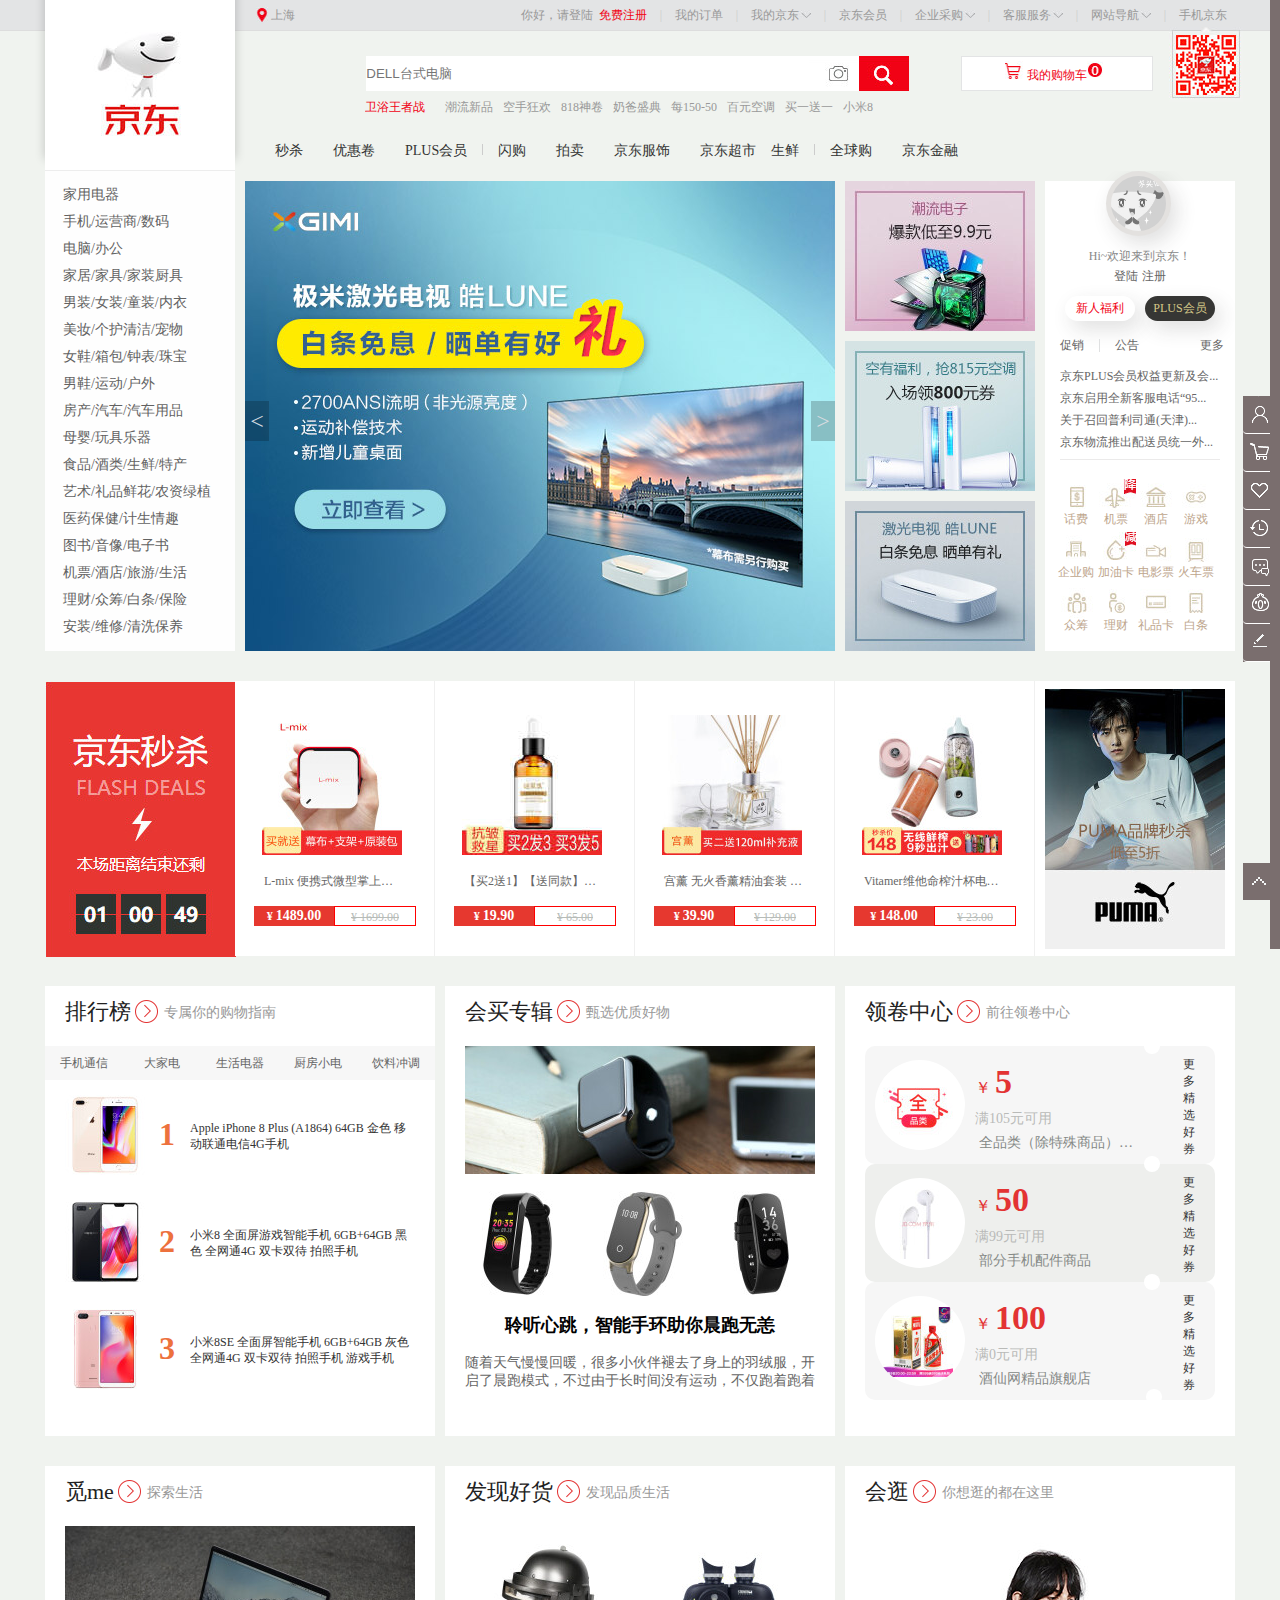
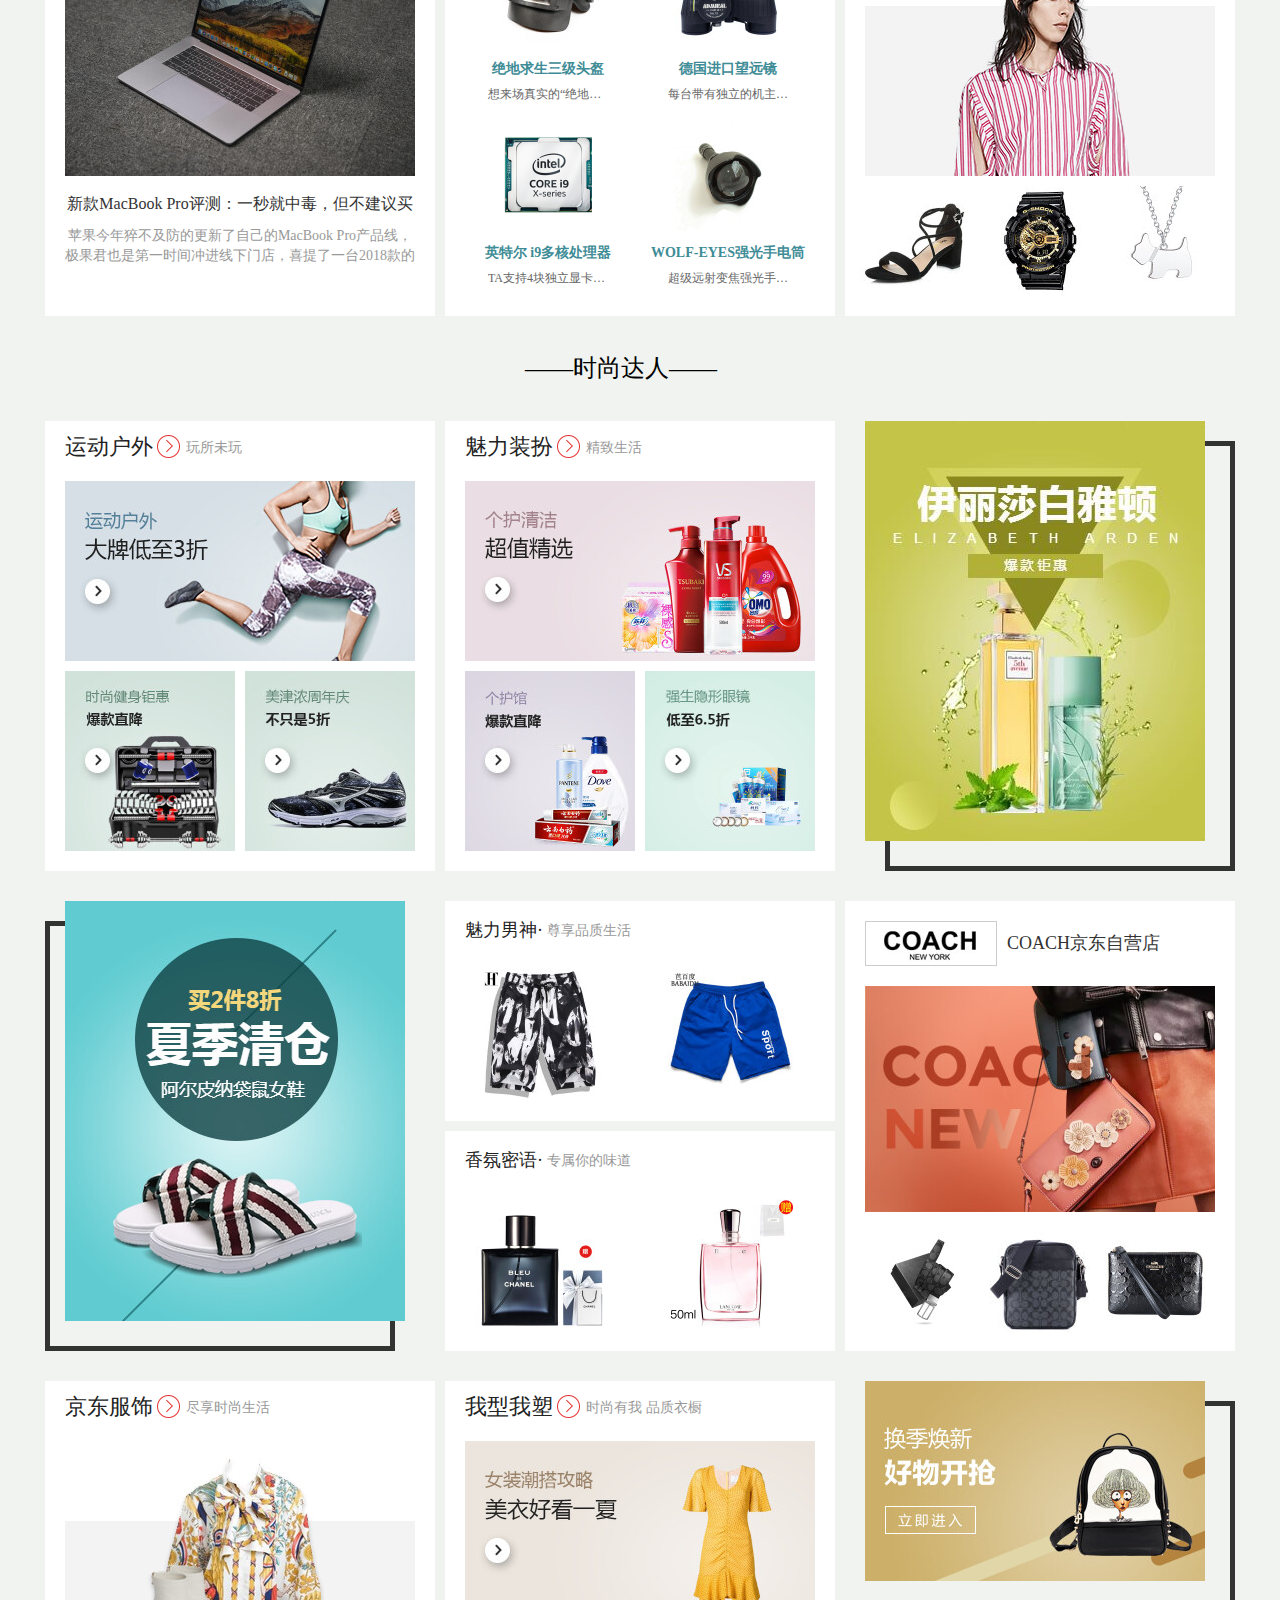
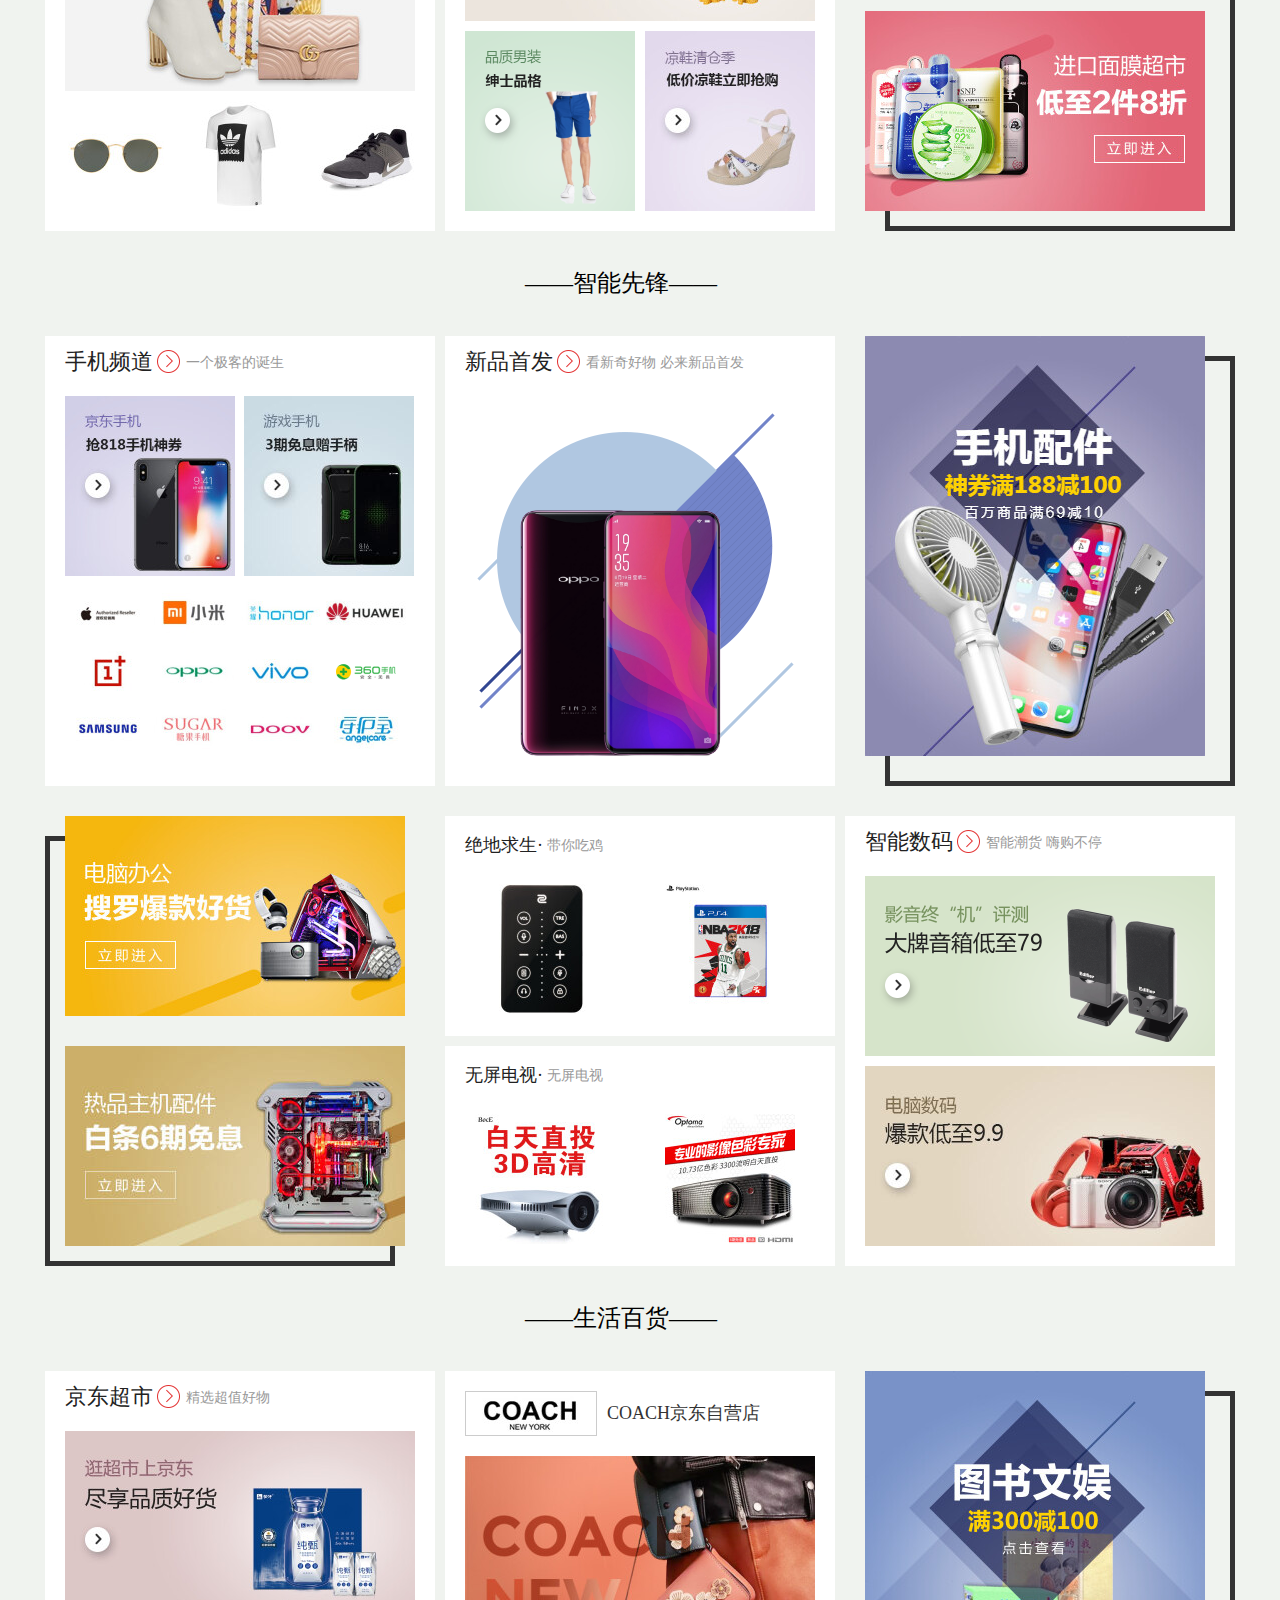
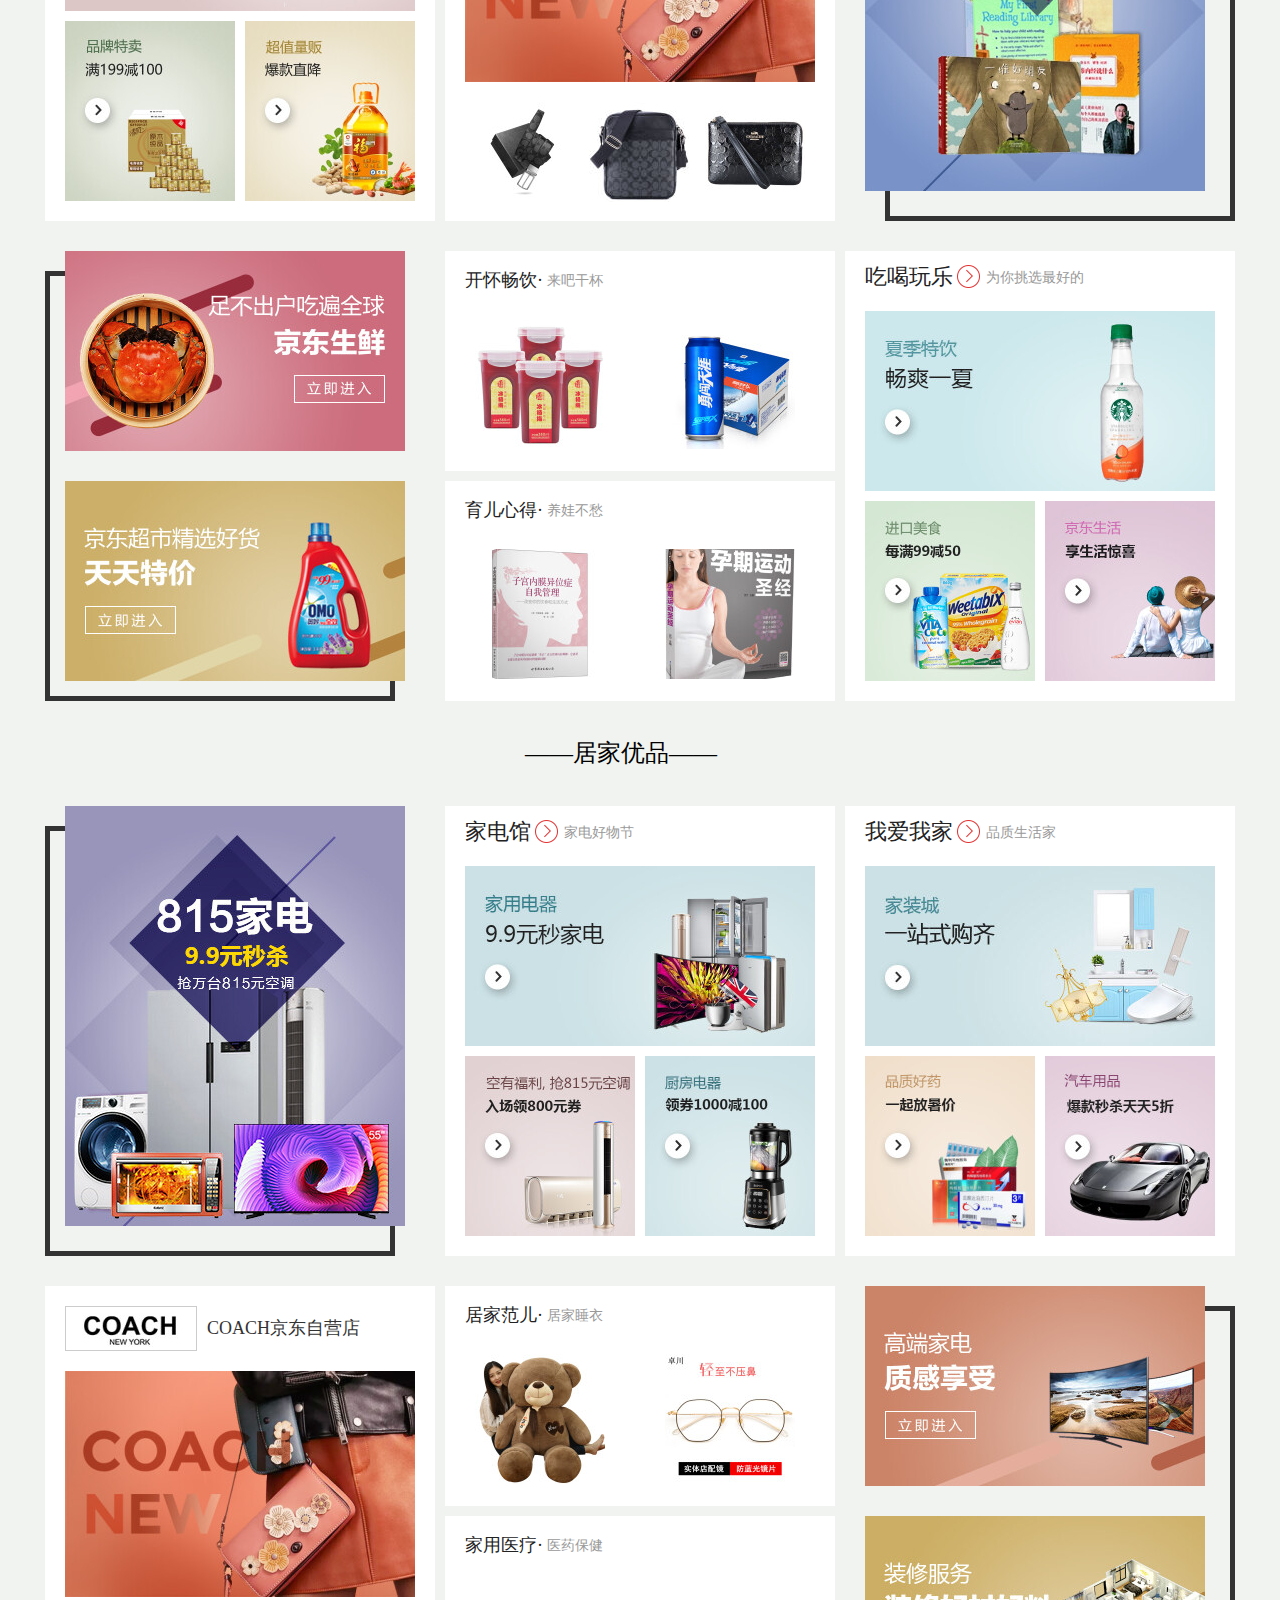
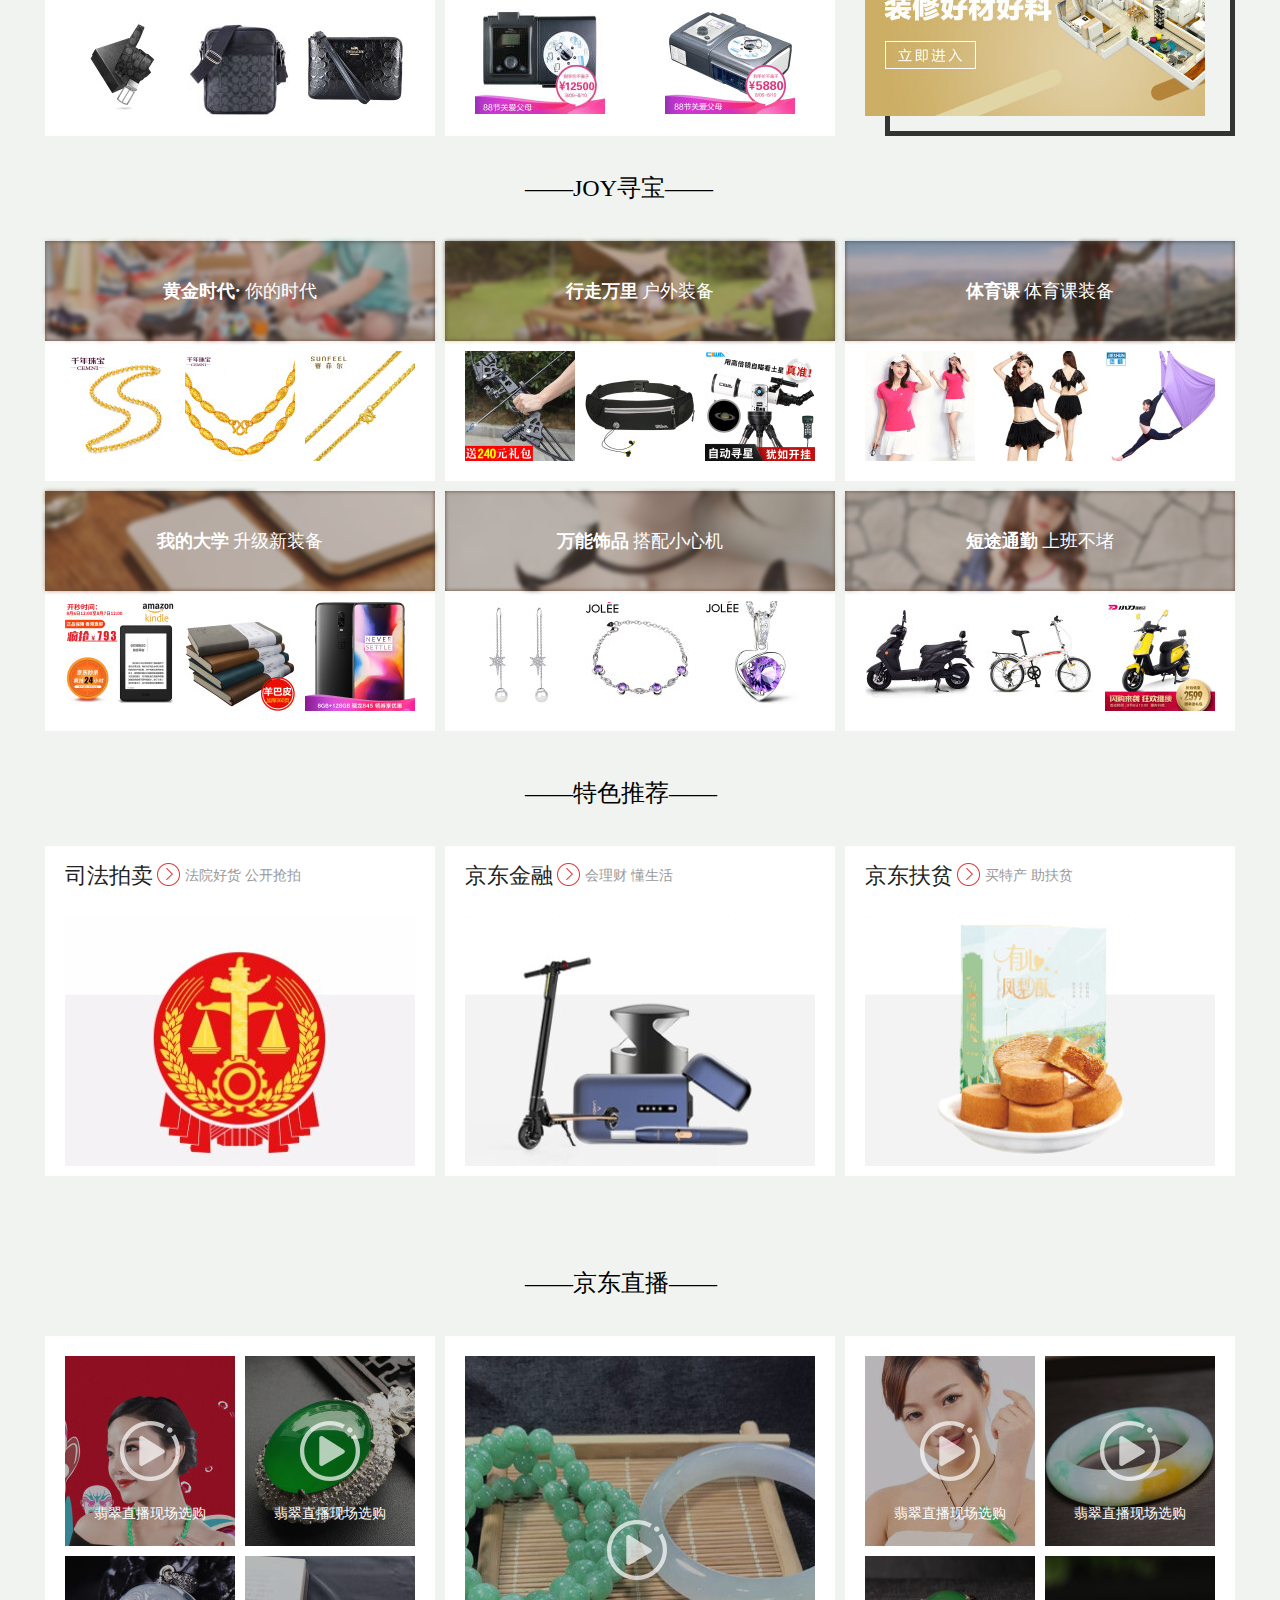
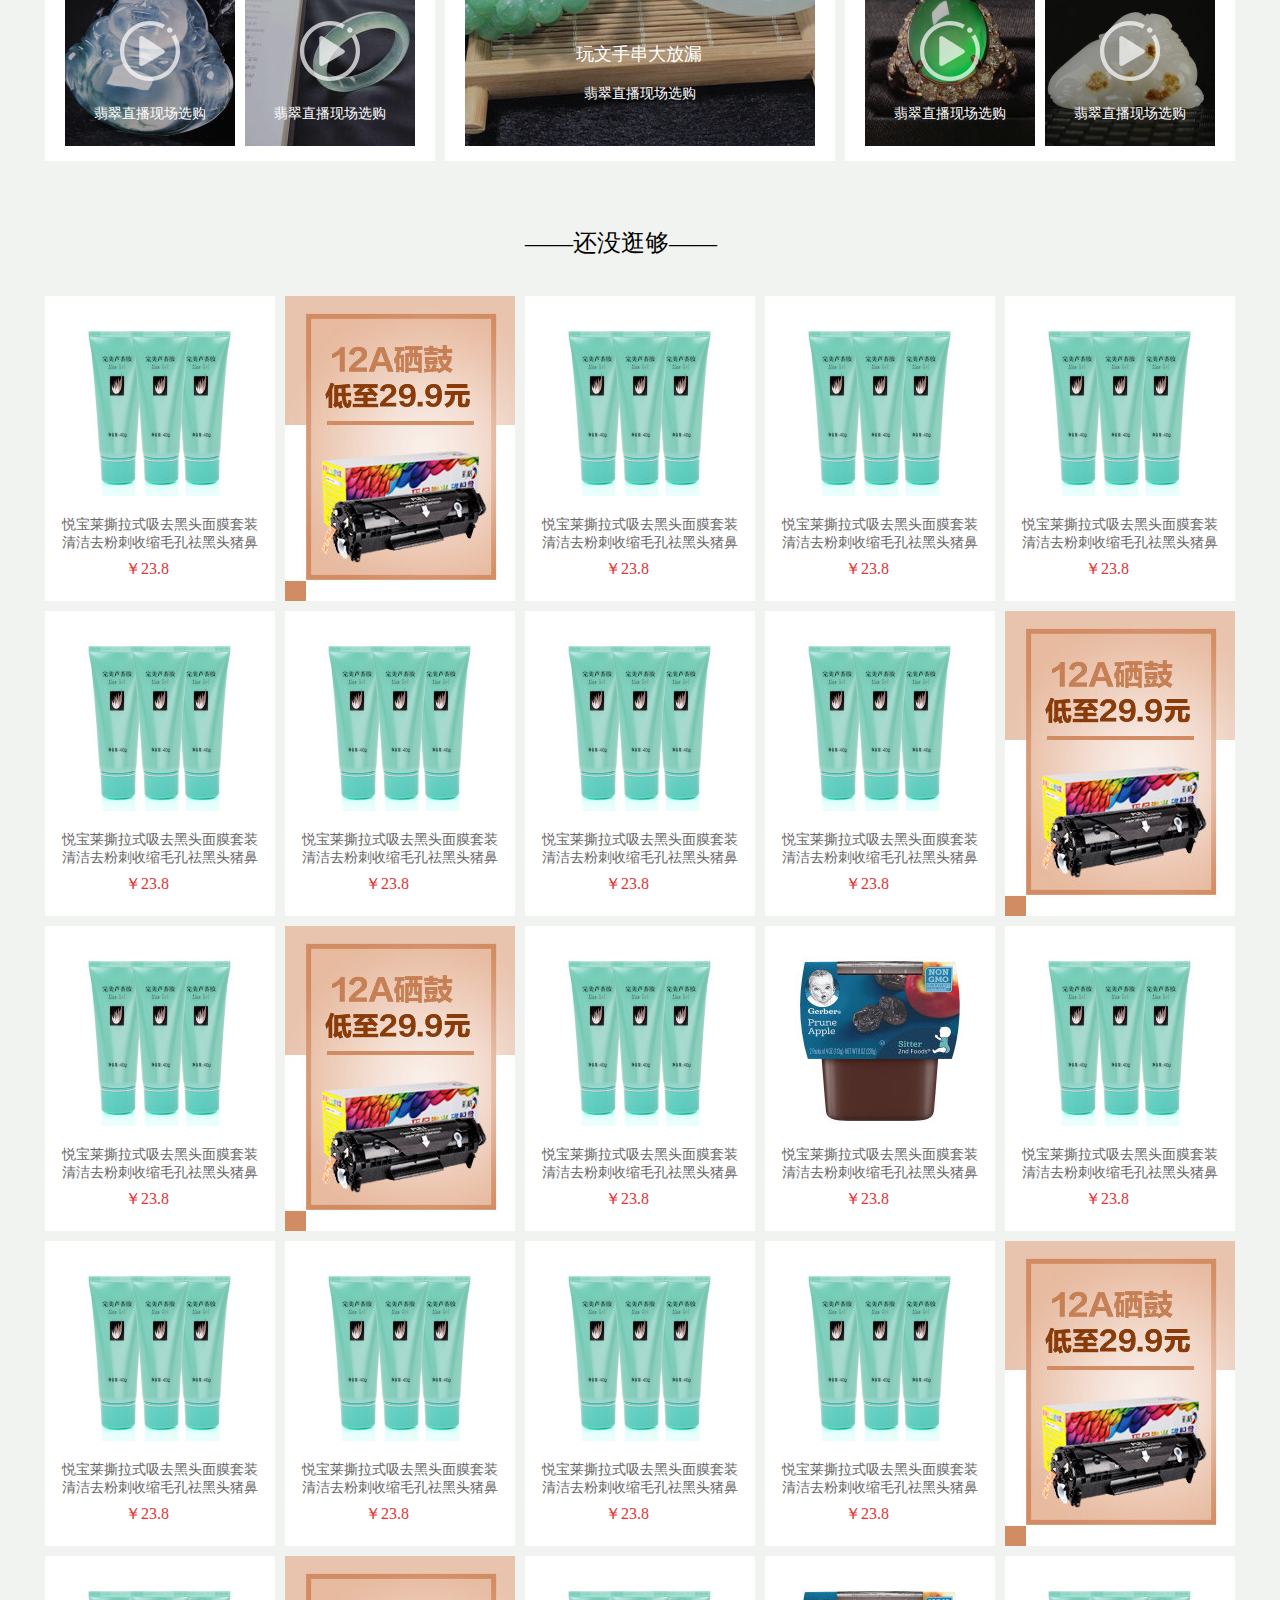
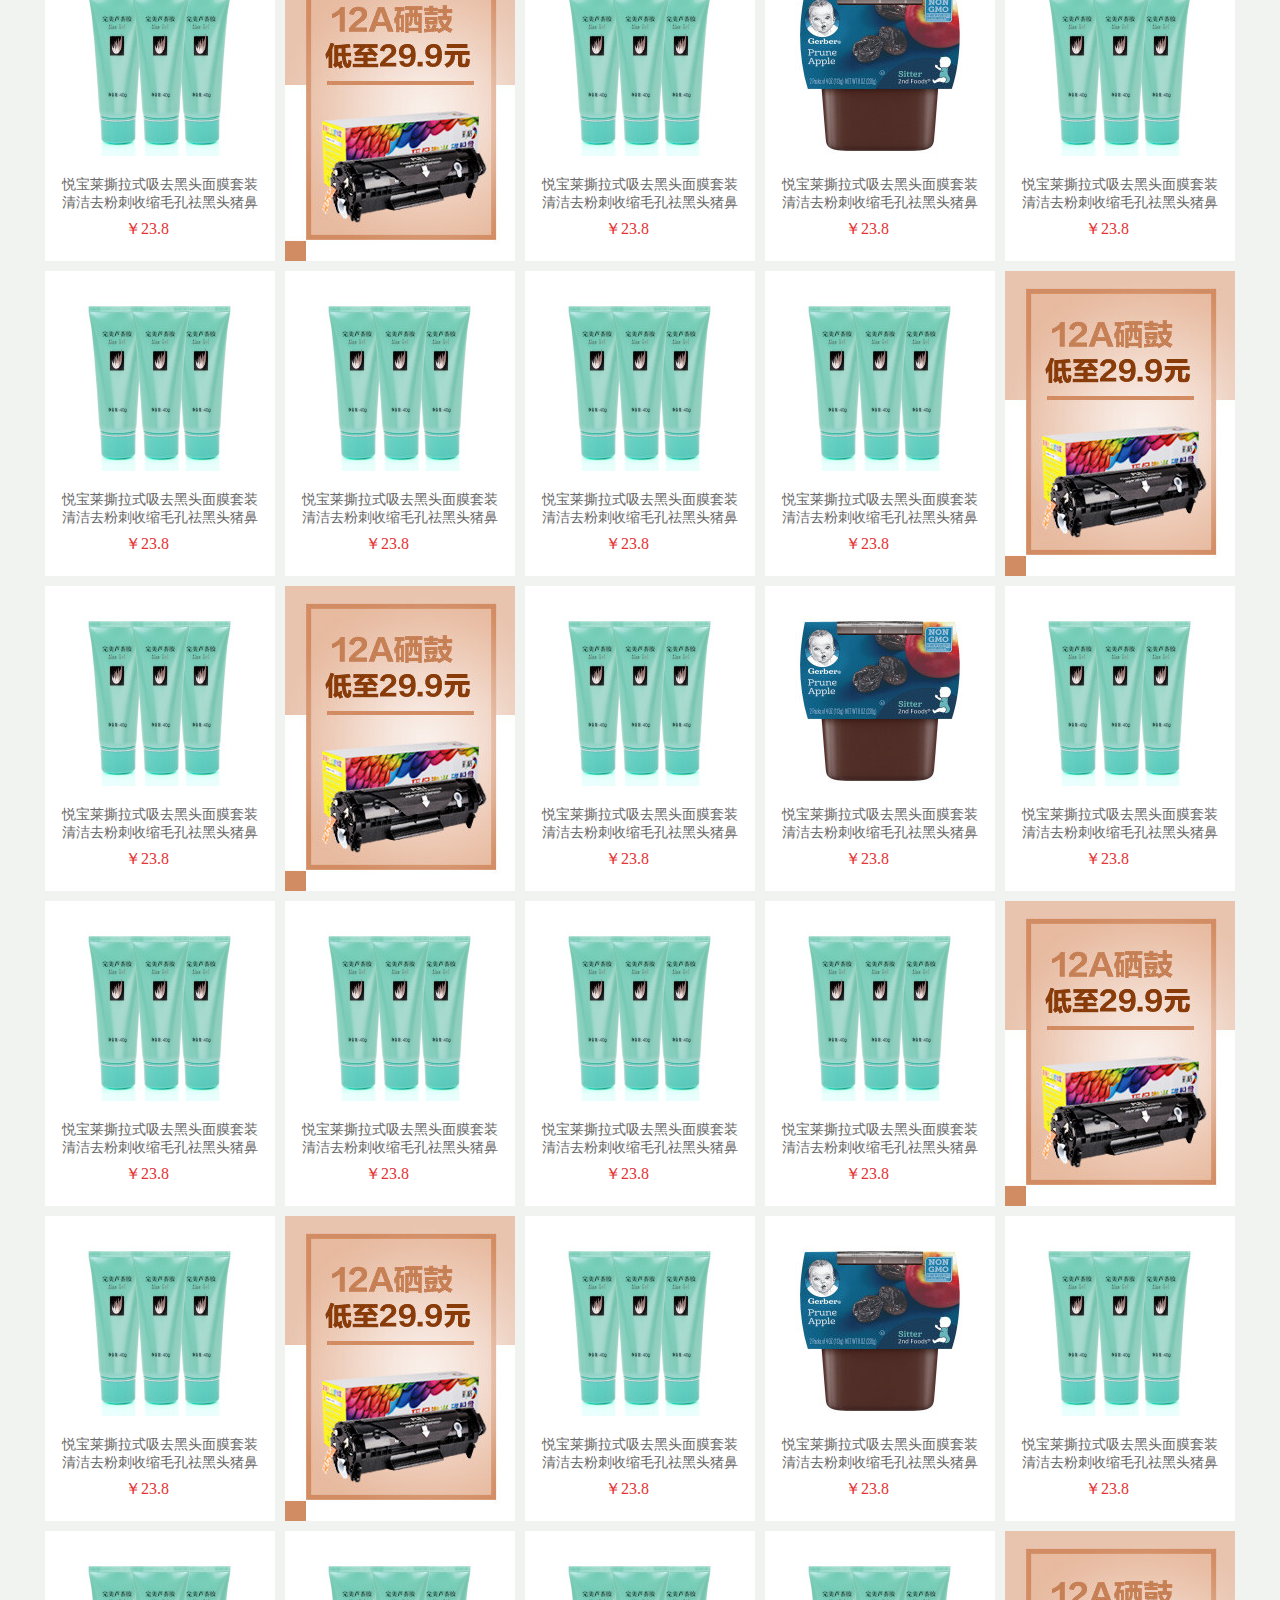
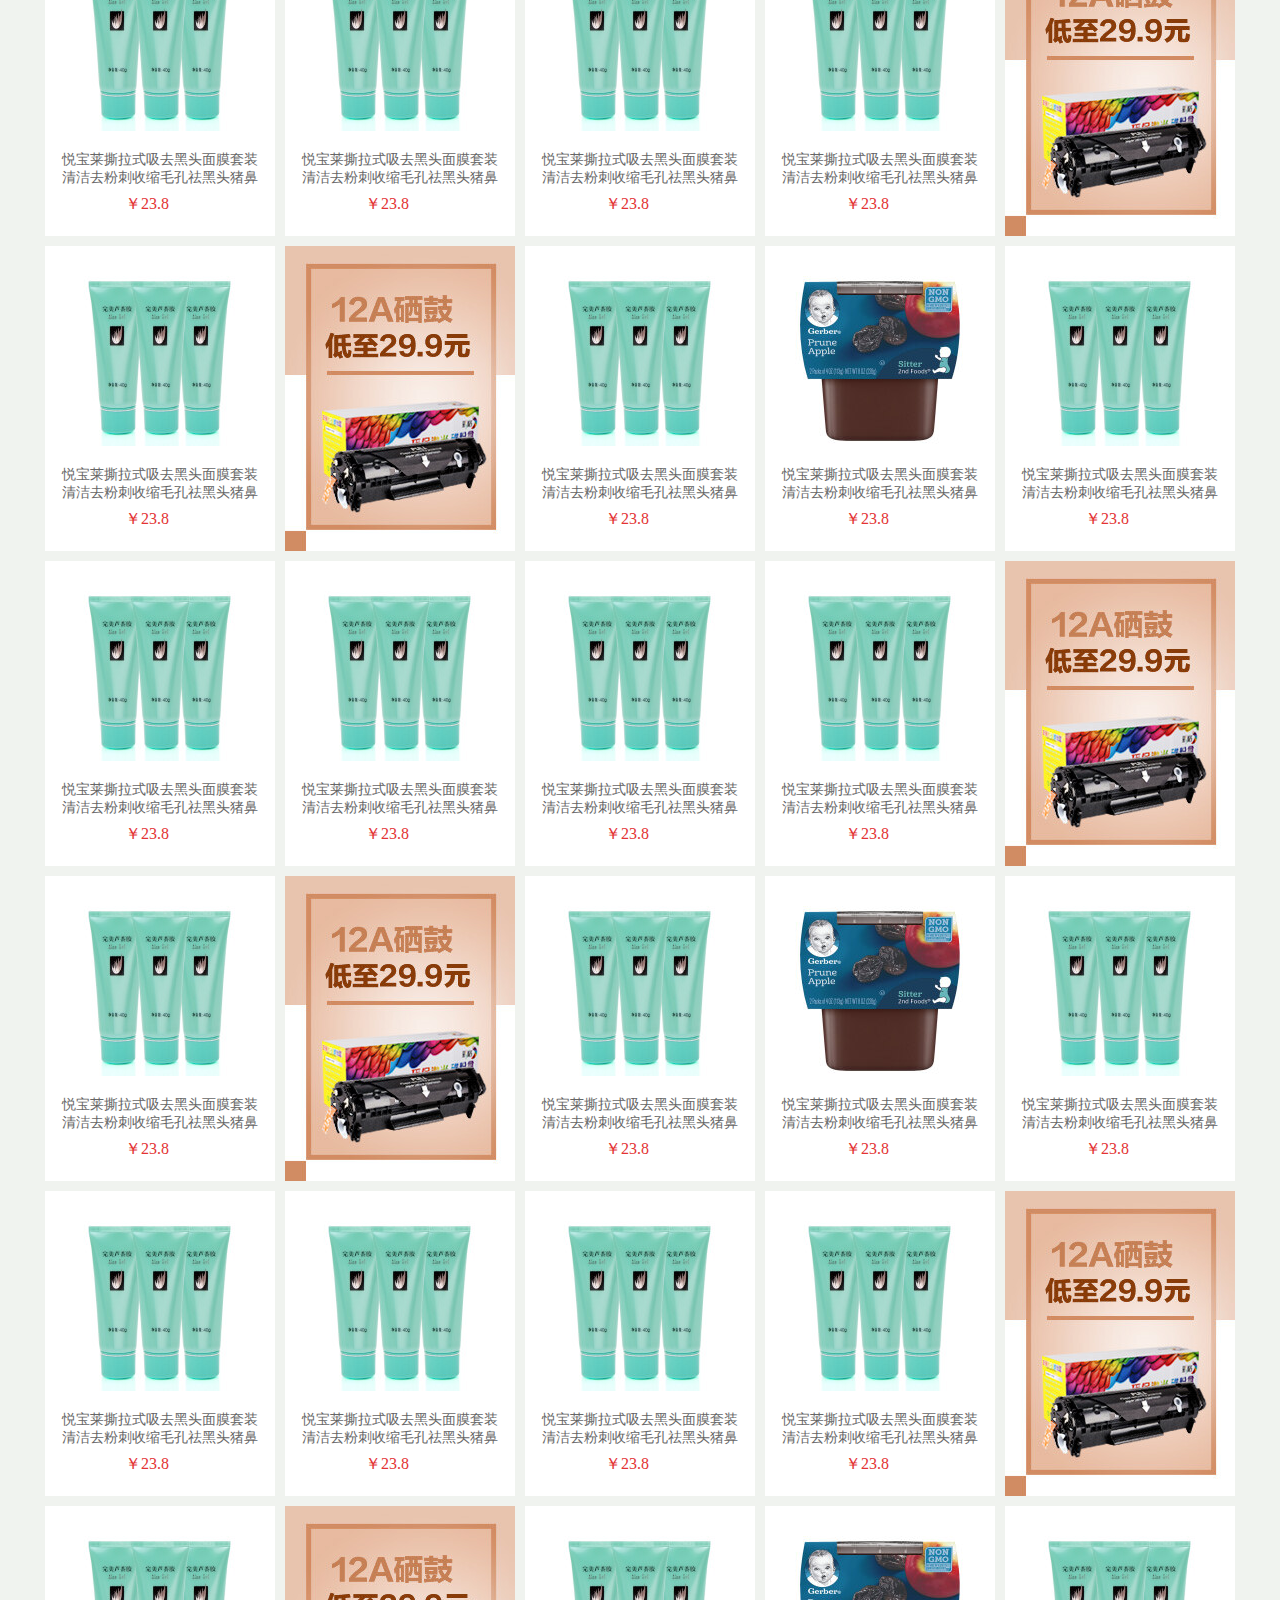
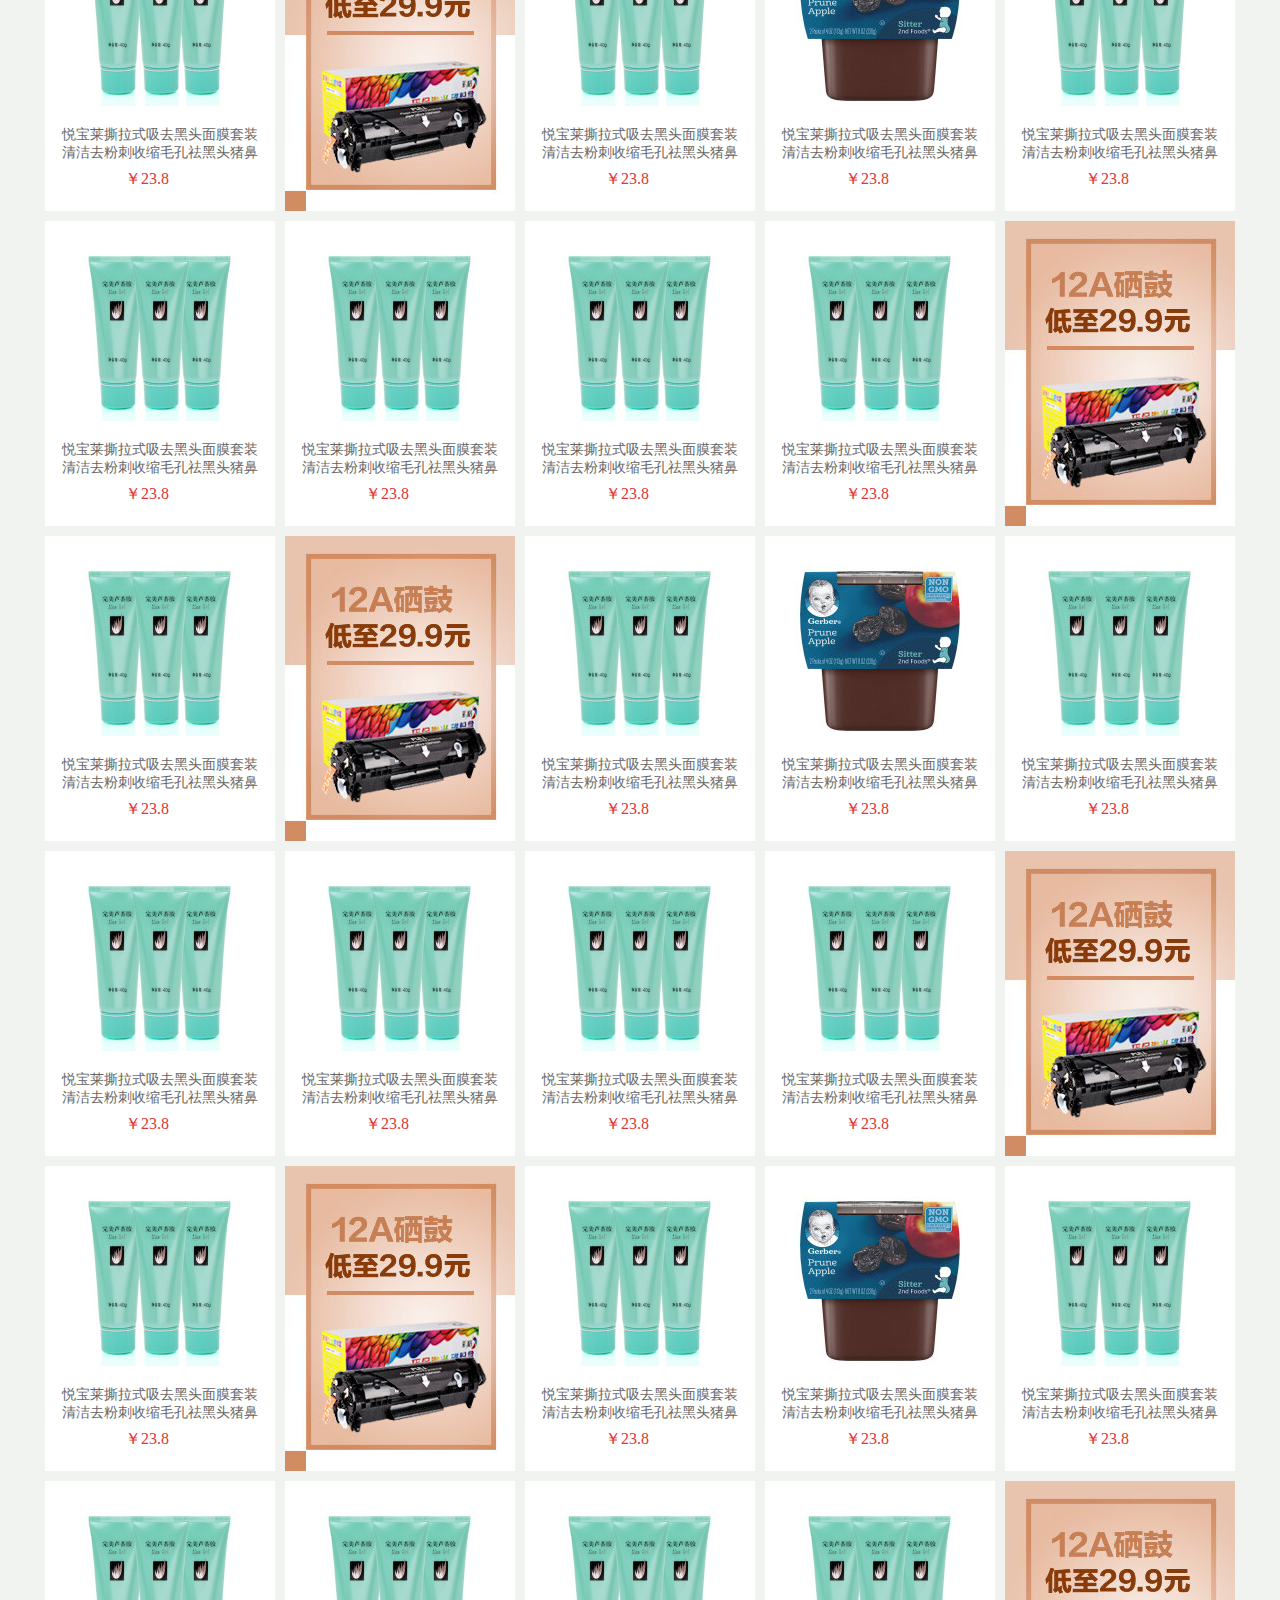
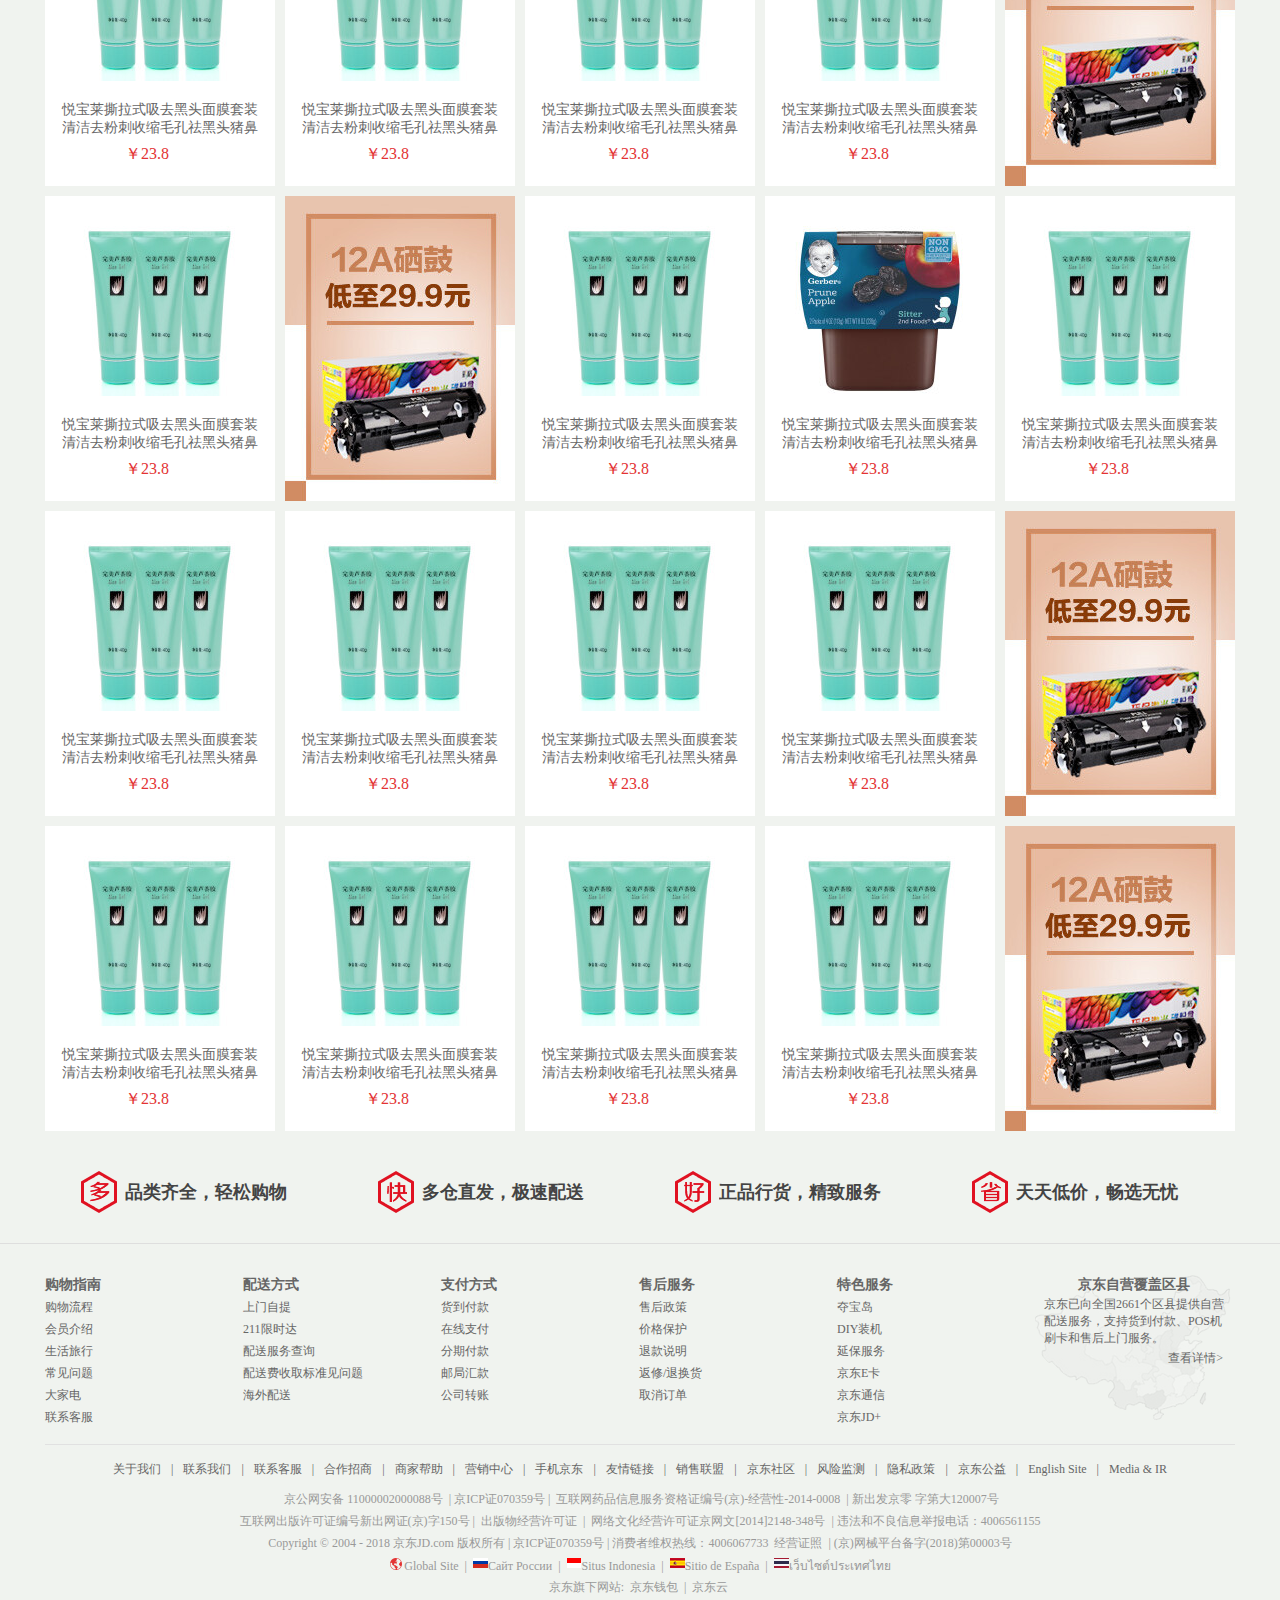
<file: index.html>
<!DOCTYPE html>
<html lang="en">
<head>
	<meta charset="UTF-8">
	<title>Document</title>
	<link rel="shortcut icon" href="./images/jingdongfavicon.ico">
	<link rel="stylesheet" href="./css/index-css.css">
	<link rel="stylesheet" href="./css/flash-shopping.css">
	<link rel="stylesheet" href="./css/set.css">
	<link rel="stylesheet" href="./css/joy.css">
	<link rel="stylesheet" href="./css/footer.css">
</head>
<body>
	<div class="top" id="top">
		<div class="top-con">
			<ul class="city">
				<li><i><span>&nbsp;&nbsp;上海</span></i>
				<div class="city-down">
					<ul class="city-con">
						<li><a href="#">北京</a></li>
						<li><a href="#">上海</a></li>
						<li><a href="#">天津</a></li>
						<li><a href="#">重庆</a></li>
						<li><a href="#">河北</a></li>
						<li><a href="#">山西</a></li>
						<li><a href="#">河南</a></li>
						<li><a href="#">辽宁</a></li>
						<li><a href="#">吉林</a></li>
						<li><a href="#">黑龙江</a></li>
						<li><a href="#">内蒙古</a></li>
						<li><a href="#">江苏</a></li>
						<li><a href="#">山东</a></li>
						<li><a href="#">安徽</a></li>
						<li><a href="#">浙江</a></li>
						<li><a href="#">福建</a></li>
						<li><a href="#">湖北</a></li>
						<li><a href="#">湖南</a></li>
						<li><a href="#">广东</a></li>
						<li><a href="#">广西</a></li>
						<li><a href="#">江西</a></li>
						<li><a href="#">四川</a></li>
						<li><a href="#">海南</a></li>
						<li><a href="#">贵州</a></li>
						<li><a href="#">云南</a></li>
						<li><a href="#">西藏</a></li>
						<li><a href="#">陕西</a></li>
						<li><a href="#">甘肃</a></li>
						<li><a href="#">青海</a></li>
						<li><a href="#">宁夏</a></li>
						<li><a href="#">新疆</a></li>
						<li><a href="#">港澳</a></li>
						<li><a href="#">台湾</a></li>
						<li><a href="#">钓鱼岛</a></li>
						<li><a href="#">海外</a></li>
					</ul>
				</div></li>
			</ul>
			<ul class="T">
				<li>手机京东
				<div class="erweima"></div>
				<div class="erweima-hidden"></div></li>
				<li>|</li>
				<li>网站导航<span></span></li>
				<li>|</li>
				<li>客服服务<span></span></li>
				<li>|</li>
				<li><a href="#">企业采购</a><span></span></li>
				<li>|</li>
				<li><a href="#">京东会员</a></li>
				<li>|</li>
				<li><a href="#">我的京东</a><span></span></li>
				<li>|</li>
				<li><a href="#">我的订单</a></li>
				<li>|</li>
				<li><a href="login.html">你好，请登陆</a>&nbsp;&nbsp;<a href="register.html">免费注册</a></li>
			</ul>
		</div>
	</div>
	<div class="seach">
		<div class="seach-con">
			<div class="logo"></div>
			<div class="seach-top">
				<div class="form">
					<input type="text" placeholder="DELL台式电脑"><label for=""></label><button type="submit"></button>
				</div>
				<div class="shopcar"><span></span><a href="#">我的购物车</a><span></span></div>
			</div>
			<div class="seach-center">
				<ul>
					<li><a href="#">卫浴王者战</a></li>
					<li><a href="#">潮流新品</a></li>
					<li><a href="#">空手狂欢</a></li>
					<li><a href="#">818神卷</a></li>
					<li><a href="#">奶爸盛典</a></li>
					<li><a href="#">每150-50</a></li>
					<li><a href="#">百元空调</a></li>
					<li><a href="#">买一送一</a></li>
					<li><a href="#">小米8</a></li>
				</ul>
			</div>
			<div class="seach-bottom">
				<ul>
					<li><a href="#">秒杀</a></li>
					<li><a href="#">优惠卷</a></li>
					<li><a href="#">PLUS会员</a></li>
					<li><span></span><a href="#">闪购</a></li>
				</ul>
				<ul>
					<li><a href="#">拍卖</a></li>
					<li><a href="#">京东服饰</a></li>
					<li><a href="#">京东超市</a></li>
					<li><a href="#">生鲜</a></li>
				</ul>
				<ul>
					<li><span></span><a href="#">全球购</a></li>
					<li><a href="#">京东金融</a></li>
				</ul>
			</div>
		</div>
	</div>
	<div class="mainplay">
		<div class="mainplay-con">
			<div class="nav-show">
				<ul>
					<li><a href="#">家用电器</a>
						<div class="right-c"></div>
					</li>
					<li><a href="#">手机</a>/<a href="#">运营商</a>/<a href="#">数码</a></li>
					<li><a href="#">电脑</a>/<a href="#">办公</a></li>
					<li><a href="#">家居</a>/<a href="#">家具</a>/<a href="#">家装厨具</a></li>
					<li><a href="#">男装</a>/<a href="#">女装</a>/<a href="#">童装</a>/<a href="#">内衣</a></li>
					<li><a href="#">美妆</a>/<a href="#">个护清洁</a>/<a href="#">宠物</a></li>
					<li><a href="#">女鞋</a>/<a href="#">箱包</a>/<a href="#">钟表</a>/<a href="#">珠宝</a></li>
					<li><a href="#">男鞋</a>/<a href="#">运动</a>/<a href="#">户外</a></li>
					<li><a href="#">房产</a>/<a href="#">汽车</a>/<a href="#">汽车用品</a></li>
					<li><a href="#">母婴</a>/<a href="#">玩具乐器</a></li>
					<li><a href="#">食品</a>/<a href="#">酒类</a>/<a href="#">生鲜</a>/<a href="#">特产</a></li>
					<li><a href="#">艺术</a>/<a href="#">礼品鲜花</a>/<a href="#">农资绿植</a></li>
					<li><a href="#">医药保健</a>/<a href="#">计生情趣</a></li>
					<li><a href="#">图书</a>/<a href="#">音像</a>/<a href="#">电子书</a></li>
					<li><a href="#">机票</a>/<a href="#">酒店</a>/<a href="#">旅游</a>/<a href="#">生活</a></li>
					<li><a href="#">理财</a>/<a href="#">众筹</a>/<a href="#">白条/<a href="#">保险</a></li>
					<li><a href="#">安装/<a href="#">维修</a>/<a href="#">清洗保养</a></li>
				</ul>
			</div>
			<div class="cf">
				<div class="cf-con">
					<a href="#">
						<img src="./images/cf-1.jpg" alt="">
					</a>
					<div class="button-cf next">&lt;</div>
					<div class="button-cf pre">&gt;</div>
				</div>
			</div>
			<div class="adv-right">
				<div>
					<a href="#">
						<img src="./images/3-1.jpg" alt="">
					</a>
				</div>
				<div>
					<a href="#">
						<img src="./images/3-2.jpg" alt="">
					</a>
				</div>
				<div>
					<a href="#">
						<img src="./images/3-3.jpg" alt="">
					</a>
				</div>
			</div>
			<div class="userinfo">
				<div class="user-top">
					<div class="user-photo"><a href="#"><img src="./images/user_login.jpg" alt=""></a></div>
					<div class="user-welcome">
						<p>Hi~欢迎来到京东！</p>
						<p><a href="#">登陆</a><a href="#">注册</a></p>
						<div class="button">
							<a href="#">新人福利</a><a href="#">PLUS会员</a>
						</div>
					</div>
				</div>
				<div class="user-center">
					<div class="user-news">
						<a href="#">促销</a><a href="#">公告</a><a href="#">更多</a>
					</div>
					<div class="news-con">
						<ul>
							<li><a href="#">京东PLUS会员权益更新及会...</a></li>
							<li><a href="#">京东启用全新客服电话“95...</a></li>
							<li><a href="#">关于召回普利司通(天津)...</a></li>
							<li><a href="#">京东物流推出配送员统一外...</a></li>
						</ul>
					</div>
				</div>
				<div class="user-bottom">
					<div class="ul-ico">
						<ul>
							<li><span>话费</span></li>
							<li><span>机票</span></li>
							<li><span>酒店</span></li>
							<li><span>游戏</span></li>
							<li><span>企业购</span></li>
							<li><span>加油卡</span></li>
							<li><span>电影票</span></li>
							<li><span>火车票</span></li>
							<li><span>众筹</span></li>
							<li><span>理财</span></li>
							<li><span>礼品卡</span></li>
							<li><span>白条</span></li>
						</ul>
					</div>
				</div>
			</div>
		</div>
	</div>
	<!-- 次css样式在flash-shopping.css中 -->
	<div class="flash-shopping">
		<div class="flash-shopping-con">
			<div class="timeover">
				<a href="#"><img src="./images/flash-shopping.jpg" alt=""></a>
			</div>
			<div class="adv-ware">
				<div class="adv-ware-left">
					<div><a class="img-con" href="#"><img src="./images/adv-ware1.jpg" alt=""></a>
					<p><a href="#">L-mix 便携式微型掌上手机投影仪 lmix家用迷你wifi无线投影机全高清智能手机微投同屏 红色</a></p>
					<span><a href="#"><i>¥&nbsp;</i>1489.00</a></span>
					<span><a href="#"><i>¥&nbsp;</i>1699.00</a></span>
					</div>
					<div><a href="#" class="img-con"><img src="./images/adv-ware2.jpg" alt=""></a><p><a href="#">【买2送1】【送同款】谜草集六胜肽紧致玻尿酸原液男女面部精华液 六胜胎紧致原液1瓶</a></p>
					<span><a href="#"><i>¥&nbsp;</i>19.90</a></span>
					<span><a href="#"><i>¥&nbsp;</i>65.00</a></span>
					</div>
					<div><a href="#" class="img-con"><img src="./images/adv-ware3.jpg" alt=""></a><p><a href="#">宫薰 无火香薰精油套装 卧室内卫生间厕所除臭香薰瓶 150ml藤条香薰卧室助眠安神 樱花之恋</a></p>
					<span><a href="#"><i>¥&nbsp;</i>39.90</a></span>
					<span><a href="#"><i>¥&nbsp;</i>129.00</a></span>
					</div>
					<div><a href="#" class="img-con"><img src="./images/adv-ware4.jpg" alt=""></a><p><a href="#">Vitamer维他命榨汁杯电动便携迷你型随身榨汁机学生水果杯搅拌杯生日礼物 藕粉色（送品牌充电头+杯刷+电子食谱）</a></p>
					<span><a href="#"><i>¥&nbsp;</i>148.00</a></span>
					<span><a href="#"><i>¥&nbsp;</i>23.00</a></span>
					</div>
				</div>
				<div class="adv-ware-right"><a href="#"><img src="./images/1.jpg" alt="图片不见了"></a></div>
			</div>
		</div>
	</div>
	<!-- set.css -->
	<div class="set-one">
		<div class="set-one-con">
			<div>
				<div class="set-one-con-top">
					<div class="soctc">
						<a href="#">
						<h3>排行榜</h3>
						<i><img src="./images/ico-set.png" alt=""></i>
						<span>专属你的购物指南</span>
						</a>
					</div>
				</div>
				<div class="cent">
					<div class="type">
							<ul>
								<li><a href="#">手机通信</a></li>
								<li><a href="#">大家电</a></li>
								<li><a href="#">生活电器</a></li>
								<li><a href="#">厨房小电</a></li>
								<li><a href="#">饮料冲调</a></li>
							</ul>
					</div>
					<div class="q">
						<a href="#">
							<div class="qa"><img src="./images/qa1.jpg" alt=""></div>
							<span>1</span>
							<i>Apple iPhone 8 Plus (A1864) 64GB 金色 移动联通电信4G手机</i>
						</a>
						<a href="#">
							<div class="qa"><img src="./images/q2.jpg" alt=""></div>
							<span>2</span>
							<i>小米8 全面屏游戏智能手机 6GB+64GB 黑色 全网通4G 双卡双待  拍照手机</i>
						</a>
						<a href="#">
							<div class="qa"><img src="./images/q3.jpg" alt=""></div>
							<span>3</span>
							<i>小米8SE 全面屏智能手机 6GB+64GB 灰色 全网通4G 双卡双待  拍照手机 游戏手机</i>
						</a>
					</div>
				</div>
			</div>
			<div>
				<div class="set-one-con-top">
					<div class="soctc">
						<a href="#">
						<h3>会买专辑</h3>
						<i><img src="./images/ico-set.png" alt=""></i>
						<span>甄选优质好物</span>
						</a>
					</div>
					<div class="cent">
						<div class="w">
							<div class="wimg">
								<img src="./images/wimg1.jpg" alt="">
							</div>
							<div class="wbottom">
								<div><img src="./images/wbottom1.jpg" alt=""></div>
								<div><img src="./images/wbottom2.jpg" alt=""></div>
								<div><img src="./images/wbottom3.jpg" alt=""></div>
								<h3>聆听心跳，智能手环助你晨跑无恙</h3>
								<span>随着天气慢慢回暖，很多小伙伴褪去了身上的羽绒服，开启了晨跑模式，不过由于长时间没有运动，不仅跑着跑着就气喘吁吁，而且体力不支和岔气的情况也时有发生，所以掌控运动节奏是很有必要的。为此推荐些智能手环，佩戴舒适，测量精准，且带有心率监测的功能，助你可以身体状况随时知的同时享受运动的乐趣。</span>
							</div>
						</div>
					</div>
				</div>
			</div>
			<div>
				<div class="set-one-con-top">
					<div class="soctc">
						<a href="#">
						<h3>领卷中心</h3>
						<i><img src="./images/ico-set.png" alt=""></i>
						<span>前往领卷中心</span>
						</a>
					</div>
					<div class="cent">
						<div class="e">
							<a href="#">
								<div class="bigradius">
									<img src="./images/e1.jpg" alt=""></div>
									<div class="radius"></div>
									<div class="money">
									<i>￥</i>
									<span>5</span>
									<div class="e-info-t">满105元可用</div>
									<div class="e-info">全品类（除特殊商品）【每天10点限量抢】</div>
								</div>
								<span class="e-a">更多精选好券</span>
							</a>
							<a href="#">
								<div class="bigradius"><img src="./images/e2.jpg" alt=""></div>
								<div class="radius"></div>
								<div class="money" style="background-color:#EEEFED;">
									<i>￥</i>
									<span>50</span>
									<div class="e-info-t" style="background-color:#EEEFED;">满99元可用</div>
									<div class="e-info" style="background-color:#EEEFED;">部分手机配件商品</div>
								</div>
								<span class="e-a">更多精选好券</span>
							</a>
							<a href="#">
								<div class="bigradius">
								<img src="./images/e3.jpg" alt="">
								</div>
								<div class="radius"></div>
								<div class="radius-d"></div>
								<div class="money">
									<i>￥</i>
									<span>100</span>
									<div class="e-info-t">满0元可用</div>
									<div class="e-info">酒仙网精品旗舰店</div>
								</div>
								<span class="e-a">更多精选好券</span>
							</a>
						</div>
					</div>
				</div>
			</div>
		</div>
	</div>
	<div class="set-one">
		<div class="set-one-con">
			<div>
				<div class="set-one-con-top">
					<div class="soctc">
						<a href="#">
							<h3>觅me</h3>
							<i><img src="./images/ico-set.png" alt=""></i>
							<span>探索生活</span>
						</a>
					</div>
					<a href="#">
						<div class="cent">
							<div class="cent-c">
								<img src="./images/cent-c1.jpg" alt="">
							</div>
							<p>新款MacBook Pro评测：一秒就中毒，但不建议买</p>
							<span class="pro-info">苹果今年猝不及防的更新了自己的MacBook Pro产品线，极果君也是第一时间冲进线下门店，喜提了一台2018款的MacBook Pro回来尝鲜。</span>
						</div>
					</a>
				</div>
			</div>
			<div>
				<div class="set-one-con-top">
					<div class="soctc">
						<a href="#">
						<h3>发现好货</h3>
						<i><img src="./images/ico-set.png" alt=""></i>
						<span>发现品质生活</span>
						</a>
					</div>
				</div>
				<div class="con-r">
					<ul>
						<li>
							<a href="#"><img src="./images/con-r1.jpg" alt=""></a>
							<h4>绝地求生三级头盔</h4>
							<span>想来场真实的“绝地求生”么？采用雅加利加强硬塑料材质的它，不仅坚固不易损坏，配搭高透有机玻璃镜片和纯黑碳色喷漆，还原游戏细节，给你真实体验。</span>
						</li>
						<li>
							<a href="#"><img src="./images/con-r2.jpg" alt=""></a>
							<h4>德国进口望远镜</h4>
							<span>每台带有独立的机主收藏编号，并配有典雅名贵的胡桃木收藏盒。Nano纳米涂层保护令镜片防尘、防刮、疏水，NBR耐用外壳、10米水压防水、带照明的指南针再加上机主屈光记忆装置。</span>
						</li>
						<li>
							<a href="#"><img src="./images/con-r3.jpg" alt=""></a>
							<h4>英特尔 i9多核处理器</h4>
							<span>TA支持4块独立显卡，可实现显示器环绕，让你如同置身飞机坐舱。依托现有的LGA2066生态系统，从4核到18核，均可自由选择，可变性更强。</span>
						</li>
						<li>	
							<a href="#"><img src="./images/con-r4.jpg" alt=""></a>
							<h4>WOLF-EYES强光手电筒</h4>
							<span>超级远射变焦强光手电，搭载美国Cree XM-L2 U2 LED光源，4档数控恒流输出，能适应更为复杂的环境。航空铝合金打造，HA III军规黑色阳极氧化，手感极佳。</span>
						</li>
					</ul>
				</div>
			</div>
			<div>
				<div class="set-one-con-top">
					<div class="soctc">
						<a href="#">
							<h3>会逛</h3>
							<i><img src="./images/ico-set.png" alt=""></i>
							<span>你想逛的都在这里</span>
						</a>
					</div>
				</div>
				<div class="con-t">
					<div class="con-t-q">
						<a href="#">
							<img src="./images/con-t1.jpg" alt="">
						</a>
					</div>
					<div class="con-t-w">
						<div>
							<a href="#">
							<img src="./images/con-t2.jpg" alt="">
							</a>
						</div>
						<div>
							<a href="#">
							<img src="./images/con-t3.jpg" alt="">
							</a>
						</div>
						<div>
							<a href="#">
							<img src="./images/con-t4.jpg" alt="">
							</a>
						</div>
					</div>
				</div>
			</div>
		</div>
	</div>
	<div class="set-title">
		<div class="set-title-con">
			<h2>——时尚达人——</h2>
		</div>
	</div>
	<div class="set-one">
		<div class="set-one-con">
			<div>
				<div class="set-one-con-top">
					<div class="soctc">
						<a href="#">
							<h3>运动户外</h3>
							<i><img src="./images/ico-set.png" alt=""></i>
							<span>玩所未玩</span>
						</a>
					</div>
				</div>
				<div class="con-y">
					<a class="con-y-top" href="#">
						<img src="./images/con-y1.jpg" alt="">
					</a>
					<a class="con-y-bottom" href="#">
						<img src="./images/con-y2.jpg" alt="">
					</a>
					<a class="con-y-bottom" href="#">
						<img src="./images/con-y3.jpg" alt="">
					</a>
				</div>
			</div>
			<div>
				<div class="set-one-con-top">
					<div class="soctc">
						<a href="#">
							<h3>魅力装扮</h3>
							<i><img src="./images/ico-set.png" alt=""></i>
							<span>精致生活</span>
						</a>
					</div>
				</div>
				<div class="con-y">
					<a class="con-y-top" href="#">
						<img src="./images/con-y4.jpg" alt="">
					</a>
					<a class="con-y-bottom" href="#">
						<img src="./images/con-y5.jpg" alt="">
					</a>
					<a class="con-y-bottom" href="#">
						<img src="./images/con-y6.jpg" alt="">
					</a>
				</div>
			</div>
			<div>
				<div class="con-u">
					<div class="con-u-q"></div>
					<div class="con-u-img">
						<a href="#">
							<img src="./images/con-u1.jpg" alt="">
						</a>
					</div>
				</div>
			</div>
		</div>
	</div>
	<div class="set-one">
		<div class="set-one-con">
			<div>
				<div class="con-u">
					<div class="con-u-w"></div>
					<div class="con-u-img">
						<a href="#">
							<img src="./images/con-u2.jpg" alt="">
						</a>
					</div>
				</div>
			</div>
			<div>
				<div class="congray">
					<a href="#" class="top-q">
						<div class="top-q-c">
							<h4>魅力男神·</h4>
							<span>尊享品质生活</span>
						</div>
						<div class="top-q-img">
							<div><img src="./images/top-q1.jpg" alt=""></div>
							<div><img src="./images/top-q2.jpg" alt=""></div>
						</div>
					</a>
					<a href="#" class="top-q">
						<div class="top-q-c">
							<h4>香氛密语·</h4>
							<span>专属你的味道</span>
						</div>
						<div class="top-q-img">
							<div><img src="./images/top-q3.jpg" alt=""></div>
							<div><img src="./images/top-q4.jpg" alt=""></div>
						</div>
					</a>
				</div>
			</div>
			<div>
				<div class="set-div-img">
					<a href="#" class="top-img-ico">
						<div class="top-left-img-ico">
							<img src="./images/set-top-ico1.jpg" alt="">
						</div>
						<span>COACH京东自营店</span>
					</a>
					<div class="con-image-big">
						<img src="./images/set-image1.jpg" alt="">
					</div>
					<div class="small-image">
						<a href="#">
							<img src="./images/set-image2.jpg" alt="">
						</a>
					</div>
					<div class="small-image">
						<a href="#">
							<img src="./images/set-image3.jpg" alt="">
						</a>
					</div>
					<div class="small-image">
						<a href="#">
							<img src="./images/set-image4.jpg" alt="">
						</a>
					</div>
				</div>
			</div>
		</div>
	</div>
	<div class="set-one">
		<div class="set-one-con">
			<div>
				<div class="set-one-con-top">
					<div class="soctc">
						<a href="#">
							<h3>京东服饰</h3>
							<i><img src="./images/ico-set.png" alt=""></i>
							<span>尽享时尚生活</span>
						</a>
					</div>
				</div>
				<div class="con-t">
					<div class="con-t-q">
						<a href="#">
							<img src="./images/con-t5.jpg" alt="">
						</a>
					</div>
					<div class="con-t-w">
						<div>
							<a href="#">
							<img src="./images/con-t6.jpg" alt="">
							</a>
						</div>
						<div>
							<a href="#">
							<img src="./images/con-t7.jpg" alt="">
							</a>
						</div>
						<div>
							<a href="#">
							<img src="./images/con-t8.jpg" alt="">
							</a>
						</div>
					</div>
				</div>
			</div>
			<div>
				<div class="set-one-con-top">
					<div class="soctc">
						<a href="#">
							<h3>我型我塑</h3>
							<i><img src="./images/ico-set.png" alt=""></i>
							<span>时尚有我 品质衣橱</span>
						</a>
					</div>
				</div>
				<div class="con-y">
					<a class="con-y-top" href="#">
						<img src="./images/con-y7.jpg" alt="">
					</a>
					<a class="con-y-bottom" href="#">
						<img src="./images/con-y8.jpg" alt="">
					</a>
					<a class="con-y-bottom" href="#">
						<img src="./images/con-y9.jpg" alt="">
					</a>
				</div>
			</div>
			<div>
				<div class="con-u">
					<div class="con-u-q"></div>
					<div class="con-u-img">
						<div class="u-top">
							<a href="#">
								<img src="./images/con-u3.jpg" alt="">
							</a>
						</div>
						<div class="u-top">
							<a href="#">
								<img src="./images/con-u4.jpg" alt="">
							</a>
						</div>
					</div>
				</div>
			</div>
		</div>
	</div>
	<div class="set-title">
		<div class="set-title-con">
			<h2>——智能先锋——</h2>
		</div>
	</div>
	<div class="set-one">
		<div class="set-one-con">
			<div>
				<div class="set-one-con-top">
					<div class="soctc">
						<a href="#">
							<h3>手机频道</h3>
							<i><img src="./images/ico-set.png" alt=""></i>
							<span>一个极客的诞生</span>
						</a>
					</div>
				</div>
				<div class="phone-con">
					<a class="phone-image" href="#">
						<img src="./images/phone-image1.jpg" alt="">
					</a>
					<a class="phone-image" href="#">
						<img src="./images/phone-image2.jpg" alt="">
					</a>
					<a class="phonebottom" href="#">
						<ul>
							<li>
								<img src="./images/phone-image3.jpg" alt="">
							</li>
							<li>
								<img src="./images/phone-image4.jpg" alt="">
							</li>
							<li>
								<img src="./images/phone-image5.jpg" alt="">
							</li>
							<li>
								<img src="./images/phone-image6.jpg" alt="">
							</li>
							<li>
								<img src="./images/phone-image7.jpg" alt="">
							</li>
							<li>
								<img src="./images/phone-image8.jpg" alt="">
							</li>
							<li>
								<img src="./images/phone-image9.jpg" alt="">
							</li>
							<li>
								<img src="./images/phone-image10.png" alt="">
							</li>
							<li>
								<img src="./images/phone-image11.jpg" alt="">
							</li>
							<li>
								<img src="./images/phone-image12.jpg" alt="">
							</li>
							<li>
								<img src="./images/phone-image13.jpg" alt="">
							</li>
							<li>
								<img src="./images/phone-image14.jpg" alt="">
							</li>
						</ul>
					</a>
				</div>
			</div>
			<div>
				<div class="set-one-con-top">
					<div class="soctc">
						<a href="#">
							<h3>新品首发</h3>
							<i><img src="./images/ico-set.png" alt=""></i>
							<span>看新奇好物 必来新品首发</span>
						</a>
					</div>
				</div>
				<div class="con-y">
					<img src="./images/con-y10.jpg" alt="">
				</div>
			</div>
			<div>
				<div class="con-u">
					<div class="con-u-q"></div>
					<div class="con-u-img">
						<img src="./images/con-u5.jpg" alt="">
					</div>
				</div>
			</div>
		</div>
	</div>
	<div class="set-one">
		<div class="set-one-con">
			<div>
				<div class="con-u">
					<div class="con-u-w"></div>
					<div class="con-u-img">
						<div class="u-top">
							<a href="#">
								<img src="./images/con-u6.jpg" alt="">
							</a>
						</div>
						<div class="u-top">
							<a href="#">
								<img src="./images/con-u7.jpg" alt="">
							</a>
						</div>
					</div>
				</div>
			</div>
			<div>
				<div class="congray">
					<a href="#" class="top-q">
						<div class="top-q-c">
							<h4>绝地求生·</h4>
							<span>带你吃鸡</span>
						</div>
						<div class="top-q-img">
							<div><img src="./images/top-q5.jpg" alt=""></div>
							<div><img src="./images/top-q6.jpg" alt=""></div>
						</div>
					</a>
					<a href="#" class="top-q">
						<div class="top-q-c">
							<h4>无屏电视·</h4>
							<span>无屏电视</span>
						</div>
						<div class="top-q-img">
							<div><img src="./images/top-q7.jpg" alt=""></div>
							<div><img src="./images/top-q8.jpg" alt=""></div>
						</div>
					</a>
				</div>
			</div>
			<div>
				<div class="set-one-con-top">
					<div class="soctc">
						<a href="#">
							<h3>智能数码</h3>
							<i><img src="./images/ico-set.png" alt=""></i>
							<span>智能潮货 嗨购不停</span>
						</a>
					</div>
				</div>
				<div class="con-y">
					<a class="con-y-top" href="#">
						<img src="./images/con-y11.jpg" alt="">
					</a>
					<a class="con-y-top" href="#">
						<img src="./images/con-y12.jpg" alt="">
					</a>
				</div>
			</div>
		</div>
	</div>
	<div class="set-title">
		<div class="set-title-con">
			<h2>——生活百货——</h2>
		</div>
	</div>
	<div class="set-one">
		<div class="set-one-con">
			<div>
				<div class="set-one-con-top">
					<div class="soctc">
						<a href="#">
							<h3>京东超市</h3>
							<i><img src="./images/ico-set.png" alt=""></i>
							<span>精选超值好物</span>
						</a>
					</div>
				</div>
				<div class="con-y">
					<a class="con-y-top" href="#">
						<img src="./images/con-y13.jpg" alt="">
					</a>
					<a class="con-y-bottom" href="#">
						<img src="./images/con-y14.jpg" alt="">
					</a>
					<a class="con-y-bottom" href="#">
						<img src="./images/con-y15.jpg" alt="">
					</a>
				</div>
			</div>
			<div>
				<div class="set-div-img">
					<a href="#" class="top-img-ico">
						<div class="top-left-img-ico">
							<img src="./images/set-top-ico1.jpg" alt="">
						</div>
						<span>COACH京东自营店</span>
					</a>
					<div class="con-image-big">
						<img src="./images/set-image1.jpg" alt="">
					</div>
					<div class="small-image">
						<a href="#">
							<img src="./images/set-image2.jpg" alt="">
						</a>
					</div>
					<div class="small-image">
						<a href="#">
							<img src="./images/set-image3.jpg" alt="">
						</a>
					</div>
					<div class="small-image">
						<a href="#">
							<img src="./images/set-image4.jpg" alt="">
						</a>
					</div>
				</div>
			</div>
			<div>
				<div class="con-u">
					<div class="con-u-q"></div>
					<div class="con-u-img">
						<img src="./images/con-u8.jpg" alt="">
					</div>
				</div>
			</div>
		</div>
	</div>
	<div class="set-one">
		<div class="set-one-con">
			<div>
				<div class="con-u">
					<div class="con-u-w"></div>
					<div class="con-u-img">
						<div class="u-top">
							<a href="#">
								<img src="./images/con-u9.jpg" alt="">
							</a>
						</div>
						<div class="u-top">
							<a href="#">
								<img src="./images/con-u10.jpg" alt="">
							</a>
						</div>
					</div>
				</div>
			</div>
			<div>
				<div class="congray">
					<a href="#" class="top-q">
						<div class="top-q-c">
							<h4>开怀畅饮·</h4>
							<span>来吧干杯</span>
						</div>
						<div class="top-q-img">
							<div><img src="./images/top-q9.jpg" alt=""></div>
							<div><img src="./images/top-q10.jpg" alt=""></div>
						</div>
					</a>
					<a href="#" class="top-q">
						<div class="top-q-c">
							<h4>育儿心得·</h4>
							<span>养娃不愁</span>
						</div>
						<div class="top-q-img">
							<div><img src="./images/top-q11.jpg" alt=""></div>
							<div><img src="./images/top-q12.jpg" alt=""></div>
						</div>
					</a>
				</div>
			</div>
			<div>
				<div class="set-one-con-top">
					<div class="soctc">
						<a href="#">
							<h3>吃喝玩乐</h3>
							<i><img src="./images/ico-set.png" alt=""></i>
							<span>为你挑选最好的</span>
						</a>
					</div>
				</div>
				<div class="con-y">
					<a class="con-y-top" href="#">
						<img src="./images/con-y16.jpg" alt="">
					</a>
					<a class="con-y-bottom" href="#">
						<img src="./images/con-y17.jpg" alt="">
					</a>
					<a class="con-y-bottom" href="#">
						<img src="./images/con-y18.jpg" alt="">
					</a>
				</div>
			</div>
		</div>
	</div>
	<div class="set-title">
		<div class="set-title-con">
			<h2>——居家优品——</h2>
		</div>
	</div>
	<div class="set-one">
		<div class="set-one-con">
			<div>
				<div class="con-u">
					<div class="con-u-w"></div>
					<div class="con-u-img">
						<a href="#">
							<img src="./images/con-u11.jpg" alt="">
						</a>
					</div>
				</div>
			</div>
			<div>
				<div class="set-one-con-top">
					<div class="soctc">
						<a href="#">
							<h3>家电馆</h3>
							<i><img src="./images/ico-set.png" alt=""></i>
							<span>家电好物节</span>
						</a>
					</div>
				</div>
				<div class="con-y">
					<a class="con-y-top" href="#">
						<img src="./images/con-y19.jpg" alt="">
					</a>
					<a class="con-y-bottom" href="#">
						<img src="./images/con-y20.jpg" alt="">
					</a>
					<a class="con-y-bottom" href="#">
						<img src="./images/con-y21.jpg" alt="">
					</a>
				</div>
			</div>
			<div>
				<div class="set-one-con-top">
					<div class="soctc">
						<a href="#">
							<h3>我爱我家</h3>
							<i><img src="./images/ico-set.png" alt=""></i>
							<span>品质生活家</span>
						</a>
					</div>
				</div>
				<div class="con-y">
					<a class="con-y-top" href="#">
						<img src="./images/con-y22.jpg" alt="">
					</a>
					<a class="con-y-bottom" href="#">
						<img src="./images/con-y23.jpg" alt="">
					</a>
					<a class="con-y-bottom" href="#">
						<img src="./images/con-y24.jpg" alt="">
					</a>
				</div>
			</div>
		</div>
	</div>
	<div class="set-one">
		<div class="set-one-con">
			<div>
				<div class="set-div-img">
					<a href="#" class="top-img-ico">
						<div class="top-left-img-ico">
							<img src="./images/set-top-ico1.jpg" alt="">
						</div>
						<span>COACH京东自营店</span>
					</a>
					<div class="con-image-big">
						<img src="./images/set-image1.jpg" alt="">
					</div>
					<div class="small-image">
						<a href="#">
							<img src="./images/set-image2.jpg" alt="">
						</a>
					</div>
					<div class="small-image">
						<a href="#">
							<img src="./images/set-image3.jpg" alt="">
						</a>
					</div>
					<div class="small-image">
						<a href="#">
							<img src="./images/set-image4.jpg" alt="">
						</a>
					</div>
				</div>
			</div>
			<div>
				<div class="congray">
					<a href="#" class="top-q">
						<div class="top-q-c">
							<h4>居家范儿·</h4>
							<span>居家睡衣</span>
						</div>
						<div class="top-q-img">
							<div><img src="./images/top-q13.jpg" alt=""></div>
							<div><img src="./images/top-q14.jpg" alt=""></div>
						</div>
					</a>
					<a href="#" class="top-q">
						<div class="top-q-c">
							<h4>家用医疗·</h4>
							<span>医药保健</span>
						</div>
						<div class="top-q-img">
							<div><img src="./images/top-q15.jpg" alt=""></div>
							<div><img src="./images/top-q16.jpg" alt=""></div>
						</div>
					</a>
				</div>
			</div>
			<div>
				<div class="con-u">
					<div class="con-u-q"></div>
					<div class="con-u-img">
						<div class="u-top">
							<a href="#">
								<img src="./images/con-u12.jpg" alt="">
							</a>
						</div>
						<div class="u-top">
							<a href="#">
								<img src="./images/con-u13.jpg" alt="">
							</a>
						</div>
					</div>
				</div>
			</div>
		</div>
	</div>
	<div class="set-title">
		<div class="set-title-con">
			<h2>——JOY寻宝——</h2>
		</div>
	</div>
	<!-- joy.css -->
	<div class="joy">
		<div class="joy-con">
			<div class="box">
				<div class="box-top">
					<a href="#">
						<img src="./images/joy-top1.jpg" alt="">
						<div>
							<h4>黄金时代·</h4>
							<span>你的时代</span>
						</div>
					</a>
				</div>
				<div class="box-bottom">
					<div>
						<a href="#">
							<img src="./images/joy-bottom1.jpg" alt="">
						</a>
					</div>
					<div>
						<a href="#">
							<img src="./images/joy-bottom2.jpg" alt="">
						</a>
					</div>
					<div>
						<a href="#">
							<img src="./images/joy-bottom3.jpg" alt="">
						</a>
					</div>
				</div>
			</div>
			<div class="box">
				<div class="box-top">
					<a href="#">
						<img src="./images/joy-top2.jpg" alt="">
						<div>
							<h4>行走万里</h4>
							<span>户外装备</span>
						</div>
					</a>
				</div>
				<div class="box-bottom">
					<div>
						<a href="#">
							<img src="./images/joy-bottom4.jpg" alt="">
						</a>
					</div>
					<div>
						<a href="#">
							<img src="./images/joy-bottom5.jpg" alt="">
						</a>
					</div>
					<div>
						<a href="#">
							<img src="./images/joy-bottom6.jpg" alt="">
						</a>
					</div>
				</div>
			</div>
			<div class="box right">
				<div class="box-top">
					<a href="#">
						<img src="./images/joy-top3.jpg" alt="">
						<div>
							<h4>体育课</h4>
							<span>体育课装备</span>
						</div>
					</a>
				</div>
				<div class="box-bottom">
					<div>
						<a href="#">
							<img src="./images/joy-bottom7.jpg" alt="">
						</a>
					</div>
					<div>
						<a href="#">
							<img src="./images/joy-bottom8.jpg" alt="">
						</a>
					</div>
					<div>
						<a href="#">
							<img src="./images/joy-bottom9.jpg" alt="">
						</a>
					</div>
				</div>
			</div>
			<div class="box">
				<div class="box-top">
					<a href="#">
						<img src="./images/joy-top4.jpg" alt="">
						<div>
							<h4>我的大学</h4>
							<span>升级新装备</span>
						</div>
					</a>
				</div>
				<div class="box-bottom">
					<div>
						<a href="#">
							<img src="./images/joy-bottom10.jpg" alt="">
						</a>
					</div>
					<div>
						<a href="#">
							<img src="./images/joy-bottom11.jpg" alt="">
						</a>
					</div>
					<div>
						<a href="#">
							<img src="./images/joy-bottom12.jpg" alt="">
						</a>
					</div>
				</div>
			</div>
			<div class="box">
				<div class="box-top">
					<a href="#">
						<img src="./images/joy-top5.jpg" alt="">
						<div>
							<h4>万能饰品</h4>
							<span>搭配小心机</span>
						</div>
					</a>
				</div>
				<div class="box-bottom">
					<div>
						<a href="#">
							<img src="./images/joy-bottom13.jpg" alt="">
						</a>
					</div>
					<div>
						<a href="#">
							<img src="./images/joy-bottom14.jpg" alt="">
						</a>
					</div>
					<div>
						<a href="#">
							<img src="./images/joy-bottom15.jpg" alt="">
						</a>
					</div>
				</div>
			</div>
			<div class="box right-bottom">
				<div class="box-top">
					<a href="#">
						<img src="./images/joy-top6.jpg" alt="">
						<div>
							<h4>短途通勤</h4>
							<span>上班不堵</span>
						</div>
					</a>
				</div>
				<div class="box-bottom">
					<div>
						<a href="#">
							<img src="./images/joy-bottom16.jpg" alt="">
						</a>
					</div>
					<div>
						<a href="#">
							<img src="./images/joy-bottom17.jpg" alt="">
						</a>
					</div>
					<div>
						<a href="#">
							<img src="./images/joy-bottom18.jpg" alt="">
						</a>
					</div>
				</div>
			</div>
		</div>
	</div>
	<div class="set-title">
		<div class="set-title-con">
			<h2>——特色推荐——</h2>
		</div>
	</div>
	<div class="espe">
		<div class="espe-con">
			<div>
				<div class="esp-ico">
						<a href="#">
							<h3>司法拍卖</h3>
							<i><img src="./images/ico-set.png" alt=""></i>
							<span>法院好货 公开抢拍</span>
						</a>
				</div>
				<div class="espe-imge">
					<img src="./images/espe1.jpg" alt="">
				</div>
			</div>
			<div>
				<div class="esp-ico">
						<a href="#">
							<h3>京东金融</h3>
							<i><img src="./images/ico-set.png" alt=""></i>
							<span>会理财 懂生活</span>
						</a>
				</div>
				<div class="espe-imge">
					<img src="./images/espe2.jpg" alt="">
				</div>
			</div>
			<div>
				<div class="esp-ico">
						<a href="#">
							<h3>京东扶贫</h3>
							<i><img src="./images/ico-set.png" alt=""></i>
							<span>买特产  助扶贫</span>
						</a>
				</div>
				<div class="espe-imge">
					<img src="./images/espe3.jpg" alt="">
				</div>
			</div>
		</div>
	</div>
	<div class="set-title">
		<div class="set-title-con">
			<h2>——京东直播——</h2>
		</div>
	</div>
	<div class="live">
		<div class="live-con">
			<div class="live-move">
				<div class="live-img">
					<div class="image-ul">
						<a href="#">
							<img src="./images/live1.jpg" alt="">
							<div class="btn-img">
								<img src="./images/live_btn.png" alt="">
							</div>
							<p>翡翠直播现场选购</p>
						</a>
					</div>
					<div class="image-ul">
						<a href="#">
							<img src="./images/live2.jpg" alt="">
							<div class="btn-img">
								<img src="./images/live_btn.png" alt="">
							</div>
							<p>翡翠直播现场选购</p>
						</a>
					</div>
					<div class="image-ul">
						<a href="#">
							<img src="./images/live3.jpg" alt="">
							<div class="btn-img">
								<img src="./images/live_btn.png" alt="">
							</div>
							<p>翡翠直播现场选购</p>
						</a>
					</div>
					<div class="image-ul">
						<a href="#">
							<img src="./images/live4.jpg" alt="">
							<div class="btn-img">
								<img src="./images/live_btn.png" alt="">
							</div>
							<p>翡翠直播现场选购</p>
						</a>
					</div>
				</div>
			</div>
			<div class="live-move">
				<div class="live-img">
					<a href="#">
						<div class="con-tt">
							<img src="./images/live5.jpg" alt="">
							<h1>玩文手串大放漏</h1>
							<p>翡翠直播现场选购</p>
						</div>
						<div class="btn-img-big">
								<img src="./images/live_btn.png" alt="">
						</div>
					</a>
				</div>
			</div>
			<div class="live-move">
				<div class="live-img">
					<div class="image-ul">
						<a href="#">
							<img src="./images/live6.jpg" alt="">
							<div class="btn-img">
								<img src="./images/live_btn.png" alt="">
							</div>
							<p>翡翠直播现场选购</p>
						</a>
					</div>
					<div class="image-ul">
						<a href="#">
							<img src="./images/live7.jpg" alt="">
							<div class="btn-img">
								<img src="./images/live_btn.png" alt="">
							</div>
							<p>翡翠直播现场选购</p>
						</a>
					</div>
					<div class="image-ul">
						<a href="#">
							<img src="./images/live8.jpg" alt="">
							<div class="btn-img">
								<img src="./images/live_btn.png" alt="">
							</div>
							<p>翡翠直播现场选购</p>
						</a>
					</div>
					<div class="image-ul">
						<a href="#">
							<img src="./images/live9.jpg" alt="">
							<div class="btn-img">
								<img src="./images/live_btn.png" alt="">
							</div>
							<p>翡翠直播现场选购</p>
						</a>
					</div>
				</div>
			</div>
		</div>
	</div>
	<div class="set-title">
		<div class="set-title-con">
			<h2>——还没逛够——</h2>
		</div>
	</div>
	<div class="bigshow">
		<div class="bigshow-con">
			<ul>
				<li>
					<a href="#">
						<div class="bigshowimage">
							<img src="./images/bigshowimage1.jpg" alt="">
						</div>
						<div class="bigshowinfo">
							<p>悦宝莱撕拉式吸去黑头面膜套装 清洁去粉刺收缩毛孔祛黑头猪鼻贴面膜泥男士女士鼻膜补水保湿</p>
							<span>￥23.8</span>
						</div>
					</a>
				</li>
				<li>
					<a href="#">
						<img src="./images/bigshowimage2.jpg" alt="">
					</a>
				</li>
				<li>
					<a href="#">
						<div class="bigshowimage">
							<img src="./images/bigshowimage1.jpg" alt="">
						</div>
						<div class="bigshowinfo">
							<p>悦宝莱撕拉式吸去黑头面膜套装 清洁去粉刺收缩毛孔祛黑头猪鼻贴面膜泥男士女士鼻膜补水保湿</p>
							<span>￥23.8</span>
						</div>
					</a>
				</li>
				<li>
					<a href="#">
						<div class="bigshowimage">
							<img src="./images/bigshowimage1.jpg" alt="">
						</div>
						<div class="bigshowinfo">
							<p>悦宝莱撕拉式吸去黑头面膜套装 清洁去粉刺收缩毛孔祛黑头猪鼻贴面膜泥男士女士鼻膜补水保湿</p>
							<span>￥23.8</span>
						</div>
					</a>
				</li>
				<li>
					<a href="#">
						<div class="bigshowimage">
							<img src="./images/bigshowimage1.jpg" alt="">
						</div>
						<div class="bigshowinfo">
							<p>悦宝莱撕拉式吸去黑头面膜套装 清洁去粉刺收缩毛孔祛黑头猪鼻贴面膜泥男士女士鼻膜补水保湿</p>
							<span>￥23.8</span>
						</div>
					</a>
				</li>
				<li>
					<div class="bigshowimage">
						<img src="./images/bigshowimage1.jpg" alt="">
					</div>
					<div class="bigshowinfo">
						<p>悦宝莱撕拉式吸去黑头面膜套装 清洁去粉刺收缩毛孔祛黑头猪鼻贴面膜泥男士女士鼻膜补水保湿</p>
						<span>￥23.8</span>
					</div>
				</li>
				<li>
					<div class="bigshowimage">
						<img src="./images/bigshowimage1.jpg" alt="">
					</div>
					<div class="bigshowinfo">
						<p>悦宝莱撕拉式吸去黑头面膜套装 清洁去粉刺收缩毛孔祛黑头猪鼻贴面膜泥男士女士鼻膜补水保湿</p>
						<span>￥23.8</span>
					</div>
				</li>
				<li>
					<div class="bigshowimage">
						<img src="./images/bigshowimage1.jpg" alt="">
					</div>
					<div class="bigshowinfo">
						<p>悦宝莱撕拉式吸去黑头面膜套装 清洁去粉刺收缩毛孔祛黑头猪鼻贴面膜泥男士女士鼻膜补水保湿</p>
						<span>￥23.8</span>
					</div>
				</li>
				<li>
					<div class="bigshowimage">
						<img src="./images/bigshowimage1.jpg" alt="">
					</div>
					<div class="bigshowinfo">
						<p>悦宝莱撕拉式吸去黑头面膜套装 清洁去粉刺收缩毛孔祛黑头猪鼻贴面膜泥男士女士鼻膜补水保湿</p>
						<span>￥23.8</span>
					</div>
				</li>
				<li>
					<img src="./images/bigshowimage2.jpg" alt="">
				</li>
				<li>
					<div class="bigshowimage">
						<img src="./images/bigshowimage1.jpg" alt="">
					</div>
					<div class="bigshowinfo">
						<p>悦宝莱撕拉式吸去黑头面膜套装 清洁去粉刺收缩毛孔祛黑头猪鼻贴面膜泥男士女士鼻膜补水保湿</p>
						<span>￥23.8</span>
					</div>
				</li>
				<li>
					<img src="./images/bigshowimage2.jpg" alt="">
				</li>
				<li>
					<div class="bigshowimage">
						<img src="./images/bigshowimage1.jpg" alt="">
					</div>
					<div class="bigshowinfo">
						<p>悦宝莱撕拉式吸去黑头面膜套装 清洁去粉刺收缩毛孔祛黑头猪鼻贴面膜泥男士女士鼻膜补水保湿</p>
						<span>￥23.8</span>
					</div>
				</li>
				<li>
					<div class="bigshowimage">
						<img src="./images/bigshowimage3.jpg" alt="">
					</div>
					<div class="bigshowinfo">
						<p>悦宝莱撕拉式吸去黑头面膜套装 清洁去粉刺收缩毛孔祛黑头猪鼻贴面膜泥男士女士鼻膜补水保湿</p>
						<span>￥23.8</span>
					</div>
				</li>
				<li>
					<div class="bigshowimage">
						<img src="./images/bigshowimage1.jpg" alt="">
					</div>
					<div class="bigshowinfo">
						<p>悦宝莱撕拉式吸去黑头面膜套装 清洁去粉刺收缩毛孔祛黑头猪鼻贴面膜泥男士女士鼻膜补水保湿</p>
						<span>￥23.8</span>
					</div>
				</li>
				<li>
					<div class="bigshowimage">
						<img src="./images/bigshowimage1.jpg" alt="">
					</div>
					<div class="bigshowinfo">
						<p>悦宝莱撕拉式吸去黑头面膜套装 清洁去粉刺收缩毛孔祛黑头猪鼻贴面膜泥男士女士鼻膜补水保湿</p>
						<span>￥23.8</span>
					</div>
				</li>
				<li>
					<div class="bigshowimage">
						<img src="./images/bigshowimage1.jpg" alt="">
					</div>
					<div class="bigshowinfo">
						<p>悦宝莱撕拉式吸去黑头面膜套装 清洁去粉刺收缩毛孔祛黑头猪鼻贴面膜泥男士女士鼻膜补水保湿</p>
						<span>￥23.8</span>
					</div>
				</li>
				<li>
					<div class="bigshowimage">
						<img src="./images/bigshowimage1.jpg" alt="">
					</div>
					<div class="bigshowinfo">
						<p>悦宝莱撕拉式吸去黑头面膜套装 清洁去粉刺收缩毛孔祛黑头猪鼻贴面膜泥男士女士鼻膜补水保湿</p>
						<span>￥23.8</span>
					</div>
				</li>
				<li>
					<div class="bigshowimage">
						<img src="./images/bigshowimage1.jpg" alt="">
					</div>
					<div class="bigshowinfo">
						<p>悦宝莱撕拉式吸去黑头面膜套装 清洁去粉刺收缩毛孔祛黑头猪鼻贴面膜泥男士女士鼻膜补水保湿</p>
						<span>￥23.8</span>
					</div>
				</li>
				<li>
					<img src="./images/bigshowimage2.jpg" alt="">
				</li>
				<li>
					<div class="bigshowimage">
						<img src="./images/bigshowimage1.jpg" alt="">
					</div>
					<div class="bigshowinfo">
						<p>悦宝莱撕拉式吸去黑头面膜套装 清洁去粉刺收缩毛孔祛黑头猪鼻贴面膜泥男士女士鼻膜补水保湿</p>
						<span>￥23.8</span>
					</div>
				</li>
				<li>
					<img src="./images/bigshowimage2.jpg" alt="">
				</li>
				<li>
					<div class="bigshowimage">
						<img src="./images/bigshowimage1.jpg" alt="">
					</div>
					<div class="bigshowinfo">
						<p>悦宝莱撕拉式吸去黑头面膜套装 清洁去粉刺收缩毛孔祛黑头猪鼻贴面膜泥男士女士鼻膜补水保湿</p>
						<span>￥23.8</span>
					</div>
				</li>
				<li>
					<div class="bigshowimage">
						<img src="./images/bigshowimage3.jpg" alt="">
					</div>
					<div class="bigshowinfo">
						<p>悦宝莱撕拉式吸去黑头面膜套装 清洁去粉刺收缩毛孔祛黑头猪鼻贴面膜泥男士女士鼻膜补水保湿</p>
						<span>￥23.8</span>
					</div>
				</li>
				<li>
					<div class="bigshowimage">
						<img src="./images/bigshowimage1.jpg" alt="">
					</div>
					<div class="bigshowinfo">
						<p>悦宝莱撕拉式吸去黑头面膜套装 清洁去粉刺收缩毛孔祛黑头猪鼻贴面膜泥男士女士鼻膜补水保湿</p>
						<span>￥23.8</span>
					</div>
				</li>
				<li>
					<div class="bigshowimage">
						<img src="./images/bigshowimage1.jpg" alt="">
					</div>
					<div class="bigshowinfo">
						<p>悦宝莱撕拉式吸去黑头面膜套装 清洁去粉刺收缩毛孔祛黑头猪鼻贴面膜泥男士女士鼻膜补水保湿</p>
						<span>￥23.8</span>
					</div>
				</li>
				<li>
					<div class="bigshowimage">
						<img src="./images/bigshowimage1.jpg" alt="">
					</div>
					<div class="bigshowinfo">
						<p>悦宝莱撕拉式吸去黑头面膜套装 清洁去粉刺收缩毛孔祛黑头猪鼻贴面膜泥男士女士鼻膜补水保湿</p>
						<span>￥23.8</span>
					</div>
				</li>
				<li>
					<div class="bigshowimage">
						<img src="./images/bigshowimage1.jpg" alt="">
					</div>
					<div class="bigshowinfo">
						<p>悦宝莱撕拉式吸去黑头面膜套装 清洁去粉刺收缩毛孔祛黑头猪鼻贴面膜泥男士女士鼻膜补水保湿</p>
						<span>￥23.8</span>
					</div>
				</li>
				<li>
					<div class="bigshowimage">
						<img src="./images/bigshowimage1.jpg" alt="">
					</div>
					<div class="bigshowinfo">
						<p>悦宝莱撕拉式吸去黑头面膜套装 清洁去粉刺收缩毛孔祛黑头猪鼻贴面膜泥男士女士鼻膜补水保湿</p>
						<span>￥23.8</span>
					</div>
				</li>
				<li>
					<img src="./images/bigshowimage2.jpg" alt="">
				</li>
				<li>
					<div class="bigshowimage">
						<img src="./images/bigshowimage1.jpg" alt="">
					</div>
					<div class="bigshowinfo">
						<p>悦宝莱撕拉式吸去黑头面膜套装 清洁去粉刺收缩毛孔祛黑头猪鼻贴面膜泥男士女士鼻膜补水保湿</p>
						<span>￥23.8</span>
					</div>
				</li>
				<li>
					<img src="./images/bigshowimage2.jpg" alt="">
				</li>
				<li>
					<div class="bigshowimage">
						<img src="./images/bigshowimage1.jpg" alt="">
					</div>
					<div class="bigshowinfo">
						<p>悦宝莱撕拉式吸去黑头面膜套装 清洁去粉刺收缩毛孔祛黑头猪鼻贴面膜泥男士女士鼻膜补水保湿</p>
						<span>￥23.8</span>
					</div>
				</li>
				<li>
					<div class="bigshowimage">
						<img src="./images/bigshowimage3.jpg" alt="">
					</div>
					<div class="bigshowinfo">
						<p>悦宝莱撕拉式吸去黑头面膜套装 清洁去粉刺收缩毛孔祛黑头猪鼻贴面膜泥男士女士鼻膜补水保湿</p>
						<span>￥23.8</span>
					</div>
				</li>
				<li>
					<div class="bigshowimage">
						<img src="./images/bigshowimage1.jpg" alt="">
					</div>
					<div class="bigshowinfo">
						<p>悦宝莱撕拉式吸去黑头面膜套装 清洁去粉刺收缩毛孔祛黑头猪鼻贴面膜泥男士女士鼻膜补水保湿</p>
						<span>￥23.8</span>
					</div>
				</li>
				<li>
					<div class="bigshowimage">
						<img src="./images/bigshowimage1.jpg" alt="">
					</div>
					<div class="bigshowinfo">
						<p>悦宝莱撕拉式吸去黑头面膜套装 清洁去粉刺收缩毛孔祛黑头猪鼻贴面膜泥男士女士鼻膜补水保湿</p>
						<span>￥23.8</span>
					</div>
				</li>
				<li>
					<div class="bigshowimage">
						<img src="./images/bigshowimage1.jpg" alt="">
					</div>
					<div class="bigshowinfo">
						<p>悦宝莱撕拉式吸去黑头面膜套装 清洁去粉刺收缩毛孔祛黑头猪鼻贴面膜泥男士女士鼻膜补水保湿</p>
						<span>￥23.8</span>
					</div>
				</li>
				<li>
					<div class="bigshowimage">
						<img src="./images/bigshowimage1.jpg" alt="">
					</div>
					<div class="bigshowinfo">
						<p>悦宝莱撕拉式吸去黑头面膜套装 清洁去粉刺收缩毛孔祛黑头猪鼻贴面膜泥男士女士鼻膜补水保湿</p>
						<span>￥23.8</span>
					</div>
				</li>
				<li>
					<div class="bigshowimage">
						<img src="./images/bigshowimage1.jpg" alt="">
					</div>
					<div class="bigshowinfo">
						<p>悦宝莱撕拉式吸去黑头面膜套装 清洁去粉刺收缩毛孔祛黑头猪鼻贴面膜泥男士女士鼻膜补水保湿</p>
						<span>￥23.8</span>
					</div>
				</li>
				<li>
					<img src="./images/bigshowimage2.jpg" alt="">
				</li>
				<li>
					<div class="bigshowimage">
						<img src="./images/bigshowimage1.jpg" alt="">
					</div>
					<div class="bigshowinfo">
						<p>悦宝莱撕拉式吸去黑头面膜套装 清洁去粉刺收缩毛孔祛黑头猪鼻贴面膜泥男士女士鼻膜补水保湿</p>
						<span>￥23.8</span>
					</div>
				</li>
				<li>
					<img src="./images/bigshowimage2.jpg" alt="">
				</li>
				<li>
					<div class="bigshowimage">
						<img src="./images/bigshowimage1.jpg" alt="">
					</div>
					<div class="bigshowinfo">
						<p>悦宝莱撕拉式吸去黑头面膜套装 清洁去粉刺收缩毛孔祛黑头猪鼻贴面膜泥男士女士鼻膜补水保湿</p>
						<span>￥23.8</span>
					</div>
				</li>
				<li>
					<div class="bigshowimage">
						<img src="./images/bigshowimage3.jpg" alt="">
					</div>
					<div class="bigshowinfo">
						<p>悦宝莱撕拉式吸去黑头面膜套装 清洁去粉刺收缩毛孔祛黑头猪鼻贴面膜泥男士女士鼻膜补水保湿</p>
						<span>￥23.8</span>
					</div>
				</li>
				<li>
					<div class="bigshowimage">
						<img src="./images/bigshowimage1.jpg" alt="">
					</div>
					<div class="bigshowinfo">
						<p>悦宝莱撕拉式吸去黑头面膜套装 清洁去粉刺收缩毛孔祛黑头猪鼻贴面膜泥男士女士鼻膜补水保湿</p>
						<span>￥23.8</span>
					</div>
				</li>
				<li>
					<div class="bigshowimage">
						<img src="./images/bigshowimage1.jpg" alt="">
					</div>
					<div class="bigshowinfo">
						<p>悦宝莱撕拉式吸去黑头面膜套装 清洁去粉刺收缩毛孔祛黑头猪鼻贴面膜泥男士女士鼻膜补水保湿</p>
						<span>￥23.8</span>
					</div>
				</li>
				<li>
					<div class="bigshowimage">
						<img src="./images/bigshowimage1.jpg" alt="">
					</div>
					<div class="bigshowinfo">
						<p>悦宝莱撕拉式吸去黑头面膜套装 清洁去粉刺收缩毛孔祛黑头猪鼻贴面膜泥男士女士鼻膜补水保湿</p>
						<span>￥23.8</span>
					</div>
				</li>
				<li>
					<div class="bigshowimage">
						<img src="./images/bigshowimage1.jpg" alt="">
					</div>
					<div class="bigshowinfo">
						<p>悦宝莱撕拉式吸去黑头面膜套装 清洁去粉刺收缩毛孔祛黑头猪鼻贴面膜泥男士女士鼻膜补水保湿</p>
						<span>￥23.8</span>
					</div>
				</li>
				<li>
					<div class="bigshowimage">
						<img src="./images/bigshowimage1.jpg" alt="">
					</div>
					<div class="bigshowinfo">
						<p>悦宝莱撕拉式吸去黑头面膜套装 清洁去粉刺收缩毛孔祛黑头猪鼻贴面膜泥男士女士鼻膜补水保湿</p>
						<span>￥23.8</span>
					</div>
				</li>
				<li>
					<img src="./images/bigshowimage2.jpg" alt="">
				</li>
				<li>
					<div class="bigshowimage">
						<img src="./images/bigshowimage1.jpg" alt="">
					</div>
					<div class="bigshowinfo">
						<p>悦宝莱撕拉式吸去黑头面膜套装 清洁去粉刺收缩毛孔祛黑头猪鼻贴面膜泥男士女士鼻膜补水保湿</p>
						<span>￥23.8</span>
					</div>
				</li>
				<li>
					<img src="./images/bigshowimage2.jpg" alt="">
				</li>
				<li>
					<div class="bigshowimage">
						<img src="./images/bigshowimage1.jpg" alt="">
					</div>
					<div class="bigshowinfo">
						<p>悦宝莱撕拉式吸去黑头面膜套装 清洁去粉刺收缩毛孔祛黑头猪鼻贴面膜泥男士女士鼻膜补水保湿</p>
						<span>￥23.8</span>
					</div>
				</li>
				<li>
					<div class="bigshowimage">
						<img src="./images/bigshowimage3.jpg" alt="">
					</div>
					<div class="bigshowinfo">
						<p>悦宝莱撕拉式吸去黑头面膜套装 清洁去粉刺收缩毛孔祛黑头猪鼻贴面膜泥男士女士鼻膜补水保湿</p>
						<span>￥23.8</span>
					</div>
				</li>
				<li>
					<div class="bigshowimage">
						<img src="./images/bigshowimage1.jpg" alt="">
					</div>
					<div class="bigshowinfo">
						<p>悦宝莱撕拉式吸去黑头面膜套装 清洁去粉刺收缩毛孔祛黑头猪鼻贴面膜泥男士女士鼻膜补水保湿</p>
						<span>￥23.8</span>
					</div>
				</li>
				<li>
					<div class="bigshowimage">
						<img src="./images/bigshowimage1.jpg" alt="">
					</div>
					<div class="bigshowinfo">
						<p>悦宝莱撕拉式吸去黑头面膜套装 清洁去粉刺收缩毛孔祛黑头猪鼻贴面膜泥男士女士鼻膜补水保湿</p>
						<span>￥23.8</span>
					</div>
				</li>
				<li>
					<div class="bigshowimage">
						<img src="./images/bigshowimage1.jpg" alt="">
					</div>
					<div class="bigshowinfo">
						<p>悦宝莱撕拉式吸去黑头面膜套装 清洁去粉刺收缩毛孔祛黑头猪鼻贴面膜泥男士女士鼻膜补水保湿</p>
						<span>￥23.8</span>
					</div>
				</li>
				<li>
					<div class="bigshowimage">
						<img src="./images/bigshowimage1.jpg" alt="">
					</div>
					<div class="bigshowinfo">
						<p>悦宝莱撕拉式吸去黑头面膜套装 清洁去粉刺收缩毛孔祛黑头猪鼻贴面膜泥男士女士鼻膜补水保湿</p>
						<span>￥23.8</span>
					</div>
				</li>
				<li>
					<div class="bigshowimage">
						<img src="./images/bigshowimage1.jpg" alt="">
					</div>
					<div class="bigshowinfo">
						<p>悦宝莱撕拉式吸去黑头面膜套装 清洁去粉刺收缩毛孔祛黑头猪鼻贴面膜泥男士女士鼻膜补水保湿</p>
						<span>￥23.8</span>
					</div>
				</li>
				<li>
					<img src="./images/bigshowimage2.jpg" alt="">
				</li>
				<li>
					<div class="bigshowimage">
						<img src="./images/bigshowimage1.jpg" alt="">
					</div>
					<div class="bigshowinfo">
						<p>悦宝莱撕拉式吸去黑头面膜套装 清洁去粉刺收缩毛孔祛黑头猪鼻贴面膜泥男士女士鼻膜补水保湿</p>
						<span>￥23.8</span>
					</div>
				</li>
				<li>
					<img src="./images/bigshowimage2.jpg" alt="">
				</li>
				<li>
					<div class="bigshowimage">
						<img src="./images/bigshowimage1.jpg" alt="">
					</div>
					<div class="bigshowinfo">
						<p>悦宝莱撕拉式吸去黑头面膜套装 清洁去粉刺收缩毛孔祛黑头猪鼻贴面膜泥男士女士鼻膜补水保湿</p>
						<span>￥23.8</span>
					</div>
				</li>
				<li>
					<div class="bigshowimage">
						<img src="./images/bigshowimage3.jpg" alt="">
					</div>
					<div class="bigshowinfo">
						<p>悦宝莱撕拉式吸去黑头面膜套装 清洁去粉刺收缩毛孔祛黑头猪鼻贴面膜泥男士女士鼻膜补水保湿</p>
						<span>￥23.8</span>
					</div>
				</li>
				<li>
					<div class="bigshowimage">
						<img src="./images/bigshowimage1.jpg" alt="">
					</div>
					<div class="bigshowinfo">
						<p>悦宝莱撕拉式吸去黑头面膜套装 清洁去粉刺收缩毛孔祛黑头猪鼻贴面膜泥男士女士鼻膜补水保湿</p>
						<span>￥23.8</span>
					</div>
				</li>
				<li>
					<div class="bigshowimage">
						<img src="./images/bigshowimage1.jpg" alt="">
					</div>
					<div class="bigshowinfo">
						<p>悦宝莱撕拉式吸去黑头面膜套装 清洁去粉刺收缩毛孔祛黑头猪鼻贴面膜泥男士女士鼻膜补水保湿</p>
						<span>￥23.8</span>
					</div>
				</li>
				<li>
					<div class="bigshowimage">
						<img src="./images/bigshowimage1.jpg" alt="">
					</div>
					<div class="bigshowinfo">
						<p>悦宝莱撕拉式吸去黑头面膜套装 清洁去粉刺收缩毛孔祛黑头猪鼻贴面膜泥男士女士鼻膜补水保湿</p>
						<span>￥23.8</span>
					</div>
				</li>
				<li>
					<div class="bigshowimage">
						<img src="./images/bigshowimage1.jpg" alt="">
					</div>
					<div class="bigshowinfo">
						<p>悦宝莱撕拉式吸去黑头面膜套装 清洁去粉刺收缩毛孔祛黑头猪鼻贴面膜泥男士女士鼻膜补水保湿</p>
						<span>￥23.8</span>
					</div>
				</li>
				<li>
					<div class="bigshowimage">
						<img src="./images/bigshowimage1.jpg" alt="">
					</div>
					<div class="bigshowinfo">
						<p>悦宝莱撕拉式吸去黑头面膜套装 清洁去粉刺收缩毛孔祛黑头猪鼻贴面膜泥男士女士鼻膜补水保湿</p>
						<span>￥23.8</span>
					</div>
				</li>
				<li>
					<img src="./images/bigshowimage2.jpg" alt="">
				</li>
				<li>
					<div class="bigshowimage">
						<img src="./images/bigshowimage1.jpg" alt="">
					</div>
					<div class="bigshowinfo">
						<p>悦宝莱撕拉式吸去黑头面膜套装 清洁去粉刺收缩毛孔祛黑头猪鼻贴面膜泥男士女士鼻膜补水保湿</p>
						<span>￥23.8</span>
					</div>
				</li>
				<li>
					<img src="./images/bigshowimage2.jpg" alt="">
				</li>
				<li>
					<div class="bigshowimage">
						<img src="./images/bigshowimage1.jpg" alt="">
					</div>
					<div class="bigshowinfo">
						<p>悦宝莱撕拉式吸去黑头面膜套装 清洁去粉刺收缩毛孔祛黑头猪鼻贴面膜泥男士女士鼻膜补水保湿</p>
						<span>￥23.8</span>
					</div>
				</li>
				<li>
					<div class="bigshowimage">
						<img src="./images/bigshowimage3.jpg" alt="">
					</div>
					<div class="bigshowinfo">
						<p>悦宝莱撕拉式吸去黑头面膜套装 清洁去粉刺收缩毛孔祛黑头猪鼻贴面膜泥男士女士鼻膜补水保湿</p>
						<span>￥23.8</span>
					</div>
				</li>
				<li>
					<div class="bigshowimage">
						<img src="./images/bigshowimage1.jpg" alt="">
					</div>
					<div class="bigshowinfo">
						<p>悦宝莱撕拉式吸去黑头面膜套装 清洁去粉刺收缩毛孔祛黑头猪鼻贴面膜泥男士女士鼻膜补水保湿</p>
						<span>￥23.8</span>
					</div>
				</li>
				<li>
					<div class="bigshowimage">
						<img src="./images/bigshowimage1.jpg" alt="">
					</div>
					<div class="bigshowinfo">
						<p>悦宝莱撕拉式吸去黑头面膜套装 清洁去粉刺收缩毛孔祛黑头猪鼻贴面膜泥男士女士鼻膜补水保湿</p>
						<span>￥23.8</span>
					</div>
				</li>
				<li>
					<div class="bigshowimage">
						<img src="./images/bigshowimage1.jpg" alt="">
					</div>
					<div class="bigshowinfo">
						<p>悦宝莱撕拉式吸去黑头面膜套装 清洁去粉刺收缩毛孔祛黑头猪鼻贴面膜泥男士女士鼻膜补水保湿</p>
						<span>￥23.8</span>
					</div>
				</li>
				<li>
					<div class="bigshowimage">
						<img src="./images/bigshowimage1.jpg" alt="">
					</div>
					<div class="bigshowinfo">
						<p>悦宝莱撕拉式吸去黑头面膜套装 清洁去粉刺收缩毛孔祛黑头猪鼻贴面膜泥男士女士鼻膜补水保湿</p>
						<span>￥23.8</span>
					</div>
				</li>
				<li>
					<div class="bigshowimage">
						<img src="./images/bigshowimage1.jpg" alt="">
					</div>
					<div class="bigshowinfo">
						<p>悦宝莱撕拉式吸去黑头面膜套装 清洁去粉刺收缩毛孔祛黑头猪鼻贴面膜泥男士女士鼻膜补水保湿</p>
						<span>￥23.8</span>
					</div>
				</li>
				<li>
					<img src="./images/bigshowimage2.jpg" alt="">
				</li>
				<li>
					<div class="bigshowimage">
						<img src="./images/bigshowimage1.jpg" alt="">
					</div>
					<div class="bigshowinfo">
						<p>悦宝莱撕拉式吸去黑头面膜套装 清洁去粉刺收缩毛孔祛黑头猪鼻贴面膜泥男士女士鼻膜补水保湿</p>
						<span>￥23.8</span>
					</div>
				</li>
				<li>
					<img src="./images/bigshowimage2.jpg" alt="">
				</li>
				<li>
					<div class="bigshowimage">
						<img src="./images/bigshowimage1.jpg" alt="">
					</div>
					<div class="bigshowinfo">
						<p>悦宝莱撕拉式吸去黑头面膜套装 清洁去粉刺收缩毛孔祛黑头猪鼻贴面膜泥男士女士鼻膜补水保湿</p>
						<span>￥23.8</span>
					</div>
				</li>
				<li>
					<div class="bigshowimage">
						<img src="./images/bigshowimage3.jpg" alt="">
					</div>
					<div class="bigshowinfo">
						<p>悦宝莱撕拉式吸去黑头面膜套装 清洁去粉刺收缩毛孔祛黑头猪鼻贴面膜泥男士女士鼻膜补水保湿</p>
						<span>￥23.8</span>
					</div>
				</li>
				<li>
					<div class="bigshowimage">
						<img src="./images/bigshowimage1.jpg" alt="">
					</div>
					<div class="bigshowinfo">
						<p>悦宝莱撕拉式吸去黑头面膜套装 清洁去粉刺收缩毛孔祛黑头猪鼻贴面膜泥男士女士鼻膜补水保湿</p>
						<span>￥23.8</span>
					</div>
				</li>
				<li>
					<div class="bigshowimage">
						<img src="./images/bigshowimage1.jpg" alt="">
					</div>
					<div class="bigshowinfo">
						<p>悦宝莱撕拉式吸去黑头面膜套装 清洁去粉刺收缩毛孔祛黑头猪鼻贴面膜泥男士女士鼻膜补水保湿</p>
						<span>￥23.8</span>
					</div>
				</li>
				<li>
					<div class="bigshowimage">
						<img src="./images/bigshowimage1.jpg" alt="">
					</div>
					<div class="bigshowinfo">
						<p>悦宝莱撕拉式吸去黑头面膜套装 清洁去粉刺收缩毛孔祛黑头猪鼻贴面膜泥男士女士鼻膜补水保湿</p>
						<span>￥23.8</span>
					</div>
				</li>
				<li>
					<div class="bigshowimage">
						<img src="./images/bigshowimage1.jpg" alt="">
					</div>
					<div class="bigshowinfo">
						<p>悦宝莱撕拉式吸去黑头面膜套装 清洁去粉刺收缩毛孔祛黑头猪鼻贴面膜泥男士女士鼻膜补水保湿</p>
						<span>￥23.8</span>
					</div>
				</li>
				<li>
					<div class="bigshowimage">
						<img src="./images/bigshowimage1.jpg" alt="">
					</div>
					<div class="bigshowinfo">
						<p>悦宝莱撕拉式吸去黑头面膜套装 清洁去粉刺收缩毛孔祛黑头猪鼻贴面膜泥男士女士鼻膜补水保湿</p>
						<span>￥23.8</span>
					</div>
				</li>
				<li>
					<img src="./images/bigshowimage2.jpg" alt="">
				</li>
				<li>
					<div class="bigshowimage">
						<img src="./images/bigshowimage1.jpg" alt="">
					</div>
					<div class="bigshowinfo">
						<p>悦宝莱撕拉式吸去黑头面膜套装 清洁去粉刺收缩毛孔祛黑头猪鼻贴面膜泥男士女士鼻膜补水保湿</p>
						<span>￥23.8</span>
					</div>
				</li>
				<li>
					<img src="./images/bigshowimage2.jpg" alt="">
				</li>
				<li>
					<div class="bigshowimage">
						<img src="./images/bigshowimage1.jpg" alt="">
					</div>
					<div class="bigshowinfo">
						<p>悦宝莱撕拉式吸去黑头面膜套装 清洁去粉刺收缩毛孔祛黑头猪鼻贴面膜泥男士女士鼻膜补水保湿</p>
						<span>￥23.8</span>
					</div>
				</li>
				<li>
					<div class="bigshowimage">
						<img src="./images/bigshowimage3.jpg" alt="">
					</div>
					<div class="bigshowinfo">
						<p>悦宝莱撕拉式吸去黑头面膜套装 清洁去粉刺收缩毛孔祛黑头猪鼻贴面膜泥男士女士鼻膜补水保湿</p>
						<span>￥23.8</span>
					</div>
				</li>
				<li>
					<div class="bigshowimage">
						<img src="./images/bigshowimage1.jpg" alt="">
					</div>
					<div class="bigshowinfo">
						<p>悦宝莱撕拉式吸去黑头面膜套装 清洁去粉刺收缩毛孔祛黑头猪鼻贴面膜泥男士女士鼻膜补水保湿</p>
						<span>￥23.8</span>
					</div>
				</li>
				<li>
					<div class="bigshowimage">
						<img src="./images/bigshowimage1.jpg" alt="">
					</div>
					<div class="bigshowinfo">
						<p>悦宝莱撕拉式吸去黑头面膜套装 清洁去粉刺收缩毛孔祛黑头猪鼻贴面膜泥男士女士鼻膜补水保湿</p>
						<span>￥23.8</span>
					</div>
				</li>
				<li>
					<div class="bigshowimage">
						<img src="./images/bigshowimage1.jpg" alt="">
					</div>
					<div class="bigshowinfo">
						<p>悦宝莱撕拉式吸去黑头面膜套装 清洁去粉刺收缩毛孔祛黑头猪鼻贴面膜泥男士女士鼻膜补水保湿</p>
						<span>￥23.8</span>
					</div>
				</li>
				<li>
					<div class="bigshowimage">
						<img src="./images/bigshowimage1.jpg" alt="">
					</div>
					<div class="bigshowinfo">
						<p>悦宝莱撕拉式吸去黑头面膜套装 清洁去粉刺收缩毛孔祛黑头猪鼻贴面膜泥男士女士鼻膜补水保湿</p>
						<span>￥23.8</span>
					</div>
				</li>
				<li>
					<div class="bigshowimage">
						<img src="./images/bigshowimage1.jpg" alt="">
					</div>
					<div class="bigshowinfo">
						<p>悦宝莱撕拉式吸去黑头面膜套装 清洁去粉刺收缩毛孔祛黑头猪鼻贴面膜泥男士女士鼻膜补水保湿</p>
						<span>￥23.8</span>
					</div>
				</li>
				<li>
					<img src="./images/bigshowimage2.jpg" alt="">
				</li>
				<li>
					<div class="bigshowimage">
						<img src="./images/bigshowimage1.jpg" alt="">
					</div>
					<div class="bigshowinfo">
						<p>悦宝莱撕拉式吸去黑头面膜套装 清洁去粉刺收缩毛孔祛黑头猪鼻贴面膜泥男士女士鼻膜补水保湿</p>
						<span>￥23.8</span>
					</div>
				</li>
				<li>
					<img src="./images/bigshowimage2.jpg" alt="">
				</li>
				<li>
					<div class="bigshowimage">
						<img src="./images/bigshowimage1.jpg" alt="">
					</div>
					<div class="bigshowinfo">
						<p>悦宝莱撕拉式吸去黑头面膜套装 清洁去粉刺收缩毛孔祛黑头猪鼻贴面膜泥男士女士鼻膜补水保湿</p>
						<span>￥23.8</span>
					</div>
				</li>
				<li>
					<div class="bigshowimage">
						<img src="./images/bigshowimage3.jpg" alt="">
					</div>
					<div class="bigshowinfo">
						<p>悦宝莱撕拉式吸去黑头面膜套装 清洁去粉刺收缩毛孔祛黑头猪鼻贴面膜泥男士女士鼻膜补水保湿</p>
						<span>￥23.8</span>
					</div>
				</li>
				<li>
					<div class="bigshowimage">
						<img src="./images/bigshowimage1.jpg" alt="">
					</div>
					<div class="bigshowinfo">
						<p>悦宝莱撕拉式吸去黑头面膜套装 清洁去粉刺收缩毛孔祛黑头猪鼻贴面膜泥男士女士鼻膜补水保湿</p>
						<span>￥23.8</span>
					</div>
				</li>
				<li>
					<div class="bigshowimage">
						<img src="./images/bigshowimage1.jpg" alt="">
					</div>
					<div class="bigshowinfo">
						<p>悦宝莱撕拉式吸去黑头面膜套装 清洁去粉刺收缩毛孔祛黑头猪鼻贴面膜泥男士女士鼻膜补水保湿</p>
						<span>￥23.8</span>
					</div>
				</li>
				<li>
					<div class="bigshowimage">
						<img src="./images/bigshowimage1.jpg" alt="">
					</div>
					<div class="bigshowinfo">
						<p>悦宝莱撕拉式吸去黑头面膜套装 清洁去粉刺收缩毛孔祛黑头猪鼻贴面膜泥男士女士鼻膜补水保湿</p>
						<span>￥23.8</span>
					</div>
				</li>
				<li>
					<div class="bigshowimage">
						<img src="./images/bigshowimage1.jpg" alt="">
					</div>
					<div class="bigshowinfo">
						<p>悦宝莱撕拉式吸去黑头面膜套装 清洁去粉刺收缩毛孔祛黑头猪鼻贴面膜泥男士女士鼻膜补水保湿</p>
						<span>￥23.8</span>
					</div>
				</li>
				<li>
					<div class="bigshowimage">
						<img src="./images/bigshowimage1.jpg" alt="">
					</div>
					<div class="bigshowinfo">
						<p>悦宝莱撕拉式吸去黑头面膜套装 清洁去粉刺收缩毛孔祛黑头猪鼻贴面膜泥男士女士鼻膜补水保湿</p>
						<span>￥23.8</span>
					</div>
				</li>
				<li>
					<img src="./images/bigshowimage2.jpg" alt="">
				</li>
				<li>
					<div class="bigshowimage">
						<img src="./images/bigshowimage1.jpg" alt="">
					</div>
					<div class="bigshowinfo">
						<p>悦宝莱撕拉式吸去黑头面膜套装 清洁去粉刺收缩毛孔祛黑头猪鼻贴面膜泥男士女士鼻膜补水保湿</p>
						<span>￥23.8</span>
					</div>
				</li>
				<li>
					<div class="bigshowimage">
						<img src="./images/bigshowimage1.jpg" alt="">
					</div>
					<div class="bigshowinfo">
						<p>悦宝莱撕拉式吸去黑头面膜套装 清洁去粉刺收缩毛孔祛黑头猪鼻贴面膜泥男士女士鼻膜补水保湿</p>
						<span>￥23.8</span>
					</div>
				</li>
				<li>
					<div class="bigshowimage">
						<img src="./images/bigshowimage1.jpg" alt="">
					</div>
					<div class="bigshowinfo">
						<p>悦宝莱撕拉式吸去黑头面膜套装 清洁去粉刺收缩毛孔祛黑头猪鼻贴面膜泥男士女士鼻膜补水保湿</p>
						<span>￥23.8</span>
					</div>
				</li>
				<li>
					<div class="bigshowimage">
						<img src="./images/bigshowimage1.jpg" alt="">
					</div>
					<div class="bigshowinfo">
						<p>悦宝莱撕拉式吸去黑头面膜套装 清洁去粉刺收缩毛孔祛黑头猪鼻贴面膜泥男士女士鼻膜补水保湿</p>
						<span>￥23.8</span>
					</div>
				</li>
				<li>
					<img src="./images/bigshowimage2.jpg" alt="">
				</li>
			</ul>
		</div>
	</div>
	<div class="bottom-foot">
		<div class="bottom-foot-top">
			<div class="bottom-foot-top-con">
				<ul class="bottom-foot-top-con-ico">
					<li>
						<div>
							<h5></h5>
							<p>品类齐全，轻松购物</p>
						</div>
					</li>
					<li>
						<div>
							<h5></h5>
							<p>多仓直发，极速配送</p>
						</div>
					</li>
					<li>
						<div>
							<h5></h5>
							<p>正品行货，精致服务</p>
						</div>
					</li>
					<li>
						<div>
							<h5></h5>
							<p>天天低价，畅选无忧</p>
						</div>
					</li>
				</ul>
			</div>
		</div>
		<div class="second-info">
			<div class="second-info-con">
				<div class="second-info-box secon-1">
					<h5>购物指南</h5>
					<ul>
						<li><a href="#">购物流程</a></li>
						<li><a href="#">会员介绍</a></li>
						<li><a href="#">生活旅行</a></li>
						<li><a href="#">常见问题</a></li>
						<li><a href="#">大家电</a></li>
						<li><a href="#">联系客服</a></li>
					</ul>
				</div>
				<div class="second-info-box secon-2">
					<h5>配送方式</h5>
					<ul>
						<li><a href="#">上门自提</a></li>
						<li><a href="#">211限时达</a></li>
						<li><a href="#">配送服务查询</a></li>
						<li><a href="#">配送费收取标准见问题</a></li>
						<li><a href="#">海外配送</a></li>
					</ul>
				</div>
				<div class="second-info-box secon-3">
					<h5>支付方式</h5>
					<ul>
						<li><a href="#">货到付款</a></li>
						<li><a href="#">在线支付</a></li>
						<li><a href="#">分期付款</a></li>
						<li><a href="#">邮局汇款</a></li>
						<li><a href="#">公司转账</a></li>
					</ul>
				</div>
				<div class="second-info-box secon-4">
					<h5>售后服务</h5>
					<ul>
						<li><a href="#">售后政策</a></li>
						<li><a href="#">价格保护</a></li>
						<li><a href="#">退款说明</a></li>
						<li><a href="#">返修/退换货</a></li>
						<li><a href="#">取消订单</a></li>
					</ul>
				</div>
				<div class="second-info-box secon-5">
					<h5>特色服务</h5>
					<ul>
						<li><a href="#">夺宝岛</a></li>
						<li><a href="#">DIY装机</a></li>
						<li><a href="#">延保服务</a></li>
						<li><a href="#">京东E卡</a></li>
						<li><a href="#">京东通信</a></li>
						<li><a href="#">京东JD+</a></li>
					</ul>
				</div>
				<div class="second-info-box secon-6">
					<h5>京东自营覆盖区县</h5>
					<p>京东已向全国2661个区县提供自营配送服务，支持货到付款、POS机刷卡和售后上门服务。</p>
					<a href="#">查看详情></a>
				</div>
			</div>
		</div>
		<div class="bottom-foot-bottom">
			<div class="bfbc">
				<div class="bfbc-top">
					<a href="#">关于我们</a>
					<span>|</span>
					<a href="#">联系我们</a>
					<span>|</span>
					<a href="#">联系客服</a>
					<span>|</span>
					<a href="#">合作招商</a>
					<span>|</span>
					<a href="#">商家帮助</a>
					<span>|</span>
					<a href="#">营销中心</a>
					<span>|</span>
					<a href="#">手机京东</a>
					<span>|</span>
					<a href="#">友情链接</a>
					<span>|</span>
					<a href="#">销售联盟</a>
					<span>|</span>
					<a href="#">京东社区</a>
					<span>|</span>
					<a href="#">风险监测</a>
					<span>|</span>
					<a href="#">隐私政策</a>
					<span>|</span>
					<a href="#">京东公益</a>
					<span>|</span>
					<a href="#">English Site</a>
					<span>|</span>
					<a href="#">Media & IR</a>
				</div>
				<div class="bfbc-2">
					<p>
						<a href="#">京公网安备 11000002000088号</a>
						<span>|</span>
						<span>京ICP证070359号</span>
						<span>|</span>
						<a href="#">互联网药品信息服务资格证编号(京)-经营性-2014-0008</a>
						<span>|</span>
						<span>新出发京零 字第大120007号</span>
					</p>
					<p>
						<span>互联网出版许可证编号新出网证(京)字150号</span>
						<span>|</span>
						<a href="">出版物经营许可证</a>
						<span>|</span>
						<a href="#">网络文化经营许可证京网文[2014]2148-348号</a>
						<span>|</span>
						<span>违法和不良信息举报电话：4006561155</span>
					</p>
					<p>
						<span>Copyright © 2004 - 2018  京东JD.com 版权所有</span>
						<span>|</span>
						<span>京ICP证070359号</span>
						<span>|</span>
						<span>消费者维权热线：4006067733</span> <a href="#">经营证照</a>
						<span>|</span>
						<span>(京)网械平台备字(2018)第00003号</span>
					</p>
					<p class="country-ico">
						<a href="#"><i></i>Global Site</a>
						<span>|</span>
						<a href="#"><i></i>Сайт России</a>
						<span>|</span>
						<a href="#"><i></i>Situs Indonesia</a>
						<span>|</span>
						<a href="#"><i></i>Sitio de España</a>
						<span>|</span>
						<a href="#"><i></i>เว็บไซต์ประเทศไทย</a>
					</p>
					<p>
						<span>京东旗下网站: </span>
						<a href="#">京东钱包</a>
						<span>|</span>
						<a href="#">京东云</a>
					</p>
					<p class="end">
						<a href="#"></a>
						<a href="#"></a>
						<a href="#"></a>
						<a href="#"></a>
						<a href="#"></a>
						<a href="#"></a>
					</p>
				</div>
			</div>
		</div>
	</div>
	<!-- 右侧固定栏 -->
	<div class="fixed-ul">
		<ul>
			<li><a href="#"></a>
				<div class="left-leave">
					<a href="#top">京东会员</a>
				</div>
			</li>
			<li><a href="#"></a>
				<div class="left-leave">
					<a href="#top">购物车</a>
				</div>
			</li>
			<li><a href="#"></a>
				<div class="left-leave">
					<a href="#top">我的关注</a>
				</div>
			</li>
			<li><a href="#"></a>
				<div class="left-leave">
					<a href="#top">我的足迹</a>
				</div>
			</li>
			<li><a href="#"></a>
				<div class="left-leave">
					<a href="#top">我的消息</a>
				</div>
			</li>
			<li><a href="#"></a>
				<div class="left-leave">
					<a href="#top">咨询JIMI</a>
				</div>
			</li>
			<li><a href="#"></a>
				<div class="left-leave">
					<a href="#top">反馈</a>
				</div>
			</li>
		</ul>
	</div>
	<div class="fixed-ul-bottom">
		<ul>
			<li><a href="#top"></a>
				<div class="left-leave">
					<a href="#top">顶部</a>
				</div>
			</li>
		</ul>
	</div>
	<div class="fixed-long"></div>
</body>
</html>
</file>
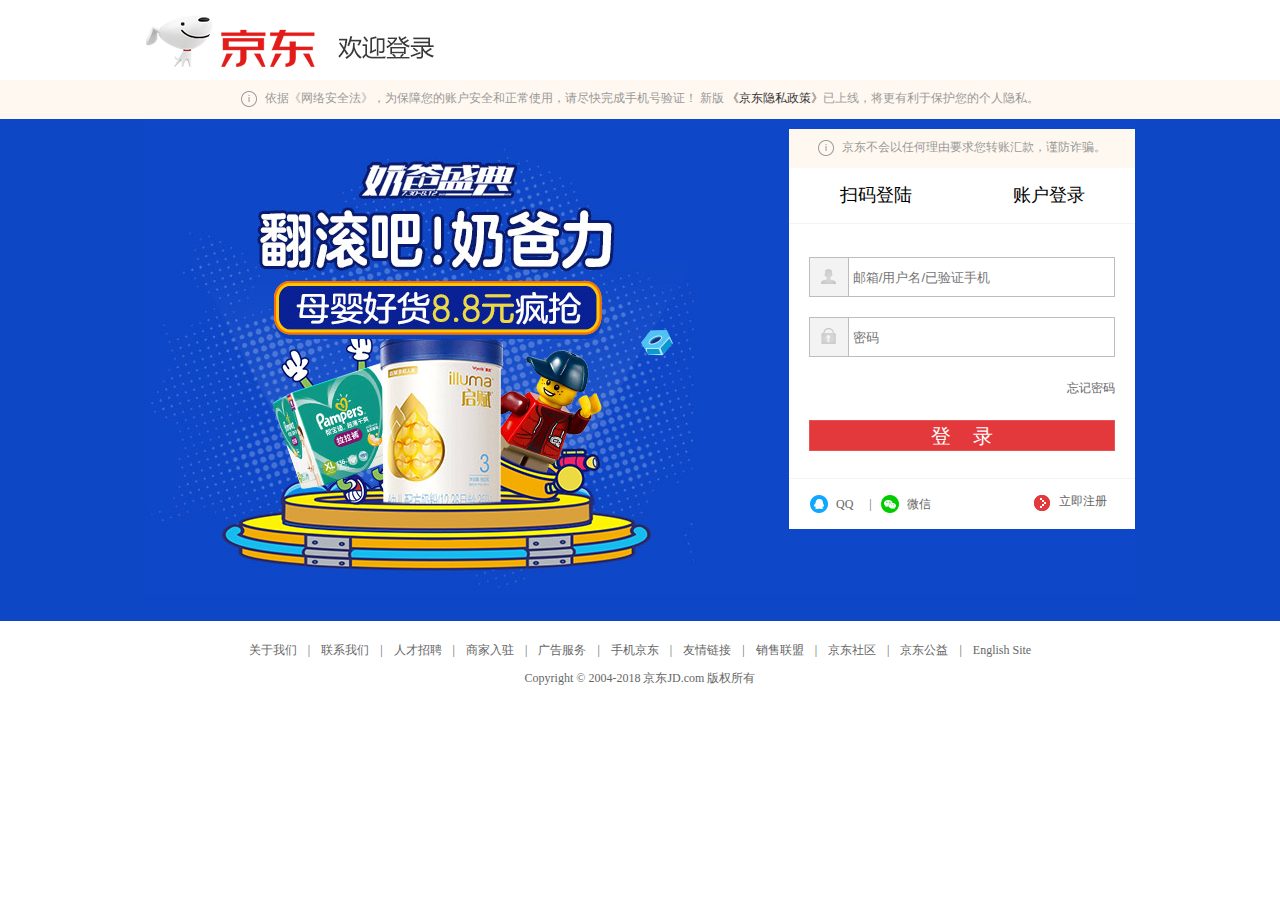
<file: login.html>
<!DOCTYPE html>
<html lang="en">
<head>
	<meta charset="UTF-8">
	<title>京东-欢迎登陆</title>
	<link rel="shortcut icon" href="./images/jingdongfavicon.ico">
	<link rel="stylesheet" href="./css/login.css">
</head>
<body>
	<div class="top">
		<div class="logo">
			<a href="#">
				<img src="./images2/logo-201305-b.png" alt="">
			</a>
			<b></b>
		</div>
	</div>
	<div class="con">
		<div class="tip">
			<div class="tip-con">
				<i></i>
				<p>依据《网络安全法》，为保障您的账户安全和正常使用，请尽快完成手机号验证！ 新版
				<a href="#">《京东隐私政策》</a>已上线，将更有利于保护您的个人隐私。</p>
			</div>
		</div>
		<div class="mainview">
			<div class="login-form">
				<div class="tip">
					<div class="tip-con">
						<i></i>
						<p>京东不会以任何理由要求您转账汇款，谨防诈骗。</p>
					</div>
				</div>
				<div class="login-type">
					<div class="title erweima">扫码登陆</div>
					<div class="title byinput">账户登录
						<div class="form type-2">
							<form action="#" method="post">
								<label>
									<input type="text" name="username" placeholder=" 邮箱/用户名/已验证手机">
								</label>
								<label>
								<input type="password" name="password" placeholder=" 密码">
								</label>
								<a href="#">忘记密码</a>
								<button type="submit">登&nbsp;&nbsp;&nbsp;&nbsp;录</button> 
							</form>
						</div>
					</div>
				</div>
				<div class="bottom">
					<p><i></i><a href="#">QQ</a><span>|</span><i></i><a href="#">微信</a><a href="#">立即注册</a><i></i></p>			
				</div>
			</div>
		</div>
	</div>
	<div class="info">
		<p>
			<a href="#">关于我们</a>
			<span>|</span>
			<a href="#">联系我们</a>
			<span>|</span>
			<a href="#">人才招聘</a>
			<span>|</span>
			<a href="#">商家入驻 </a>
			<span>|</span>
			<a href="#">广告服务 </a>
			<span>|</span>
			<a href="#">手机京东 </a>
			<span>|</span>
			<a href="#">友情链接 </a>
			<span>|</span>
			<a href="#">销售联盟 </a>
			<span>|</span>
			<a href="#">京东社区 </a>
			<span>|</span>
			<a href="#">京东公益 </a>
			<span>|</span>
			<a href="#">English Site</a>
	</p>
	<p>
		Copyright © 2004-2018  京东JD.com 版权所有
	</p>
	</div>
</body>
</html>
</file>
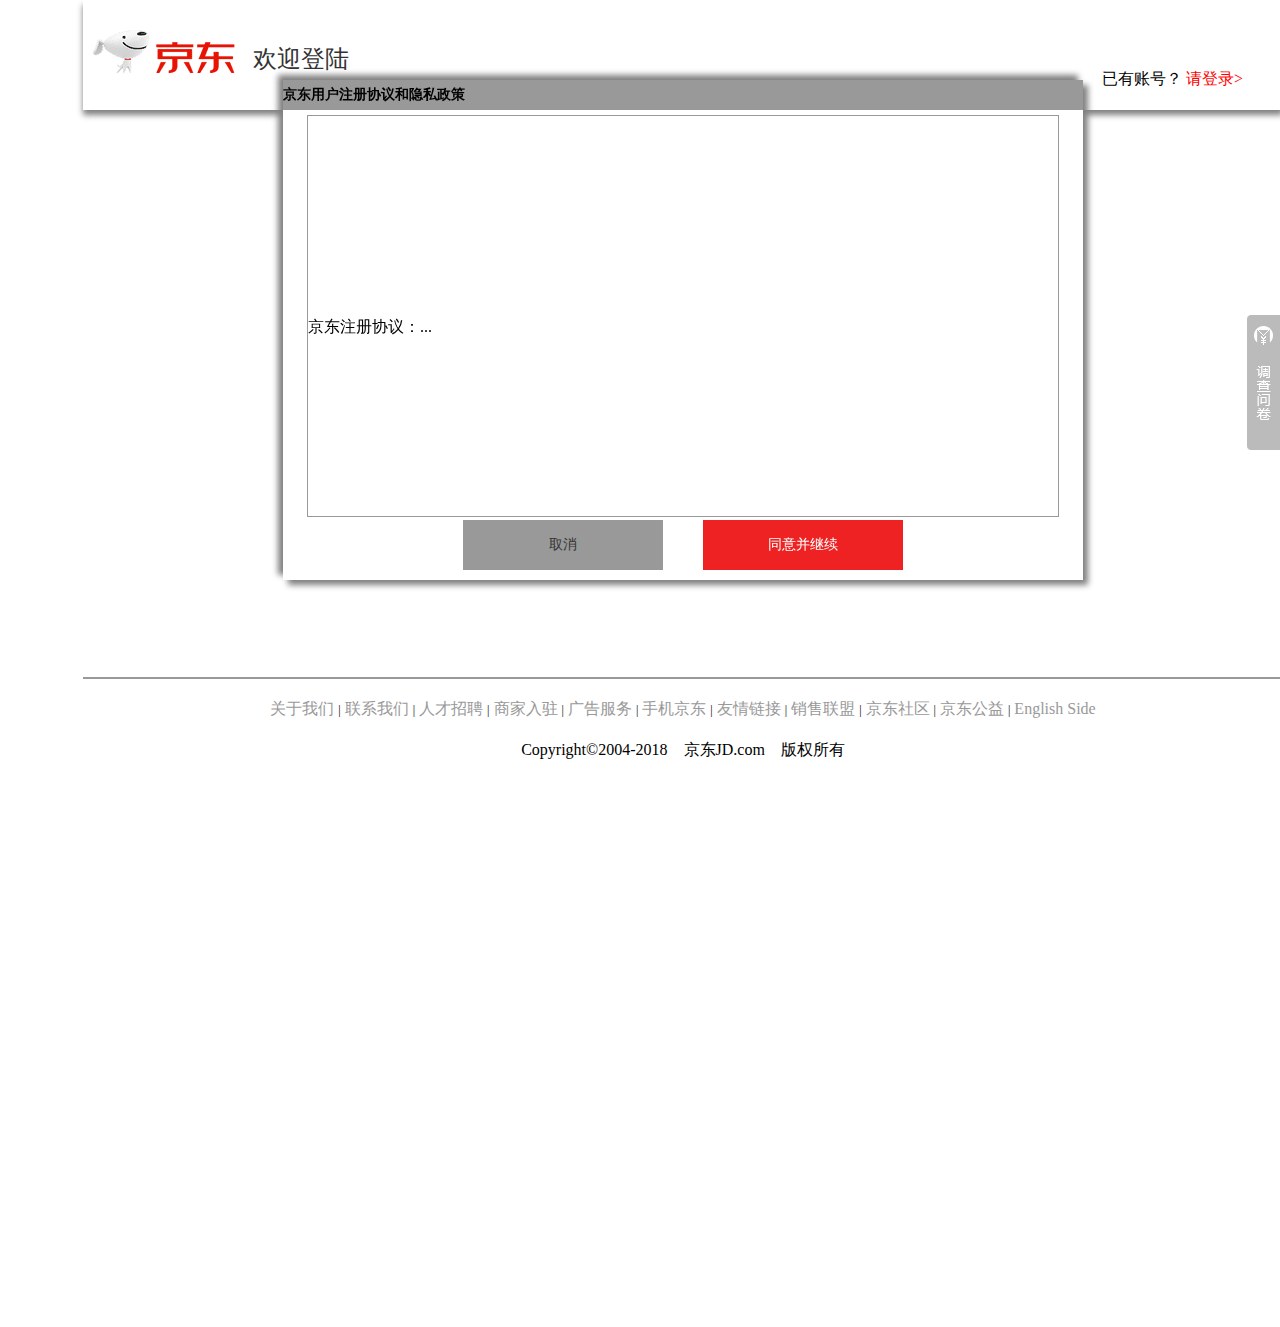
<file: register.html>
<!DOCTYPE html>
<html lang="en">
<head>
	<meta charset="UTF-8">
	<title>个人注册</title>
	<link rel="shortcut icon" href="./images/jingdongfavicon.ico">
	<link rel="stylesheet" href="./css/register.css">
	<script>
		window.onload = function rg(){
			 var returnBtn = document.getElementById('return');
			 var nextBtn =document.getElementById('gonext');
			 var box = document.getElementById('probox');

			 gonext.onclick = function next(){
	              box.style.display = "none";
			 }
			 returnBtn.onclick = function returnIndex(){
			 	  returnBtn.href= "./index.html";
			 }
		}
	</script>
</head>
<body>
	<div class="rg_box">
		<!-- 顶端 -->
		<div class="rg_head">
			<a href="#">
			</a>
			<span>欢迎登陆</span>
			<p>已有账号？
				<a href="./login.html">
					请登录>
				</a>
			</p>
		</div>
		<div class="rg_content">
			<div class="rg_center">
				 <div class="rg_center_top">
				 	 <div class="firstSide">
				 	 	<span>1</span>
				 	 	<p>验证手机号</p>
				 	 </div>
				 	 <div class="next"></div>
				 	 <div class="secondSide">
				 	 	<span>2</span>
				 	 	<p>填写账号信息</p>
				 	 </div>
				 	 <div class="next"></div>
				 	 <div class="thirdSide">
				 	 	<span>3</span>
				 	 	<p>注册成功</p>
				 	 </div>
				 </div>
				 <div class="rg_center_form">
				 	<form action="#">
				 		<div class="phone">
				 			<label for="phoneinput">
				 				中国 0086
				 				<p></p>
				 			</label>
				 			<input type="text" name="phoneno" placeholder="建议使用常用手机号">
				 		</div>
                        <div class="check">
                        	点击按钮进行验证
                        </div>
                        <input type="submit" name="next" value="下一步">
                        <div class="tip">
                        	<a href="">
                        		<p></p>
                        		企业用户注册
                        	</a>
                        	<a href="">
                        		<p></p>
                        		国际站注册
                        	</a>
                        </div>
				 	</form>
				 </div>
			</div>
		</div>
		<div class="rg_bottom">
			<div class="rg_bottom_links">
				<a href="#">关于我们</a>
				<span class="linksline">|</span>
				<a href="#">联系我们</a>
				<span class="linksline">|</span>
				<a href="#">人才招聘</a>
				<span class="linksline">|</span>
				<a href="#">商家入驻</a>
				<span class="linksline">|</span>
				<a href="#">广告服务</a>
				<span class="linksline">|</span>
				<a href="#">手机京东</a>
				<span class="linksline">|</span>
				<a href="#">友情链接</a>
				<span class="linksline">|</span>
				<a href="#">销售联盟</a>
				<span class="linksline">|</span>
				<a href="#">京东社区</a>
				<span class="linksline">|</span>
				<a href="#">京东公益</a>
				<span class="linksline">|</span>
				<a href="#">English Side</a>
			</div>
			<div class="rg_bottom_copy">
				Copyright&copy;2004-2018&nbsp;&nbsp;&nbsp;  京东JD.com &nbsp;&nbsp;&nbsp;版权所有
			</div>
		</div>

      <!-- 右侧固定栏 -->
        <a href="" class="fix">
	    </a>

      <!-- 协议盒子 -->
        <div class="protocol_box" id="probox">
        	<div class="protocol">
        		<div class="pro_head">
        			<span>京东用户注册协议和隐私政策</span>
        		</div>
        		<div class="pro_con">
        			<p>京东注册协议：...</p>
        			<p>详情如下：...</p>
        		</div>
        		<div class="btn">
        			<a href="" id="return">取消</a>
        			<input type="submit" name="next" id="gonext" value="同意并继续">
        		</div>
        	</div>
        </div>
	</div>
</body>
</html>
</file>
<file: css/index-css.css>
*{
	margin: 0;
	padding: 0;
}
body{
	background-color: #f0f3ef;
}
img:hover{
	opacity: 0.8;
}
.top{
	height: 30px;
	width: 100%;
	background-color: #e3e4e5;
	border-bottom: 1px solid  #ddd;
}
.top .top-con{
	height: 30px;
	width: 1190px;
	margin: 0 auto;
	font-size: 12px;
	line-height: 30px;
	text-align: center;
	position: relative;
	color: #999;
}
.top .top-con .city{
	position: absolute;
	left: 210px;
}
.top .top-con .city li{
	height: 30px;
	width: 50px;
	list-style: none;
	float: left;
}
.top .top-con .city li i{
	display: inline-block;
	height: 30px;
	width: 50px;
	font-style: normal;
	background-color: rgba(0,0,0,0);
}
.top .top-con .city li:hover{
	background-color: #fff;
}
.top .top-con .city li:hover i{
	background: url(../images/hover-city-ico.jpg) no-repeat 0px 6px;
}
.top .top-con .city li .city-down{
	height: 359px;
	width: 322px;
	background-color: #fff;
	position: absolute;
	z-index: 10001;
	display: none;
}
.top .top-con .city li:hover .city-down{
	display: block;
}
.top .top-con .city li .city-down .city-con li{
	list-style: none;
	margin-right: 10px;
	background: #fff;
}
.top .top-con .city li .city-down .city-con li:nth-child(2){
	background-color: red;
}
.top .top-con .city li .city-down .city-con li:nth-child(2) a{
	color: #fff;
}
.top .top-con .city li .city-down .city-con li:hover{
	background-color: #F0F3EF;
}
.top .top-con .city li .city-down .city-con li a{
	text-decoration: none;
	color: #999; 
}
.top .top-con .city li .city-down .city-con li a:hover{
	color: #f10215; 
}
.top .top-con .city li{
	/*list-style: url(../images/city-ico.jpg) no-repeat 2px 5px;*/
	background: url(../images/city-ico.jpg) no-repeat 1px 6px;
}
.top .top-con .T li{
	list-style: none;
	float: right;
	margin-right: 8px; 
	position: relative;
}
.top .top-con .T li .erweima{
	height: 75px;
	width: 77px;
	z-index: 1000;
	position: absolute;
	left: -10px;
	top: 27px;
	/*background-color: red;*/
	background: url(../images/erweima.jpg) no-repeat;
}
.top .top-con .T li:nth-child(2),
.top .top-con .T li:nth-child(4),
.top .top-con .T li:nth-child(6),
.top .top-con .T li:nth-child(8),
.top .top-con .T li:nth-child(10),
.top .top-con .T li:nth-child(12),
.top .top-con .T li:nth-child(14){
	color: #CCCCCC;
	width: 12px;
}
.top .top-con .T li a{
	color: #999;
	text-decoration: none;
}
.top .top-con .T li:nth-child(15) a:last-child{
	color: #f10215;
}
.top .top-con .T li a:hover{
	color: #f10215;
}
.top .top-con .T li span{
	display: inline-block;
	height: 12px;
	width: 12px;
	background: url(../images/down-ico.jpg) no-repeat 0 3px;
}
.seach{
	height: 140px;
	width: 100%;
}
.seach .seach-con{
	height: 140px;
	width: 1190px;
	margin: 0 auto;
	position: relative;
	/*background-color: yellow;*/
}
.seach .seach-con .logo{
	height: 170px;
	width: 190px;
	position: absolute;
	left: 0;
	top: -31px;
	border-bottom: 1px solid #ededed;
	box-shadow: 0 -12px 10px rgba(0,0,0,.2);
	background: url(../images/logo.png) no-repeat 0 0;
	background-size: cover;
}
.seach .seach-con .seach-top{
	height: 60px;
	width: 1190px;
	position: relative;
	/*background-color: pink;*/
}
.seach .seach-con .seach-top .form{
	height: 35px;
	width: 550px;
	position: absolute;
	left: 27%;
	bottom: 0px;
	/*background-color: red;*/
}
.seach .seach-con .seach-top .form input{
	height: 35px;
	width: 443px;
	outline: none;
	border: none;
	vertical-align: top;
}
.seach .seach-con .seach-top .form label{
	display: inline-block;
	vertical-align: top;
	height: 35px;
	width: 50px;
	background: url(../images/cinima-ico3.jpg) no-repeat 0 -1px;

}
.seach .seach-con .seach-top .form button{
	display: inline-block;
	height: 35px;
	width: 50px;
	outline: none;
	border: none;
	background: url(../images/seach-ico3.jpg)no-repeat 0 -9px;
}
.seach .seach-con .seach-top .shopcar{
	height: 33px;
	width: 190px;
	position: absolute;
	bottom: 0;
	left: 77%;
	line-height: 33px;
	text-align: center;
	border: 1px solid #e3e4e5;
	background-color: #FFF;
	/*background-color: pink;*/
}
.seach .seach-con .seach-top .shopcar span:first-child{
	display: inline-block;
	height: 18px;
	width: 18px;
	margin-right: 4px;
	background: url(../images/shopcar-ico.jpg) no-repeat -4px 0px;
}
.seach .seach-con .seach-top .shopcar span:last-child{
	display: inline-block;
	height: 18px;
	width: 18px;
	margin-right: 4px;
	background: url(../images/ci-ico.jpg) no-repeat 0px 0px;
}
.seach .seach-con .seach-top .shopcar a{
	font-size: 12px;
	color: #f10215;
	text-decoration: none; 
}
.seach .seach-con .seach-center{
	position: relative;
	height: 20px;
	width: 550px;
	/*background-color: pink;*/
	left: 320px;
	top: 6px;
	line-height: 20px;
	text-align: center;
	font-size: 12px;
	overflow: hidden;
}
.seach .seach-con .seach-center ul li{
	list-style: none;
	margin-right: 10px;
	float: left;
}
.seach .seach-con .seach-center ul li:first-child{
	margin-right: 20px;
}
.seach .seach-con .seach-center ul li a{
	text-decoration: none;
	color: #999;
}
.seach .seach-con .seach-center ul li:first-child a:first-child{
	color: #f10215;
}
.seach .seach-con .seach-center ul li a:hover{
	color: #f10215;
}
.seach .seach-con .seach-bottom{
	position: absolute;
	height: 40px;
	width: 790px;
	left: 200px;
	bottom: 0;
	overflow: hidden;
	/*background-color: pink;*/
}
.seach .seach-con .seach-bottom ul li{
	list-style: none;
	float: left;
	margin-left: 30px;
	line-height: 40px;
	font-size: 14px;
	
}
.seach .seach-con .seach-bottom ul li a{
	color: #333;
	text-decoration: none;
}
.seach .seach-con .seach-bottom ul li a:hover{
	color: #f10215;
}
.seach .seach-con .seach-bottom ul li:nth-child(4){
	margin-left: 15px;
}
.seach .seach-con .seach-bottom ul:last-child li:first-child{
	margin-left: 15px;
}
.seach .seach-con .seach-bottom ul li span{
	display: inline-block;
	height: 11px;
	width: 1px;
	margin-right: 15px;
	background-color: #CCCCCC;
}
.mainplay{
	height: 480px;
	width: 100%;
	margin-bottom: 30px;
	/*background-color: pink;*/
}
.mainplay .mainplay-con{
	height: 480px;
	width: 1190px;
	margin: 0 auto;
	overflow: hidden;
	/*background-color: yellow;*/
}
.mainplay .mainplay-con .nav-show{
	height: 480px;
	width: 190px;
	float: left;
	margin-right: 10px;
	/*overflow: hidden;*/
	position: relative;
	/*background-color: pink;*/
}
.mainplay .mainplay-con .nav-show ul {
	height: 460px;
	padding: 10px 0;
	color: #636363;
	background-color: #fefefe;
	/*overflow: hidden;*/
}
.mainplay .mainplay-con .nav-show ul li{
	list-style: none;
	font-size: 14px;
	position: relative;
	padding-left: 18px;
	line-height: 27px;
}
.mainplay .mainplay-con .nav-show ul li .right-c{
	position: absolute;
	height: 480px;
	width: 998px;
	left: 190px;
	top: -11px;
	z-index: 101;
	/*box-shadow: 2px 0 5px rgba(0,0,0,.3);*/
	background-color: #fff;
	border: 1px solid #f7f7f7;
	display: none;
}
.mainplay .mainplay-con .nav-show ul li:nth-child(1):hover .right-c{
	display: block;
}
.mainplay .mainplay-con .nav-show ul li:hover{
	background-color: #C6C9C6;
}
.mainplay .mainplay-con .nav-show ul li a{
	text-decoration: none;
	color: #626262;
}
.mainplay .mainplay-con .nav-show ul li a:hover{
	color: #f10215;
}
.mainplay .mainplay-con .cf{
	height: 480px;
	width: 590px;
	margin-right: 10px;
	float: left;
	/*background-color: pink;*/
}
.mainplay .mainplay-con .cf .cf-con{
	height: 470px;
	width: 590px;
	margin-top: 10px;
	position: relative;
	float: left;
}
.mainplay .mainplay-con .cf .cf-con .button-cf{
	height: 40px;
	width: 24px;
	line-height: 40px;
	text-align: center;
	position: absolute;
	color: #D5DBE0;
	font-size: 24px;
	background-color: rgba(0,0,0,.2);
}
.mainplay .mainplay-con .cf .cf-con .button-cf:hover{
	background-color: rgba(0,0,0,.5);
	cursor: pointer;
}
.mainplay .mainplay-con .cf .cf-con .next{
	top: 219.5px;
	left: 0px;
}
.mainplay .mainplay-con .cf .cf-con .pre{
	top: 219.5px;
	right: 0px;
}
.mainplay .mainplay-con .adv-right{
	height: 480px;
	width: 190px;
	margin-right: 10px;
	float: left;
	/*background-color: green;*/
}
.mainplay .mainplay-con .adv-right>div{
	height: 150px;
	width: 190px;
	margin-top: 10px;
	/*background-color: blue;*/
}
.mainplay .mainplay-con .userinfo{
	height: 480px;
	width: 190px;
	float: left;
	overflow: hidden;
	font-size: 12px;
	/*background-color: red;*/
}
.mainplay .mainplay-con .userinfo .user-top{
	height: 150px;
	width: 190px;
	margin-top: 10px;
	position: relative;
	background-color: #fff;
}
.mainplay .mainplay-con .userinfo .user-top .user-photo{
	height: 65px;
	width: 65px;
	position: absolute;
	left: 50%;
	top: -10px;
	margin-left: -34px;
	border-radius: 50%;
	overflow: hidden;
	background-color: #E3E1DF;
	box-shadow: 6px 8px 20px rgba(45,45,45,.15);
	/*background-color: yellow;*/
}
.mainplay .mainplay-con .userinfo .user-top .user-photo a img{
	display: block;
	position: absolute;
	height: 55px;
	width: 55px;
	top: 0;
	bottom: 0;
	right: 0;
	left: 0;
	margin: auto;
	border-radius: 50%;
}
.mainplay .mainplay-con .userinfo .user-top .user-welcome{
	height: 40px;
	width: 190px;
	position: absolute;
	top: 65px;
	/*font-size: 12px;*/
	line-height: 20px;
	text-align: center;
	/*overflow: hidden;*/
	/*background-color: yellow;*/
}
.mainplay .mainplay-con .userinfo .user-top .user-welcome p{
	width: 100%;
	height: 20px;
	color: #888;
}
.mainplay .mainplay-con .userinfo .user-top .user-welcome p a{
	display: inline-block;
	padding: 0 2px;
	text-decoration: none;
	color: #666;
}
.mainplay .mainplay-con .userinfo .user-top .user-welcome p a:hover{
	color: #f10215;
}
.mainplay .mainplay-con .userinfo .user-top .user-welcome .button{
	height: 25px;
	margin-top: 10px;
	line-height: 25px;
	/*background-color: yellow;*/
}
.mainplay .mainplay-con .userinfo .user-top .user-welcome .button a{
	display: inline-block;
	height: 25px;
	width: 70px;
	border-radius: 12.50px;
	margin: 0 5px;
	color: #f10215;
	text-decoration: none;
	box-shadow: 6px 8px 20px rgba(45,45,45,.15);
	background-color: #fff;
}
.mainplay .mainplay-con .userinfo .user-top .user-welcome .button a:last-child{
	color: #D5C888;
	background-color: #363634;
}
.mainplay .mainplay-con .userinfo .user-top .user-welcome .button a:hover{
	color: #fff;
	background-color: #f10215;
}
.mainplay .mainplay-con .userinfo .user-center{
	height: 130px;
	width: 190px;
	font-size: 12px;
	background-color: #fff;
}
.mainplay .mainplay-con .userinfo .user-center .user-news{
	width: 190px;
	height: 18px;
	padding: 8px 0 0;
	position: relative;
	line-height: 13px;
	/*background-color: yellow;*/
}
.mainplay .mainplay-con .userinfo .user-center .user-news a{
	display: inline-block;
	padding: 0 15PX;
	text-decoration: none;
	color: #666;
}
.mainplay .mainplay-con .userinfo .user-center .user-news a:hover{
	border-bottom: 1px solid red;
	/*color: #f10215;*/
}
.mainplay .mainplay-con .userinfo .user-center .user-news a:first-child{
	border-right: 1px solid #dfe0e1;
}
.mainplay .mainplay-con .userinfo .user-center .user-news a:last-child{
	position: absolute;
	right: -4px;
	top: 8px;
}
.mainplay .mainplay-con .userinfo .user-center .user-news a:last-child:hover{
	border: none;
	color: #f10215;
}
.mainplay .mainplay-con .userinfo .user-center .news-con{
	margin: 0 15px;
	height: 88px;
	padding-top: 8px;
}
.mainplay .mainplay-con .userinfo .user-center .news-con ul{
	height: 94px;
	border-bottom: 1px solid #EBEAEA;
}
.mainplay .mainplay-con .userinfo .user-center .news-con ul li{
	list-style: none;
	line-height: 22px;
}
.mainplay .mainplay-con .userinfo .user-center .news-con ul li a{
	color: #666666;
	text-decoration: none;
}
.mainplay .mainplay-con .userinfo .user-center .news-con ul li a:hover{
	color: #f10215;
}
.mainplay .mainplay-con .userinfo .user-bottom{
	height: 190px;
	width: 190px;
	/*background-color: yellow;*/
}
.mainplay .mainplay-con .userinfo .user-bottom .ul-ico{
	height: 161px;
	width: 168px;
	padding: 18px 11px 11px 11px;
	background-color: #fff;
}
.mainplay .mainplay-con .userinfo .user-bottom .ul-ico ul li{
	height: 53px;
	width: 40px;
	float: left;
	list-style: none;
	position: relative;
	color: #BEA68D;
	/*border: 1px solid red;*/
	/*background-color: yellow;*/
}
.mainplay .mainplay-con .userinfo .user-bottom .ul-ico ul li span{
	display: inline-block;
	height: 25px;
	width: 40px;
	line-height: 25px;
	position: absolute;
	bottom: 0;
	text-align: center;
}
.mainplay .mainplay-con .userinfo .user-bottom .ul-ico ul li:hover{
	cursor: pointer;
	color: #f10215;
}
.mainplay .mainplay-con .userinfo .user-bottom .ul-ico ul li:first-child{
	background: url(../images/tel-ico.jpg) no-repeat 6px -2px;
}
.mainplay .mainplay-con .userinfo .user-bottom .ul-ico ul li:nth-child(2){
	background: url(../images/fly-ico.jpg) no-repeat 3px -4px;
}
.mainplay .mainplay-con .userinfo .user-bottom .ul-ico ul li:nth-child(3){
	background: url(../images/jiudian-ico.jpg) no-repeat 4px -4px;
}
.mainplay .mainplay-con .userinfo .user-bottom .ul-ico ul li:nth-child(4){
	background: url(../images/game-ico.jpg) no-repeat 6px -3px;
}
.mainplay .mainplay-con .userinfo .user-bottom .ul-ico ul li:nth-child(5){
	background: url(../images/qiyegou-ico.jpg) no-repeat 2px 3px;
}
.mainplay .mainplay-con .userinfo .user-bottom .ul-ico ul li:nth-child(6){
	background: url(../images/jiayouka-ico.jpg) no-repeat 7px -4px;
}
.mainplay .mainplay-con .userinfo .user-bottom .ul-ico ul li:nth-child(7){
	background: url(../images/dianyingpiao-ico.jpg) no-repeat 4px -3px;
}
.mainplay .mainplay-con .userinfo .user-bottom .ul-ico ul li:nth-child(8){
	background: url(../images/huochepiao-ico.jpg) no-repeat 1px -2px;
}
.mainplay .mainplay-con .userinfo .user-bottom .ul-ico ul li:nth-child(9){
	background: url(../images/zhongchou-ico.jpg) no-repeat 5px 3px;
}
.mainplay .mainplay-con .userinfo .user-bottom .ul-ico ul li:nth-child(10){
	background: url(../images/licai-ico.jpg) no-repeat 5px 4px;
}
.mainplay .mainplay-con .userinfo .user-bottom .ul-ico ul li:nth-child(11){
	background: url(../images/lipingka-ico.jpg) no-repeat 4px 4px;
}
.mainplay .mainplay-con .userinfo .user-bottom .ul-ico ul li:nth-child(12){
	background: url(../images/baitiao-ico.jpg) no-repeat 4px 4px;
}
.mainplay .mainplay-con .userinfo .user-bottom .ul-ico ul li:first-child:hover{
	background: url(../images/red-tel-ico.jpg) no-repeat 6px -4px;
}
.mainplay .mainplay-con .userinfo .user-bottom .ul-ico ul li:nth-child(2):hover{
	background: url(../images/red-fly-ico.jpg) no-repeat 6px -4px;
}
.mainplay .mainplay-con .userinfo .user-bottom .ul-ico ul li:nth-child(3):hover{
	background: url(../images/red-jiudian-ico.jpg) no-repeat 6px -4px;
}
.mainplay .mainplay-con .userinfo .user-bottom .ul-ico ul li:nth-child(4):hover{
	background: url(../images/red-game-ico.jpg) no-repeat 1px -3px;
}
.mainplay .mainplay-con .userinfo .user-bottom .ul-ico ul li:nth-child(5):hover{
	background: url(../images/red-qiyegou-ico.jpg) no-repeat 6px -5px;
}
.mainplay .mainplay-con .userinfo .user-bottom .ul-ico ul li:nth-child(6):hover{
	background: url(../images/red-3.jpg) no-repeat 5px -6px;
}
.mainplay .mainplay-con .userinfo .user-bottom .ul-ico ul li:nth-child(7):hover{
	background: url(../images/red-3.jpg) no-repeat -37px -5px;
}
.mainplay .mainplay-con .userinfo .user-bottom .ul-ico ul li:nth-child(8):hover{
	background: url(../images/red-3.jpg) no-repeat -79px -4px;
}
.mainplay .mainplay-con .userinfo .user-bottom .ul-ico ul li:nth-child(9):hover{
	background: url(../images/red-ico2.jpg) no-repeat -1px 4px;
}
.mainplay .mainplay-con .userinfo .user-bottom .ul-ico ul li:nth-child(10):hover{
	background: url(../images/red-ico2.jpg) no-repeat -43px 4px;
}
.mainplay .mainplay-con .userinfo .user-bottom .ul-ico ul li:nth-child(11):hover{
	background: url(../images/red-ico2.jpg) no-repeat -86px 3px;
}
.mainplay .mainplay-con .userinfo .user-bottom .ul-ico ul li:nth-child(12):hover{
	background: url(../images/red-ico2.jpg) no-repeat -128px 4px;
}
.fixed-long{
	height: 949px;
	width: 10px;
	top: 0;
	background-color: rgba(122,110,110,1);
	float: right;
	right: 0;
	position: fixed;
}
.fixed-ul{
	height: 266px;
	width: 37px;
	float: right;
	position: fixed;
	right: 0;
	top: 396px;
	background-color: rgba(122,110,110,1);
}
.fixed-ul ul li{
	list-style: none;
	height: 37px;
	width: 37px;
	position: relative;
	border-bottom: 1px solid #fff;
	border-top-left-radius: 4px;
	border-bottom-left-radius: 4px;
}
.fixed-ul-bottom{
	height: 37px;
	width: 37px;
	position: fixed;
	bottom: 0px;
	right: 0; 
	background-color: rgba(122,110,110,1);
}
.fixed-ul-bottom ul li{
	list-style: none;
	height: 37px;
	width: 37px;
	position: relative;
	border-radius: 5px 0 0 5px;
}
.fixed-ul-bottom ul li:hover{
	background-color: #c81623;
}
.fixed-ul-bottom ul li a{
	display: inline-block;
	height: 100%;
	width: 100%;
}
.fixed-ul-bottom ul li a{
	background: url(../images/toolbars.png) no-repeat -49px -249px;
}
.fixed-ul ul li:hover{
	background-color: #c81623;
}
.fixed-ul ul li a{
	display: inline-block;
	height: 100%;
	width: 100%;
}
.fixed-ul ul li:nth-child(1) .left-leave a{
	background: #c81623;
	color: #fff;
	text-decoration: none;
	font-size: 12px;
}
.fixed-ul ul li:nth-child(2) .left-leave a{
	background: #c81623;
	color: #fff;
	text-decoration: none;
	font-size: 12px;
}
.fixed-ul ul li:nth-child(3) .left-leave a{
	background: #c81623;
	color: #fff;
	text-decoration: none;
	font-size: 12px;
}
.fixed-ul ul li:nth-child(4) .left-leave a{
	background: #c81623;
	color: #fff;
	text-decoration: none;
	font-size: 12px;
}
.fixed-ul ul li:nth-child(5) .left-leave a{
	background: #c81623;
	color: #fff;
	text-decoration: none;
	font-size: 12px;
}
.fixed-ul ul li:nth-child(6) .left-leave a{
	background: #c81623;
	color: #fff;
	text-decoration: none;
	font-size: 12px;
}
.fixed-ul ul li:nth-child(7) .left-leave a{
	background: #c81623;
	color: #fff;
	text-decoration: none;
	font-size: 12px;
}
.fixed-ul ul li:nth-child(1):hover .left-leave{
	display: block;
}
.fixed-ul ul li:nth-child(2):hover .left-leave{
	display: block;
}
.fixed-ul ul li:nth-child(3):hover .left-leave{
	display: block;
}
.fixed-ul ul li:nth-child(4):hover .left-leave{
	display: block;
}
.fixed-ul ul li:nth-child(5):hover .left-leave{
	display: block;
}
.fixed-ul ul li:nth-child(6):hover .left-leave{
	display: block;
}
.fixed-ul ul li:nth-child(7):hover .left-leave{
	display: block;
}
.fixed-ul ul li:nth-child(1) a{
	background: url(../images/toolbars.png) no-repeat -87px -172px;
}
.fixed-ul ul li:nth-child(2) a{
	background: url(../images/toolbars.png) no-repeat -49px -0px;
}
.fixed-ul ul li:nth-child(3) a{
	background: url(../images/toolbars.png) no-repeat -49px -49px;
}
.fixed-ul ul li:nth-child(4) a{
	background: url(../images/toolbars.png) no-repeat -49px -99px;
}
.fixed-ul ul li:nth-child(5) a{
	background: url(../images/toolbars.png) no-repeat -188px -149px;
}
.fixed-ul ul li:nth-child(6) a{
	background: url(../images/toolbars.png) no-repeat -48px -151px;
}
.fixed-ul ul li:nth-child(7) a{
	background: url(../images/toolbars.png) no-repeat -48px -301px;
}
.left-leave{
	height: 37px;
	width: 70px;
	background-color: #c81623;
	position: absolute;
	right: 36px;
	top: 0;
	color: #fff;
	text-align: center;
	line-height: 37px;
	display: none;
}
.fixed-ul-bottom ul li .left-leave a{
	text-decoration: none;
	color: #fff;
	background: #c81623;
	font-size: 12px;
}
.fixed-ul-bottom ul li:hover .left-leave{
	display: block;
}
</file>
<file: css/flash-shopping.css>
.flash-shopping{
	height: 275px;
	width: 100%;
	margin-bottom: 30px;
	/*background-color: pink;*/
}
.flash-shopping .flash-shopping-con{
	height: 275px;
	width: 1190px;
	margin: 0 auto;
	/*background-color: yellow;*/
}
.flash-shopping .flash-shopping-con .timeover{
	height: 275px;
	width: 190px;
	float: left;
	position: relative;
	/*background-color: red;*/
}

.flash-shopping .flash-shopping-con .adv-ware{
	height: 275px;
	width: 1000px;
	float: left;
	position: relative;
	/*background-color: pink;*/
}
.flash-shopping .flash-shopping-con .adv-ware .adv-ware-left{
	height: 275px;
	width: 800px;
	float: left;
	border-right: 1px solid #f0f0f0;
	/*background-color: #fff;*/
}
.flash-shopping .flash-shopping-con .adv-ware .adv-ware-left div{
	height: 275px;
	width: 199px;
	overflow: hidden;
	float: left;
	position: relative;
	font-size: 12px;
	color: #666666;
	/*margin-right: 1px;*/
	/*padding: 8px 8px;*/
	border-right: 1px solid #F0F0F0;
	background-color: #FFFFFF;
}
.flash-shopping .flash-shopping-con .adv-ware .adv-ware-left div .img-con{
	display: inline-block;
	height: 140px;
	width: 140px;
	position: absolute;
	top: 34px;
	left: -143px;
	margin-left: 170px;
	overflow: hidden;
	/*background-color: yellow;*/
}
.flash-shopping .flash-shopping-con .adv-ware .adv-ware-left div p{
	line-height: 30px;
	height: 30px;
	width: 140px;
	position: absolute;
	bottom: 60px;
	left: 14px;
	text-align: center;
	overflow: hidden;
	text-overflow: ellipsis;
	white-space: nowrap;
	padding: 0 15px;
	white-space: nowrap;
}
.flash-shopping .flash-shopping-con .adv-ware .adv-ware-left div p a{
	color: #666666;
	text-decoration: none; 
	text-overflow: ellipsis;
}
.flash-shopping .flash-shopping-con .adv-ware .adv-ware-left div p a:hover{
	color: #E6382F;
}
.flash-shopping .flash-shopping-con .adv-ware .adv-ware-left div span{
	display: inline-block;
	line-height: 20px;
	text-align: center;
	font-size: 14px;
	font-weight: bold;
	position: absolute;
	color: #fff;
	height: 20px;
	margin-left: 19px;
	width: 80px;
	bottom: 30px;
	overflow: hidden;
	background-color: #E6382F;
}
.flash-shopping .flash-shopping-con .adv-ware .adv-ware-left div span a{
	color: #fff;
	text-decoration: none;
}
.flash-shopping .flash-shopping-con .adv-ware .adv-ware-left div span a i{
	font-size: 12px;
	font-style: normal;
}
.flash-shopping .flash-shopping-con .adv-ware .adv-ware-left div span:last-child{
	right:18px;
	height: 18px;
	color: #BFC3C0;
	background-color: #fff;
	border: 1px solid red;
	/*text-decoration: line-through;*/
}
.flash-shopping .flash-shopping-con .adv-ware .adv-ware-left div span:last-child a{
	color: #B7BCB8;
	font-size: 12px;
	font-weight: lighter;
	text-decoration: none;
	text-decoration: line-through;
}
.flash-shopping .flash-shopping-con .adv-ware .adv-ware-left div span:last-child a i{
	text-decoration: none;
}
/*.flash-shopping .flash-shopping-con .adv-ware .adv-ware-left div a{
	display: inline-block;
	height: 275px;
	width: 190px;
	position: absolute;
	background-color: #fff;
}*/
.flash-shopping .flash-shopping-con .adv-ware .adv-ware-right{
	height: 260px;
	width: 180px;
	right: 0px;
	position: absolute;
	padding: 8px 10px 7px; 
	background-color: #FFFFFF;
}
</file>
<file: css/set.css>
@charset "utf-8";

.set-one{
	height: 450px;
	width: 100%;
	margin-bottom: 30px;
	/*background-color: pink;*/
}
.set-one .set-one-con{
	height: 450px;
	width: 1190px;
	margin: 0 auto;
	/*background-color: red;*/
}
.set-one .set-one-con div{
	height: 450px;
	width: 390px;
	float: left;
	margin: 0 10px 30px 0;
	background-color: #fff;
}
/*.set-one .set-one-con{
	border: 1px solid red;
}*/
.set-one .set-one-con div:last-child{
	height: 450px;
	width: 390px;
	float: right;
	margin: 0;
	background-color: #fff;
}
.set-one .set-one-con div .set-div-img{
	height: 411px;
	width: 350px;
	margin: 20px 20px 0;
	/*background-color: red;*/
}
.set-one .set-one-con div .set-div-img .top-img-ico{
	display: inline-block;
	height: 45px;
	width: 350px;
	margin-bottom: 20px;
	text-decoration: none;
	/*background-color: pink;*/
}
.set-one .set-one-con div .set-div-img .top-img-ico .top-left-img-ico{
	height: 43px;
	width: 130px;
	float: left;
	border: 1px solid #CCCCCC;
}
.set-one .set-one-con div .set-div-img .top-img-ico span{
	line-height: 45px;
	color: #333;
	font-size:18px;
}
.set-one .set-one-con div .set-div-img .con-image-big{
	height: 226px;
	width: 350px;
	margin-bottom: 20px;
	/*background-color: green;*/
}
.set-one .set-one-con div .set-div-img .small-image{
	height: 100px;
	width: 100px;
	margin: 0 8px;
	float: left;
	/*background-color: yellow;*/
}
.set-title{
	height: 45px;
	width: 100%;
	margin-bottom: 30px;
}
.set-title .set-title-con{
	height: 45px;
	width: 1190px;
	margin: 0 auto;
	/*border: 1px solid red;*/
	/*background-color: pink;*/
}
.set-title .set-title-con h2{
	line-height: 45px;
	height: 45px;
	width: 230px;
	font-family: 'fzzzh';
	font-weight: normal;
	margin: 0 auto;
}
.set-one .set-one-con div .set-one-con-top{
	height: 60px;
	width: 390px;
	margin: 0;
}
.set-one .set-one-con div .set-one-con-top .soctc{
	height: 60px;
	width: 350px;
	float: none;
	margin: 0 auto;
}
.set-one .set-one-con div .set-one-con-top .soctc a{
	text-decoration: none;
	display: inline-block;
	position: relative;
	color: #666;
	height: 60px;
	line-height: 60px;
	text-align: center;
}
.set-one .set-one-con div .set-one-con-top .soctc a h3{
	font-weight: normal;
	position: relative;
	float: left;
    font-size: 22px;
    top: 4px;
    color: #222;
    line-height: 44px;
}
.set-one .set-one-con div .set-one-con-top .soctc a i{
	height: 23px;
	width: 23px;
	float: left;
	position: relative;
	left: 4px;
	top: 2px;
}
.set-one .set-one-con div .set-one-con-top .soctc a span{
	position: relative;
	float: left;
	font-size: 14px;
	line-height: 20px;
	top: 17px;
	text-align: center;
	margin-left: 10px;
	color: #999;
}
.set-one .set-one-con div .cent{
	height: 355px;
	width: 390px;
	position: relative;
	/*background-color: red;*/
}
.set-one .set-one-con div .cent .type{
	height: 34px;
	width: 390px;
	background-color: #F7F7F7;
}
.set-one .set-one-con div .cent .type ul li{
	list-style: none;
	height: 34px;
	width: 78px;
	line-height: 34px;
	text-align: center;
	font-size: 12px;
	float: left;
}
.set-one .set-one-con div .cent .type ul li a{
	color: #666;
	text-decoration: none;
}
.set-one .set-one-con div .cent .type ul li a:hover{
	color: #c81623;
}
.set-one .set-one-con div .cent .q{
	position: absolute;
	height: 355px;
	top: 34px;
	margin: 0;
	padding: 0;
}
.set-one .set-one-con div .cent .q a{
	display: block;
	position: relative;
	height: 107px;
	width: 350px;
	text-decoration: none;
	/*background-color: yellow;*/
	margin: 0 auto;
}
.set-one .set-one-con div .cent .q a .qa{
	float: left;
	margin-top: 15px;
	position: absolute;
	left: 0;
	height: 80px;
	width: 80px;
	overflow: hidden;
	/*background-color: red;*/
}
.set-one .set-one-con div .cent .q a span{
	display: inline-block;
	position: absolute;
	left: 84px;
	font-size: 32px;
	font-weight: bold;
	color: #e74240;
	height: 40px;
	width: 30px;
	margin: 36px 0 0 10px;
	float: left;
}
.set-one .set-one-con div .cent .q a span:nth-child(2){
	color: #ED713D;
}
.set-one .set-one-con div .cent .q a span:nth-child(3){
	color: #FEB185;
}
.set-one .set-one-con div .cent .q a i{
	font-size: 12px;
	font-style: normal;
	display: block;
    margin-left: 125px;
    padding-top: 40px;
    height: 32px;
    line-height: 16px;
    overflow: hidden;
    color: #333;
}
.set-one .set-one-con div .cent .q a i:hover{
	color: #E33333;
}
.set-one .set-one-con div .cent .w{
	height: 355px;
	width: 350px;
	float: none;
	margin: 0 auto;
}
.set-one .set-one-con div .cent .w .wimg{
	float: none;
	height: 128px;
	width: 350px;
	margin: 0 auto;
	margin-bottom: 17px;
	overflow: hidden;
}
.set-one .set-one-con div .cent .w .wbottom{
	height: 210px;
	width: 350px;
	/*background-color: green;*/
}
.set-one .set-one-con div .cent .w .wbottom div{
	margin: 0;
	height: 105px;
	width: 105px;
}
.set-one .set-one-con div .cent .w .wbottom div:nth-child(2){
	margin: 0 17px 0;
}
.set-one .set-one-con div .cent .w .wbottom h3{
	height: 58px;
	width: 350px;
	margin-top: 105px;
	font-size: 18px;
	overflow: hidden;
	text-overflow: ellipsis;
	white-space: nowrap;
	line-height: 58px;
	text-align: center;
}
.set-one .set-one-con div .cent .w .wbottom span{
	display: block;
	height: 36px;
	width: 350px;
	/*white-space: nowrap;
    overflow: hidden;
    text-overflow: ellipsis;*/	
	overflow: hidden;
	font-size: 14px;
	color: #666;
}
.set-one .set-one-con div .cent .e{
	height: 355px;
	width: 350px;
	float: none;
	margin: 0 auto;
	/*background-color: green;*/
}
.set-one .set-one-con div .cent .e a{
	display: block;
	height: 118px;
	width: 350px;
	background-color: #F6F6F6;
	border-radius: 10px;
	position: relative;
}
.set-one .set-one-con div .cent .e a:nth-child(2){
	background-color: #EEEFED;
}
.set-one .set-one-con div .cent .e a .bigradius{
	height: 90px;
	width: 90px;
	border-radius: 50%;
	overflow: hidden;
	background-color: #fff;
	float: left;
	margin: 14px 0 0 10px;
}
.set-one .set-one-con div .cent .e a .bigradius img{
	display: inline-block;
	height: 70px;
	width: 70px;
	margin-top: 11px;
	margin-left: 8px;
}
.set-one .set-one-con div .cent .e a .radius{
	height: 16px;
	width: 16px;
	float: left;
	position: absolute;
	margin: 14px 0 0 10px;
	border-radius: 50%;
	right: 55px;
	top: -22px;
}
.set-one .set-one-con div .cent .e a .radius-d{
	height: 16px;
	width: 16px;
	position: absolute;
	border-radius: 50%;
	right: 43px;
	top: 107px;
}
.set-one .set-one-con div .cent .e a .money{
	height: 101px;
	width: 168px;
	position: absolute;
	bottom: 0;
	margin: 0 72px 0 110px;
	background-color: #F6F6F6;
}
.set-one .set-one-con div .cent .e a .money i{
	/*margin-right: 3px;*/
    font-family: arial;
    font-weight: 400;
    font-style: normal;
    line-height: 38px;
    font-size: 16px;
    color: #e33333;
}
.set-one .set-one-con div .cent .e a .money span{
	line-height: 38px;
	font-size: 34px;
	color: #e33333;
	font-weight: bold;
	text-align: left;
}
.set-one .set-one-con div .cent .e a .money .e-info-t{
	font-size: 14px;
	line-height: 24px;
	height: 24px;
	width: 168px;
	margin: 0;
	color: #B9BAB8;
	white-space: nowrap;
    overflow: hidden;
    text-overflow: ellipsis;
    background-color: #F6F6F6;
}
.set-one .set-one-con div .cent .e a .e-a{
	position: absolute;
	display: inline-block;
	font-size: 12px;
	color: #333333;
	height: 100px;
	width: 20px;
	text-align: center;
	right: 16px;
	top: 10px;
	overflow: hidden;
}
.set-one .set-one-con div .cent .e a .e-a:hover{
	color: #FF0000;
}
.set-one .set-one-con div .cent .e a .money .e-info{
	height: 24px;
	width: 164px;
	font-size: 14px;
	line-height: 24px;
	color: #858986;
	white-space: nowrap;
    overflow: hidden;
    text-overflow: ellipsis;
    background-color: #F6F6F6;
}
.set-one .set-one-con div .cent .cent-c{
	height: 250px;
	width: 350px;
	float: none;
	/*background-color: green;*/
	margin: 0 auto;
}
.set-one .set-one-con div .cent p{
	height: 50px;
	width: 350px;
	margin: 0 auto;
	line-height: 56px;
	font-size: 16px;
	color: #333;
	text-align: center;
	white-space: nowrap;
    overflow: hidden;
    text-overflow: ellipsis;
}
.set-one .set-one-con div .cent .pro-info{
	display: block;
	height: 40px;
	width: 350px;
	margin: 0 auto;
	line-height: 20px;
	font-size: 14px;
	color: #999;
	text-align: center;
	overflow: hidden;
	/*white-space: nowrap;
    overflow: hidden;
    text-overflow: ellipsis;*/
}
.set-one .set-one-con div .con-r{
	height: 378px;
	width: 390px;
	padding-top: 10px;
	float: none;
	/*background-color: red;*/
	position: relative;
	top: 60px;
	margin: 0 auto;
}
.set-one .set-one-con div .con-r ul{
	height: 368px;
	width: 375px;
	margin-left: 15px;
	position: relative;
	/*background-color: green;*/
}
.set-one .set-one-con div .con-r ul li{
	float: left;
	list-style: none;
	height: 184px;
	width: 180px;
	position: absolute;
	margin-top: 0;
	/*background-color: yellow;*/
}
.set-one .set-one-con div .con-r ul li a{
	display: inline-block;
	height: 110px;
	width: 110px;
	position: absolute;
	left: 34px;
	margin: 0 auto;
	/*background-color: red;*/
}
.set-one .set-one-con div .con-r ul li:nth-child(2){
	left: 180px;
}
.set-one .set-one-con div .con-r ul li:nth-child(3){
	top: 184px;
}
.set-one .set-one-con div .con-r ul li:nth-child(4){
	top: 184px;
	left: 180px;
}
.set-one .set-one-con div .con-r ul li h4{
	float: none;
    font-size: 14px;
    color: #3e8c96;
    font-weight: bold;
    height: 16px;
    width: 160px;
    padding: 0 10px;
    line-height: 16px;
    margin-top: 20px;
    text-align: center;
    white-space: nowrap;
    text-overflow: ellipsis;
    overflow: hidden;
    position: absolute;
    top: 105px;
    left: -2px;
}
.set-one .set-one-con div .con-r ul li span{
	display: block;
	height: 14px;
	width: 120px;
    font-size: 12px;
    line-height: 14px;
    padding: 0 8px;
    margin-top: 6px;
    color: #666;
    white-space: nowrap;
    text-overflow: ellipsis;
    overflow: hidden;
    position: absolute;
    top: 145px;
    left: 20px;
}
.set-one .set-one-con div .con-r ul li:hover h4,.set-one .set-one-con div .con-r ul li:hover span{
	color: #e33333;
}
.set-one .set-one-con div .con-t{
	height: 370px;
	width: 390px;
	/*background-color: red;*/
}
.set-one .set-one-con div .con-t .con-t-q{
	height: 250px;
	width: 350px;
	margin: 0 auto;
	float: none;
	/*background-color: yellow;*/
}
.set-one .set-one-con div .con-t .con-t-w{
	height: 110px;
	width: 360px;
	margin: 10px 15px 0 15px;
	position: relative;
	float: none;
	/*background-color: yellow;*/
}
.set-one .set-one-con div .con-t .con-t-w div{
	height: 110px;
	width: 110px;
	margin: 0;
	float: left;
	position: absolute;
	/*background-color: green;*/
}
.set-one .set-one-con div .con-t .con-t-w div:nth-child(2){
	left: 125px;
}
.set-one .set-one-con div .con-t .con-t-w div:nth-child(3){
	right: 0px;
}
.set-one .set-one-con div .con-y{
	height: 370px;
	width: 380px;
	margin-left: 20px;
	/*background-color: red;*/
}
.set-one .set-one-con div .con-y .con-y-top{
	display: block;
	height: 180px;
	width: 350px;
	position: relative;
	left: 10px;
	overflow: hidden;
	margin-bottom: 10px;
	/*background-color: green;*/
}
.set-one .set-one-con div .con-y .con-y-bottom{
	display: block;
	height: 180px;
	float: left;
	width: 170px;
	position: relative;
	margin-bottom: 10px;
	/*background-color: green;*/
}
.set-one .set-one-con div .con-y .con-y-bottom:nth-child(2){
	left: 10px;
}
.set-one .set-one-con div .con-y .con-y-bottom:nth-child(3){
	left: 20px;
}
.set-one .set-one-con div .con-u{
	height: 450px;
	width: 390px;
	position: relative;
	background-color: #f0f3ef;
}
.set-one .set-one-con div .con-u .con-u-q{
	height: 420px;
	width: 340px;
	margin-top: 20px;
	float: right;
	margin-right:0; 
	border: 5px solid #333;
	background-color: #f0f3ef;
}
.set-one .set-one-con div .con-u .con-u-img{
	height: 420px;
	width: 340px;
	position: absolute;
	background-color: #F0F3EF;
	left: 20px;
}
.set-one .set-one-con div .con-u .con-u-w{
	height: 420px;
	width: 340px;
	margin-top: 20px;
	float: left;
	margin-left:0; 
	border: 5px solid #333;
	background-color: #f0f3ef;
}
.set-one .set-one-con .top-q{
	display: block;
	height: 220px;
	width: 390px;
	margin-bottom: 10px;
	/*background-color: red;*/
}
.set-one .set-one-con div .congray{
	height: 100%;
	width: 100%;
	background-color: #F0F3EF;
}
.set-one .set-one-con .top-q .top-q-c{
	height: 18px;
	width: 350px;
	padding: 20px 20px 0 20px;
	line-height: 18px;
	margin: 0;
	/*background-color: yellow;*/
}
.set-one .set-one-con .top-q .top-q-c h4{
	display: inline-block;
	color: #222;
	font-weight: normal;
	font-size: 18px;
	
}
.set-one .set-one-con .top-q .top-q-c span{
	color: #999;
    font-size: 14px;
    vertical-align: 1px;
}
.set-one .set-one-con .top-q .top-q-img{
	height: 182px;
	width: 390px;
	/*padding-top: 30px;*/
	background-color: #fff;
}
.set-one .set-one-con .top-q .top-q-img div{
	height: 130px;
	width: 130px;
	float: left;
	margin: 30px 30px;
	/*background-color: red;*/
}
/*.set-one .set-one-con .top-q .top-q-img div:nth-child(2){
	height: 130px;
	width: 130px;
	float: right;
	margin: 0 30px;
	background-color: red;
}*/
.set-one .set-one-con div .con-u .con-u-img .u-top{
	height: 200px;
	width: 340px;
	overflow: hidden;
	/*background-color: red;*/
}
.set-one .set-one-con div .phone-con{
	height: 368px;
	width: 370px;
	margin-left: 20px;
	/*background-color: red;*/
}
.set-one .set-one-con div .phone-con .phone-image{
	display: inline-block;
	height: 180px;
	width: 170px;
	overflow: hidden;
	margin: 0 5px 5px 0;
}
.set-one .set-one-con div .phone-con .phonebottom{
	display: inline-block;
	height: 178px;
	width: 348px;
	overflow: hidden;
	/*border: 1px solid #EBEAEA;*/
}
.set-one .set-one-con div .phone-con .phonebottom ul{
	height: 100%;
	width: 100%;
}
.set-one .set-one-con div .phone-con .phonebottom ul li{
	float: left;
	list-style: none;
	height: 58px;
	width: 80px;
	margin: 0 3px;
	/*background-color: red;*/
}
</file>
<file: css/joy.css>
@charset "utf-8";
.joy{
	height: 500px;
	width: 100%;
	margin-bottom: 30px;
}
.joy .joy-con{
	height: 500px;
	width: 1190px;
	margin: 0 auto;
	position: relative;
	/*background-color: pink;*/
}
.joy .joy-con .box{
	height: 240px;
	width: 390px;
	margin:0 10px 10px 0;
	float: left;
	/*position: relative;*/
	background-color: #fff;
}
.joy .joy-con .right{
	margin: 0 0 10px 10px;
	position: absolute;
	right: 0;
}
.joy .joy-con .right-bottom{
	margin: 0 0 10px 10px;
	position: absolute;
	right: 0;
	top: 250px;
}
.joy .joy-con .box .box-top{
	height: 100px;
	width: 390px;
	position: relative;
	background-color: #654C3B;
}
.joy .joy-con .box .box-top img{
	    opacity: 0.6;
	    filter: blur(2px);
}
.joy .joy-con .box .box-top  div{
	height: 100%;
	width: 100%;
	line-height: 100px;
	text-align: center;
	color: #fff;
	position: absolute;
	font-size: 18px;
	top: 0;
}
.joy .joy-con .box .box-top  div h4{
	display: inline-block;
}
.joy .joy-con .box .box-bottom{
	height: 110px;
	width: 360px;
	margin: 10px 15px 0 15px;
	/*background-color: green;*/
}
.joy .joy-con .box .box-bottom div{
	height: 110px;
	width: 110px;
	float: left;
	margin: 0 5px;
	/*background-color: yellow;*/
}
.espe{
	height: 385px;
	width: 100%;
	margin-bottom: 30px;
	/*background-color: pink;*/
}
.espe .espe-con{
	height: 340px;
	width: 1190px;
	margin: 0 auto;
	position: relative;
	/*background-color: #fff;*/
}
.espe .espe-con div{
	height: 330px;
	width: 390px;
	float: left;
	/*margin: 0 10px 30px 0px;*/
	background-color: #fff;
}
.espe .espe-con div:nth-child(2){
	position: absolute;
	/*margin-right: 0;*/
	right: 400px;
}
.espe .espe-con div:nth-child(3){
	position: absolute;
	right: 0;
}
.espe .espe-con div .esp-ico{
	height: 60px;
	width: 350px;
	padding: 0 20px;
	line-height: 60px;
	position: relative;
	text-align: center;
	/*background-color: yellow;*/
}
.espe .espe-con div .esp-ico a{
	color: #999;
	text-decoration: none;
}
.espe .espe-con div .esp-ico a h3{
	float: left;
    font-weight: normal;
    font-size: 22px;
    color: #222;
}
.espe .espe-con div .esp-ico a i {
	float: left;
	position: relative;
	left: 4px;
	top: 5px;
}
.espe .espe-con div .esp-ico a span{
	float: left;
	font-size: 14px;
	position: relative;
	left: 9px;
}
.espe .espe-con div .espe-imge{
	height: 250px;
	width: 350px;
	position: absolute;
	left: 20px;
	top: 70px;
	/*background-color: red;*/
}
.live{
	height: 455px;
	width: 100%;
	margin-bottom: 30px;
	/*background-color: pink;*/
}
.live img{
	opacity: 0.7;
}
.live img:hover{
	opacity: 0.9;
}
.live .live-con .live-move .btn-img{
	height: 60px;
	width: 60px;
	position: absolute;
	top: 65px;
	left: 55px;
	/*background-color: red;*/
}
.live .live-con .live-move .con-tt{
	width: 100%;
	height: 100%;
	position: relative;
	background-color: #121212;
}
.live .live-con .live-move .con-tt h1{
	height: 24px;
	width: 150px;
	position: absolute;
	bottom: 80px;
	left: 99px;
	color: #fff;
	overflow: hidden;
	white-space: nowrap;
	text-overflow: ellipsis;
	font-size: 18px;
	line-height: 24px;
	font-weight: normal;
	text-align: center;
}
.live .live-con .live-move .con-tt p{
	height: 24px;
	width: 150px;
	position: absolute;
	bottom: 40px;
	left: 90px;
	color: #fff;
	overflow: hidden;
	white-space: nowrap;
	text-overflow: ellipsis;
	font-size: 14px;
	line-height: 24px;
	text-align: center;
	padding: 0 10px;
}
.live .live-con .live-move .btn-img-big{
	height: 60px;
	width: 60px;
	position: absolute;
	top: 184px;
	left: 162px;
	/*background-color: red;*/
}
.live .live-con{
	height: 425px;
	width: 1190px;
	position: relative;
	margin: 0 auto;
	/*background-color: #fff;*/
}
.live .live-con .live-move{
	height: 425px;
	width: 390px;
	float: left;
	position: relative;
	margin: 0 10px 30px 0;
	background-color: #fff;
}
.live .live-con .live-move:nth-child(3){
	position: absolute;
	right: 0;
	margin-right: 0;
}
.live .live-con .live-move .live-img .image-ul{
	height: 190px;
	width: 170px;
	float: left;
	margin: 0 5px 10px 0;
	position: relative;
	overflow: hidden;
	background-color: #121212;
}
.live .live-con .live-move .live-img .image-ul p{
	height: 24px;
	width: 150px;
	position: absolute;
	bottom: 20px;
	overflow: hidden;
	white-space: nowrap;
	text-overflow: ellipsis;
	color: #fff;
	font-size: 14px;
	line-height: 24px;
	text-align: center;
	padding: 0 10px;
}
.live .live-con .live-move .live-img .image-ul:nth-child(2){
	position: relative;
	left: 5px;
}
.live .live-con .live-move .live-img .image-ul:nth-child(4){
	position: relative;
	left: 5px;
}
.live .live-con .live-move .live-img{
	height: 390px;
	width: 350px;
	padding: 5px;
	margin: 15px;
	/*background-color: red;*/
}
.bigshow{
	height: 7245px;
	width: 100%;
	/*background-color: pink;*/
}
.bigshow .bigshow-con{
	height: 7245px;
	width: 1200px;
	margin: 0 auto;
	/*background-color: pink;*/
}
.bigshow .bigshow-con ul{
	height: 315px;
	width: 1200px;
	position: relative;
	/*background-color: #fff;*/
}
.bigshow .bigshow-con ul li{
	list-style: none;
	height: 305px;
	width: 230px;
	position: relative;
	background-color: #fff;
	margin: 0 5px 10px;
	overflow: hidden;
	color: #333;
	float: left;
}
.bigshow .bigshow-con ul li a{
	text-decoration: none;
	color: #333;
}
.bigshow .bigshow-con ul li .bigshowimage{
	height: 170px;
	width: 170px;
	overflow: hidden;
	margin: 30px 30px 20px 30px;
	/*background-color: yellow;*/
}
.bigshow .bigshow-con ul li .bigshowinfo{
	height: 80px;
	width: 210px;
	padding: 0 10px;
	position: relative;
	/*background-color: green;*/
}
.bigshow .bigshow-con ul li .bigshowinfo p{
	height: 36px;
	width: 200px;
	line-height: 18px;
	text-align: center;
	margin: 0 auto;
	font-size: 14px;
	color: #666;
	overflow: hidden;
}
.bigshow .bigshow-con ul li .bigshowinfo span{
	display: inline-block;
	width: 60px;
	height: 18px;
	position: relative;
	float: left;
	color: #E33333;
	top: 7px;
	left: 70px;
}
</file>
<file: css/footer.css>
@charset "utf-8";
.bottom-foot{
	height: 568px;
	width: 100%;
	/*background-color: pink;*/
}
.bottom-foot .bottom-foot-top{
	height: 42px;
	width: 100%;
	padding: 30px 0;
	margin-bottom: 30px;
	border-bottom: 1px solid #DEDEDE;
}
.bottom-foot .bottom-foot-top .bottom-foot-top-con{
	height: 42px;
	width: 1190px;
	margin: 0 auto;
	/*background-color: red;*/
}
.bottom-foot .bottom-foot-top .bottom-foot-top-con .bottom-foot-top-con-ico{
	height: 42px;
	width: 1190px;
	/*background-color: yellow;*/
}
.bottom-foot .bottom-foot-top .bottom-foot-top-con .bottom-foot-top-con-ico li{
	height: 42px;
	width: 297px;
	list-style: none;
	float: left;
	/*background-color: red;*/
}
.bottom-foot .bottom-foot-top .bottom-foot-top-con .bottom-foot-top-con-ico li div{
	height: 42px;
	width: 225px;
	margin: 0 36px;
	/*padding-left: 45px;*/
	/*background-color: green;*/
}
.bottom-foot .bottom-foot-top .bottom-foot-top-con .bottom-foot-top-con-ico li div h5{
	height: 42px;
	width: 36px;
	float: left;
	margin-right: 8px;
	/*background-color: yellow;*/
}
.bottom-foot .bottom-foot-top .bottom-foot-top-con .bottom-foot-top-con-ico li div p{
	height: 42px;
	width: 180px;
	overflow: hidden;
    line-height: 42px;
    font-size: 18px;
    font-weight: 700;
    color: #444444;
	float: left;
}
.bottom-foot .bottom-foot-top .bottom-foot-top-con .bottom-foot-top-con-ico li:nth-child(1) div h5{
	background: url(../images/footer.png) no-repeat 0 -192px;
}
.bottom-foot .bottom-foot-top .bottom-foot-top-con .bottom-foot-top-con-ico li:nth-child(2) div h5{
	background: url(../images/footer.png) no-repeat -41px -192px;
}
.bottom-foot .bottom-foot-top .bottom-foot-top-con .bottom-foot-top-con-ico li:nth-child(3) div h5{
	background: url(../images/footer.png) no-repeat -82px -192px;
}
.bottom-foot .bottom-foot-top .bottom-foot-top-con .bottom-foot-top-con-ico li:nth-child(4) div h5{
	background: url(../images/footer.png) no-repeat -123px -192px;
}
.bottom-foot .bottom-foot-top .second-info{
	height: 160px;
	width: 100%;
	margin-top: 30px;
	padding: 20px 0;
	/*background-color: red;*/
}
.bottom-foot .second-info .second-info-con{
	height: 160px;
	width: 1190px;
	margin: 0 auto;
	/*background-color: yellow;*/
}
.bottom-foot .second-info .second-info-con .second-info-box{
	width: 198px;
	float: left;
}
.bottom-foot .second-info .second-info-con .second-info-box h5{
	color: #666666;
	font-size: 14px;
	line-height: 22px;
}
.bottom-foot .second-info .second-info-con .second-info-box p{
	color: #666666;
	font-size: 12px;
}
.bottom-foot .second-info .second-info-con .second-info-box ul li{
	list-style: none;
	height: 22px;
	line-height: 22px;
	font-size: 12px;
}
.bottom-foot .second-info .second-info-con .second-info-box ul li a{
	color: #666666;
	text-decoration: none;
}
.bottom-foot .second-info .second-info-con .second-info-box ul li a:hover{
	color: #FF0000;
}
.bottom-foot .second-info .second-info-con .secon-1{
	height: 159px;
	/*background-color: red;*/
}
.bottom-foot .second-info .second-info-con .secon-2{
	height: 137px;
	/*background-color: blue;*/
}
.bottom-foot .second-info .second-info-con .secon-3{
	height: 137px;
	/*background-color: red;*/
}
.bottom-foot .second-info .second-info-con .secon-4{
	height: 137px;
	/*background-color: blue;*/
}
.bottom-foot .second-info .second-info-con .secon-5{
	height: 159px;
	/*background-color: red;*/
}
.bottom-foot .second-info .second-info-con .secon-6{
	height: 150px;
	background: url(../images/footer.png) no-repeat -2px -1px;
	/*background-color: blue;*/
}
.bottom-foot .second-info .second-info-con .secon-6 h5{
	text-align: center;
}
.bottom-foot .second-info .second-info-con .secon-6 p{
	height: 54px;
	width: 180px;
	margin: 0 auto;
}
.bottom-foot .second-info .second-info-con .secon-6 a{
	font-size: 12px;
	text-decoration: none;
	color: #666;
	float: right;
	margin-right: 10px;
}
.bottom-foot .second-info .second-info-con .secon-6 a:hover{
	color: #E01121;
}
.bottom-foot .bottom-foot-bottom{
	height: 265px;
	width: 100%;
}
.bottom-foot .bottom-foot-bottom .bfbc{
	height: 234px;
	width: 1190px;
	margin:  10px auto;
	border-top: 1px solid #E1E1E1;
	padding: 15px 0;
	/*background: yellow;*/
}
.bottom-foot .bottom-foot-bottom .bfbc-top{
	height: 18px;
	width: 1190px;
	font-size: 12px;
	color: #666666;
	line-height: 18px;
	text-align: center;
}
.bottom-foot .bottom-foot-bottom .bfbc-top a{
	text-decoration: none;
	color: #666;
	margin: 0 7px;
}
.bottom-foot .bottom-foot-bottom .bfbc-top a:hover{
	color: #FF0000;
}
.bottom-foot .bottom-foot-bottom .bfbc-2{
	height: 110px;
	width: 1190px;
	padding: 10px 0;
	/*background: green;*/
}
.bottom-foot .bottom-foot-bottom .bfbc-2 p{
	height: 22px;
	width: 1190px;
	line-height: 22px;
	font-size: 12px;
	text-align: center;
	color: #999;
	/*background-color: red;*/
}
.bottom-foot .bottom-foot-bottom .bfbc-2 p a{
	color: #999;
	text-decoration: none;
	margin: 0 3px;
}
.bottom-foot .bottom-foot-bottom .bfbc-2 p a:hover{
	color: #FF0000;
}
.bottom-foot .bottom-foot-bottom .bfbc-2 .country-ico  i{
	display: inline-block;
	width: 15px;
	height: 16px;
}
.bottom-foot .bottom-foot-bottom .bfbc-2 .country-ico a:nth-child(1) i{
	background: url(../images/footer.png) no-repeat -108px -151px;
}
.bottom-foot .bottom-foot-bottom .bfbc-2 .country-ico a:nth-child(3) i{
	background: url(../images/footer.png) no-repeat -168px -151px;
}
.bottom-foot .bottom-foot-bottom .bfbc-2 .country-ico a:nth-child(5) i{
	background: url(../images/footer.png) no-repeat -149px -151px;
}
.bottom-foot .bottom-foot-bottom .bfbc-2 .country-ico a:nth-child(7) i{
	background: url(../images/footer.png) no-repeat -128px -151px;
}
.bottom-foot .bottom-foot-bottom .bfbc-2 .country-ico a:nth-child(9) i{
	background: url(../images/footer.png) no-repeat -108px -168px;
}
.bottom-foot .bottom-foot-bottom .bfbc-2 .end{
	height: 36px;
	width: 1190px;
	margin: 25px 0;
	text-align: center;
}
.bottom-foot .bottom-foot-bottom .bfbc-2 .end a{
	display: inline-block;
	height: 32px;
	width: 103px;
}
.bottom-foot .bottom-foot-bottom .bfbc-2 .end a:nth-child(1){
	background: url(../images/footer.png) no-repeat -206px -147px;
}
.bottom-foot .bottom-foot-bottom .bfbc-2 .end a:nth-child(2){
	background: url(../images/footer.png) no-repeat -206px -111px;
}
.bottom-foot .bottom-foot-bottom .bfbc-2 .end a:nth-child(3){
	background: url(../images/footer.png) no-repeat -206px -75px;
}
.bottom-foot .bottom-foot-bottom .bfbc-2 .end a:nth-child(4){
	background: url(../images/footer.png) no-repeat -206px -37px;
}
.bottom-foot .bottom-foot-bottom .bfbc-2 .end a:nth-child(5){
	background: url(../images/footer.png) no-repeat -206px 0px;
}
.bottom-foot .bottom-foot-bottom .bfbc-2 .end a:nth-child(6){
	background: url(../images/footer.png) no-repeat 0px -155px;
}
</file>
<file: css/login.css>
*{
	margin: 0;
	padding: 0;
}
body{
	height: 700px;
	width: 100%;
}
.top{
	width: 990px;
	margin: 0 auto;
	/*background-color: pink;*/
}
.top .logo{
	height: 60px;
	width: 300px;
	margin: 10px 0;
	float: left;
	position: relative;
	/*background-color: yellow;*/
}
.top b{
	position: absolute;
	height: 40px;
	width: 110px;
	right: 0;
	bottom: 0;
	background: url(../images2/l-icon.png);
}
.con{
	height: 541px;
	width: 100%;
	clear: both;
	background-color: #0D47C5;
}
.con .tip{
	height: 19px;
	padding: 10px 0;
	width: 100%;
	background-color: #FFF8F0;
}
.con .tip .tip-con{
	width: 90%;
	height: 19px;
	margin: 0 auto;
	text-align: center;
	font-size: 12px;
	/*line-height: 19px;*/
	color: #999;
	/*background-color: red;*/
}
.con .tip .tip-con i{
	display: inline-block;
    width: 16px;
    height: 16px;
    vertical-align: middle;
    margin-right: 5px;
    background: url(../images2/icon-tips.png);
}
.con .tip .tip-con p{
	display: inline-block;
	vertical-align: middle;
}
.con .tip .tip-con p a{
	text-decoration: none;
	color: #333;
}
.con .mainview{
	height: 475px;
	width: 990px;
	margin: 0 auto;
	background: url(../images2/con-bg.jpg) no-repeat;
}
.con .mainview .login-form{
	height: 400px;
	width: 346px;
	float: right;
	top: 10px;
	position: relative;
	background-color: #fff;
}
.con .mainview .login-form .title{
	height: 55px;
	width: 173px;
	float: left;
	position: relative;
	line-height: 55px;
	text-align: center;
	font-size: 18px;
	border-bottom: 1px solid #F4F4F4;
}
.con .mainview .login-form .title .type-2{
	height: 194px;
	width: 306px;
	padding-top: 33px;
	position: absolute;
	top: 56px;
	right: 20px;
	/*background: pink;*/
}
.con .mainview .login-form .title .type-2 form{
	height: 100%;
	width: 100%;
	border-bottom: 1px solid 
	position: relative;
	/*background: pink;*/
}
.con .mainview .login-form .title .type-2 form label{
	display: inline-block;
	height: 38px;
	width: 266px;
	padding: 0 0 0 38px;
	position: relative;
	border: none;
	margin-bottom: 20px;
	border: 1px solid #BDBDBD;
}
.con .mainview .login-form .title .type-2 form label:nth-child(1){
	background: url(../images2/pwd-icons-new.png) no-repeat 0 0;
}
.con .mainview .login-form .title .type-2 form label:nth-child(2){
	background: url(../images2/pwd-icons-new.png) no-repeat -48px 0;
}
.con .mainview .login-form .title .type-2 form input{
	display: inline-block;
	height: 38px;
	width: 265px;
	border: none;
	/*position: absolute;*/
	/*float: left;*/
	border-left: 1px solid #BDBDBD;
	outline: none;
	vertical-align: top;
}
.con .mainview .login-form .title .type-2 form a{
	font-size: 12px;
	color: #666;
	text-decoration: none;
	position: absolute;
	top: 137px;
	right: 0;
}
.con .mainview .login-form .title .type-2 form a:hover{
	color: #E4393C;
	text-decoration: underline;
	text-decoration-color: #E4393C;
}
.con .mainview .login-form .title .type-2 form button{
	display: block;
	height: 31px;
	width: 100%;
	bottom: 0;
	position: absolute;
	font-size: 20px;
	line-height: 31px;
	color: #fff;
	background-color: #E4393C;
	border: 1px solid #E85356;
}
.bottom{
	height: 50px;
	width: 306px;
	padding: 0 20px;
	border-top: 1px solid #F4F4F4;
	position: absolute;
	/*background: pink;*/
	bottom: 0;
	left: 0;
}
.bottom p{
	height: 18px;
	width: 100%;
	margin:16px 0;
	font-size: 12px;
	line-height: 12px;
	color: #666;
	/*background: red;*/
}
.bottom p a ,.bottom p span{
	display: inline-block;
	color: #666;
	text-decoration: none;
	margin: 0 8px;
	vertical-align: middle;
}
.bottom p a:hover{
	color: #E4393C;
	text-decoration: underline;
	text-decoration-color: #E4393C;
}
.bottom p i{
	display: inline-block;
	height: 18px;
	width: 19px;
	/*margin-right: 8px;*/
	vertical-align: middle;
}
.bottom p i:nth-child(1){
	background: url(../images2/QQ-weixin.png) no-repeat 0 0;
}
.bottom p i:nth-child(4){
	background: url(../images2/QQ-weixin.png) no-repeat -19px 0px;
}
.bottom p a:nth-child(6){
	float: right;
}
.bottom p i:nth-child(7){
	float: right;
	background: url(../images2/pwd-icons-new.png) no-repeat -102px -75px;
}
.info{
	height: 56px;
	width: 100%;
	/*background: pink;*/
	margin-top: 20px;
	padding-bottom: 30px;
}
.info p{
	height: 18px;
	width: 990px;
	margin: 0 auto;
	font-size: 12px;
	color: #666;
	line-height: 18px;
	text-align: center;
	margin-top: 10px;
}
.info p a{
	color: #666;
	margin: 0 8px;
	text-decoration: none;
}
.info p a:hover{
	color: #E4393C;
	text-decoration: underline;
	text-decoration-color: #E4393C;
}
</file>
<file: css/register.css>
@charset "utf-8";
   /*初始化*/
   *{
   	  margin:0;
   	  padding:0;
   }
   a{
   	text-decoration: none;
   	color:#999;
   }
   a:hover{
   	text-decoration: underline;
   	color: #E71304;
   }
   .rg_box{
   	width: 1366px;
   	height:800px;
   	margin:0 auto;
   }

   /*顶部*/
   .rg_head{
   	 width: 1200px;
   	 height: 110px;
   	 margin:0 auto;
   	 background: white;
   	 position: relative;
   	 box-shadow: 0 5px 6px gray;
   }
   .rg_head>a{
   	  display: block;
   	  width: 160px;
   	  height: 50px;
   	  float: left;
   	  margin-left: 10px;
   	  margin-top: 30px;
   	  background: url(../images2/rg/icon.png) 0 0;

   }
   .rg_head>span{
   	  float: left;
      height: 34px;
      line-height: 34px;
      font-size: 24px;
      color: #333;
      margin-top:42px;
   }
   .rg_head>p{
   	  position: absolute;
   	  bottom:20px;
   	  right:40px;
   }
   .rg_head>p a{
   	  color:red; 
   }

   /*中心部分*/
   .rg_content{
   	  width: 1210px;
   	  height: 407px;
   	  margin:80px auto 0;
   }
   .rg_center{
   	  width: 464px;
   	  height: 407px;
   	  margin:0 auto;
   }
   .rg_center_top{
   	  width: 100%;
   	  height:60px;
   }
   .rg_center_top>div{
   	 float:left; 
   }
   .firstSide,.secondSide,.thirdSide{
   	  width: 72px;
   	  height:60px; 
   	  text-align: center;
   	  position: relative;
   }
   .next{
   	  width: 124px;
   	  height: 10px;
   	  margin-top: 25px;
   	  background: url(../images2/rg/icon2.png)0 -100px;
   }
   .firstSide span,.secondSide span,.thirdSide span{
   	   width: 24px;
   	   height: 24px;
   	   border-radius: 50%;
   	   display: block;
   	   position: absolute;
   	   top:10px;
   	   left: 24px;
   	   font-weight: bold;
  	   line-height: 24px;
  	   text-align: center;
   } 
  .firstSide span{
  	color: white;
  	background: url(../images2/rg/icon2.png)0 -200px;
  }
  .secondSide span,.thirdSide span{
  	color:#999;
  	background: url(../images2/rg/icon2.png)-45px -200px;
  }


  .firstSide p,.secondSide p,.thirdSide p{
  	   font-size: 12px;
  	   font-weight: bold;
  	   position: absolute;
  	   bottom:2px;
  	   width: 100%;
  	   height: 21px;
  	   line-height: 21px;
  }
  .firstSide p {
  	    color: #3b4;
  }

/*form表单*/
.rg_center_form{
	width:100%;
	height: 246px;
	margin:30px 0 0 0;
}
.phone,.check{
	width: 100%;
	height: 50px;
	border:1px solid #ddd;
}
.check{
	margin:20px 0;
	line-height: 50px;
	text-align: center;
	font-size: 14px;
}
.check:hover{
	border:1px solid black;
	cursor: pointer;
}
.phone label{
	 display: block;
	 width: 109px;
	 height: 50px;
	 float: left;
	 cursor: pointer;
	 text-align: center;
	 line-height: 50px;
	 border-right: 1px solid #ddd;
}
.phone label p{
	display: inline-block;
	width: 15px;
	height: 15px;
	position: relative;
	top:7px;
	background: url(../images2/rg/icon.png)-4px -158px;
}
.phone input{
	 width: 354px;
	 height: 50px;
	 float: left;
	 border:none;
	 outline: none;
	 font-size: 30px;
}
.phone:hover{
	border:1px solid black;
}
.phone:hover label{
	border-right: 1px solid black;
}

.rg_center_form>form>input{
	 width: 100%;
	 height: 54px;
	 background: #E2231A;
	 color: white;
	 font-size: 16px;
	 border:none;
	 cursor: pointer;
}


.tip{
	width: 100%;
	height: 28px;
	margin-top: 50px;
}
.tip a{
	display: block;
	font-size: 14px;
	line-height: 28px;
	color: black;
}
.tip a:hover{
	color: red;
}
.tip a p {
	display: inline-block;
	float: left;
}
.tip a:first-child{
	float: left;
	width: 114px;
	height: 100%;
}
.tip a:first-child p{
	width: 24px;
	height: 24px;
	background: url(../images2/rg/icon2.png)0 -161px;
}
.tip a:last-child{
	float: right;
	width: 104px;
	height: 100%;
}
.tip a:last-child p{
	width: 25px;
	height: 25px;
	background: url(../images2/rg/icon2.png)-40px -161px;
}


/*底部*/
.rg_bottom{
	width: 1200px;
	height: 118px;
	margin:80px auto 0;
	border-top:2px solid #999;
}
.rg_bottom_links{
	width: 100%;
	height: 21px;
	text-align: center;
	margin: 20px 0;
  overflow: hidden;
}
.linksline{
	font-size: 12px;
	line-height: 21px;
	margin:2px 0;
}

.rg_bottom_copy{
	width: 100%;
	height: 21px;
	text-align: center;
}




/*右侧固定栏*/
.fix{
	width: 33px;
	height: 135px;
	position: fixed;
	bottom:50%;
	right: 0;
  display: block;
	background: url(../images2/rg/icon.png)-367px 0;
}
.fix:hover{
	background: url(../images2/rg/icon.png)-334px 0;
}


/*协议盒子*/
.protocol_box{
   width: 800px;
   height: 500px;
   margin:30px auto 0;
}
.protocol{
  width: 800px;
  height:500px;
  position: fixed;
  top:80px;
  background:white;
  box-shadow: 5px 5px 6px gray,-5px -5px 6px gray;
}
.pro_head{
  width: 800px;
  height: 30px;
  background: #999;
  font-size: 14px;
  font-weight: 700;
  color:black;
  line-height: 30px;
}
.pro_con{
   width: 750px;
   height: 400px;
   overflow-y: auto;
   margin:5px auto 0;
   border:1px solid #999;
}
.pro_con p{
  margin-top:201px;
}


.btn{
  width: 440px;
  height: 54px;
  margin:3px auto 0;
}
.btn input{
  cursor: pointer;
  border:none;
  outline: none;
}
.btn a{
  width: 200px;
  height: 50px;
  font-size: 14px;
  background: #999;
  display: block;
  float: left;
  text-align: center;
  line-height: 50px;
  font-size: 14px;
  color: #333;
}
.btn a:hover{
  text-decoration: none;
}
.btn input{
  width: 200px;
  height: 50px;
  color: white;
  font-size: 14px;
  background: #EE2222;
  float: right;
}
</file>
